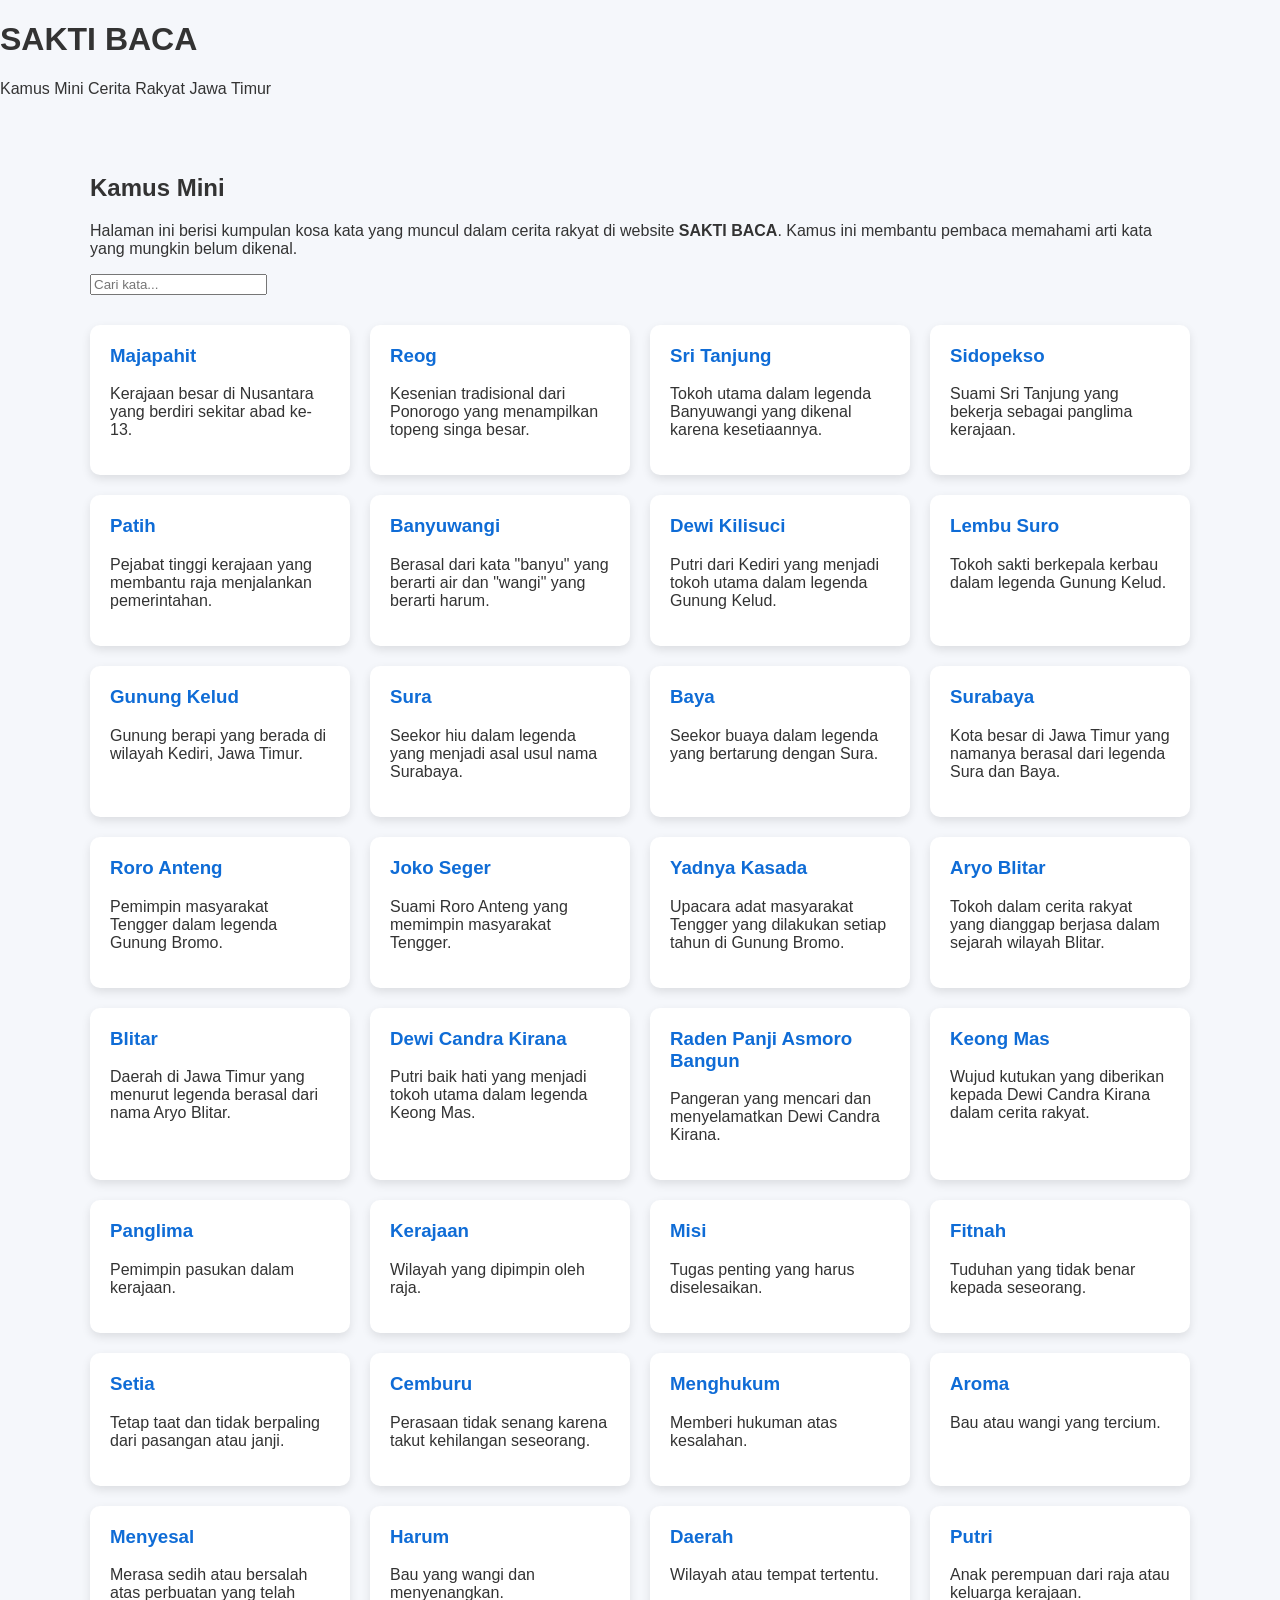
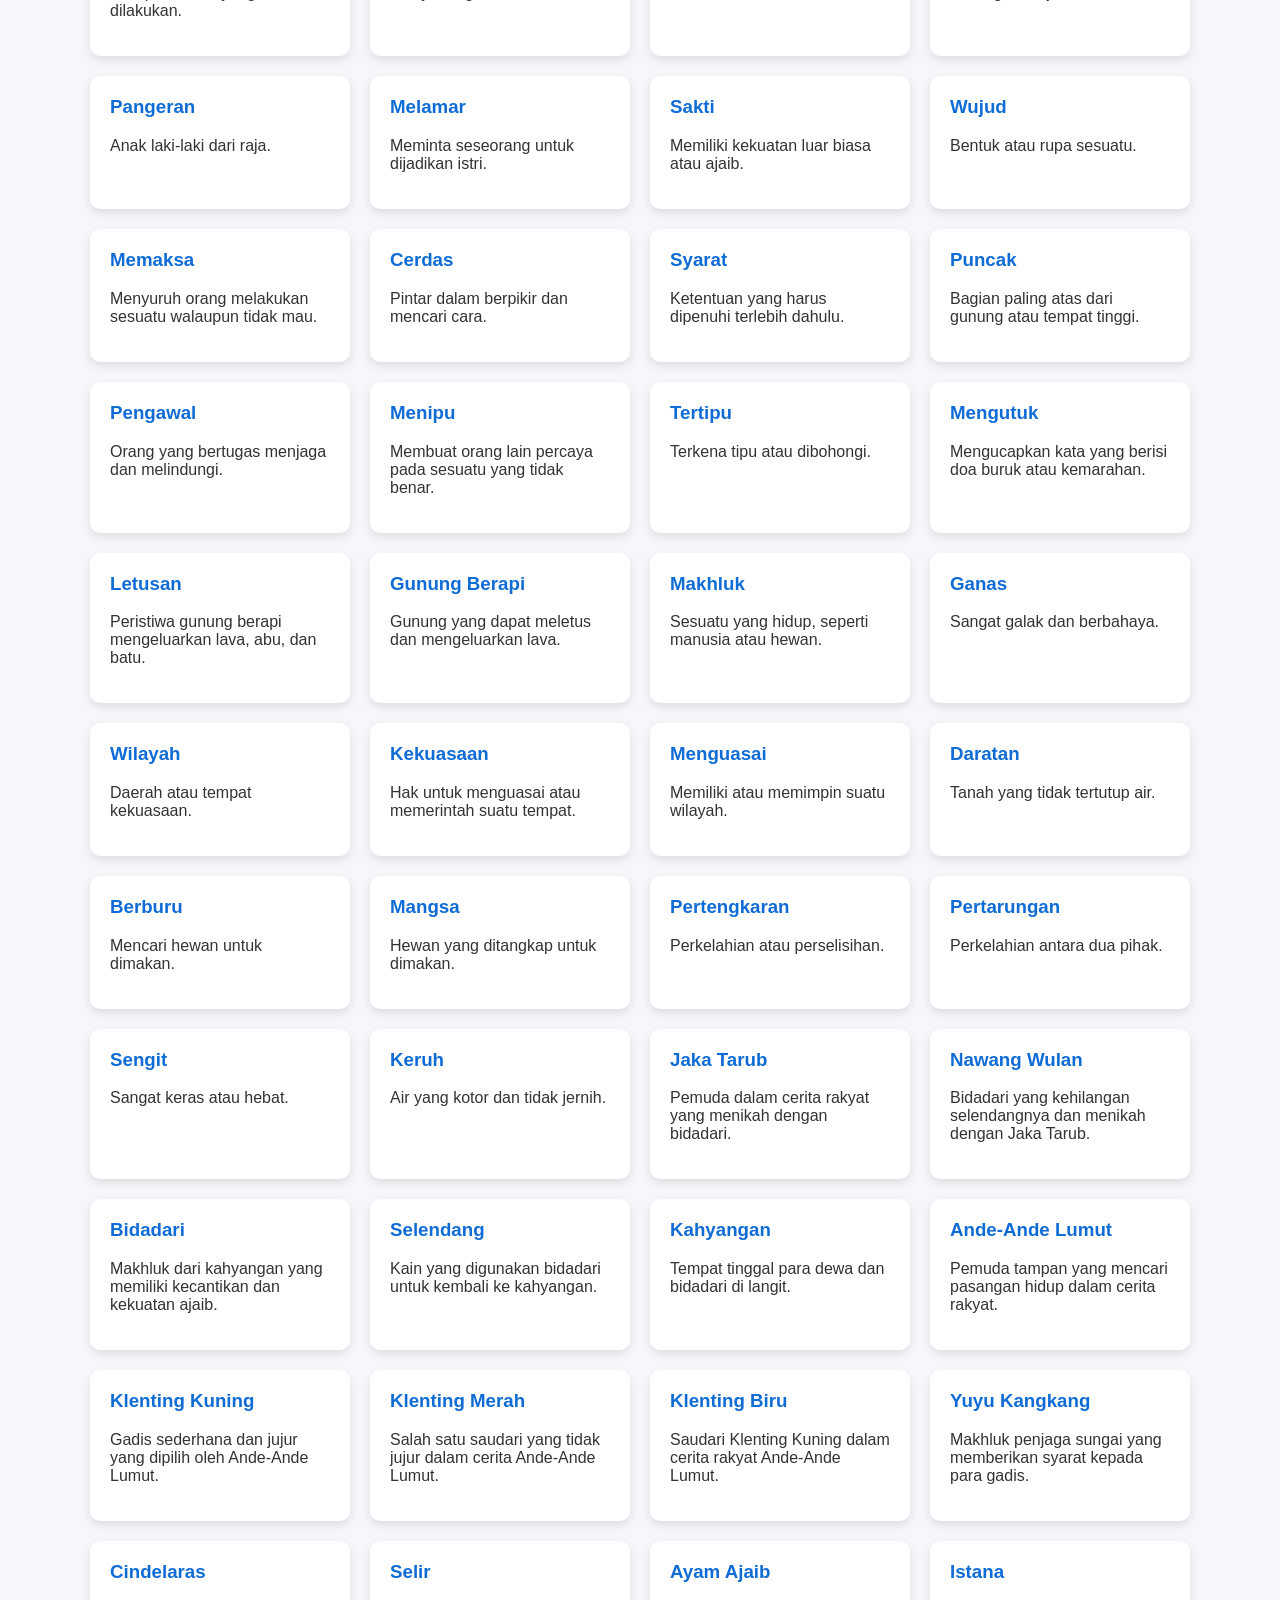
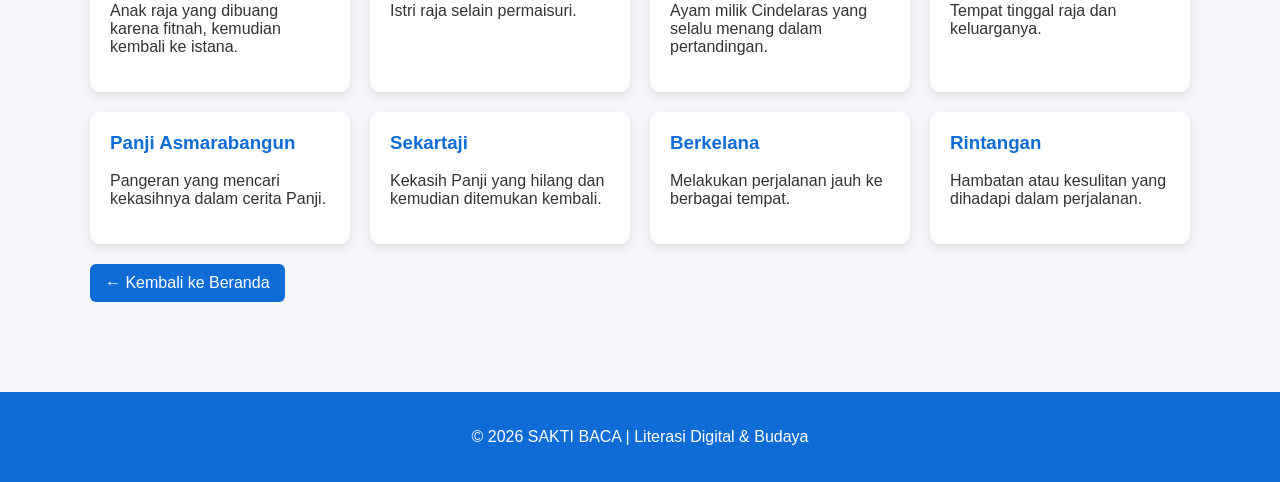
<file: kamus.html>
<!DOCTYPE html>
<html lang="id">
<head>

<meta charset="UTF-8">
<meta name="viewport" content="width=device-width, initial-scale=1.0">

<title>Kamus Mini | SAKTI BACA</title>

<link rel="stylesheet" href="style.css">

</head>

<body>

<header>
<h1>SAKTI BACA</h1>
<p>Kamus Mini Cerita Rakyat Jawa Timur</p>
</header>

<div class="container">

<h2>Kamus Mini</h2>

<p>
Halaman ini berisi kumpulan kosa kata yang muncul dalam cerita rakyat
di website <strong>SAKTI BACA</strong>. Kamus ini membantu pembaca
memahami arti kata yang mungkin belum dikenal.
</p>
<input type="text" id="searchKamus" placeholder="Cari kata...">


<div class="kamus-grid">

<div class="kamus-card">
<h3>Majapahit</h3>
<p>Kerajaan besar di Nusantara yang berdiri sekitar abad ke-13.</p>
</div>

<div class="kamus-card">
<h3>Reog</h3>
<p>Kesenian tradisional dari Ponorogo yang menampilkan topeng singa besar.</p>
</div>

<div class="kamus-card">
<h3>Sri Tanjung</h3>
<p>Tokoh utama dalam legenda Banyuwangi yang dikenal karena kesetiaannya.</p>
</div>

<div class="kamus-card">
<h3>Sidopekso</h3>
<p>Suami Sri Tanjung yang bekerja sebagai panglima kerajaan.</p>
</div>

<div class="kamus-card">
<h3>Patih</h3>
<p>Pejabat tinggi kerajaan yang membantu raja menjalankan pemerintahan.</p>
</div>

<div class="kamus-card">
<h3>Banyuwangi</h3>
<p>Berasal dari kata "banyu" yang berarti air dan "wangi" yang berarti harum.</p>
</div>

<div class="kamus-card">
<h3>Dewi Kilisuci</h3>
<p>Putri dari Kediri yang menjadi tokoh utama dalam legenda Gunung Kelud.</p>
</div>

<div class="kamus-card">
<h3>Lembu Suro</h3>
<p>Tokoh sakti berkepala kerbau dalam legenda Gunung Kelud.</p>
</div>

<div class="kamus-card">
<h3>Gunung Kelud</h3>
<p>Gunung berapi yang berada di wilayah Kediri, Jawa Timur.</p>
</div>

<div class="kamus-card">
<h3>Sura</h3>
<p>Seekor hiu dalam legenda yang menjadi asal usul nama Surabaya.</p>
</div>

<div class="kamus-card">
<h3>Baya</h3>
<p>Seekor buaya dalam legenda yang bertarung dengan Sura.</p>
</div>

<div class="kamus-card">
<h3>Surabaya</h3>
<p>Kota besar di Jawa Timur yang namanya berasal dari legenda Sura dan Baya.</p>
</div>

<div class="kamus-card">
<h3>Roro Anteng</h3>
<p>Pemimpin masyarakat Tengger dalam legenda Gunung Bromo.</p>
</div>

<div class="kamus-card">
<h3>Joko Seger</h3>
<p>Suami Roro Anteng yang memimpin masyarakat Tengger.</p>
</div>

<div class="kamus-card">
<h3>Yadnya Kasada</h3>
<p>Upacara adat masyarakat Tengger yang dilakukan setiap tahun di Gunung Bromo.</p>
</div>

<div class="kamus-card">
<h3>Aryo Blitar</h3>
<p>Tokoh dalam cerita rakyat yang dianggap berjasa dalam sejarah wilayah Blitar.</p>
</div>

<div class="kamus-card">
<h3>Blitar</h3>
<p>Daerah di Jawa Timur yang menurut legenda berasal dari nama Aryo Blitar.</p>
</div>

<div class="kamus-card">
<h3>Dewi Candra Kirana</h3>
<p>Putri baik hati yang menjadi tokoh utama dalam legenda Keong Mas.</p>
</div>

<div class="kamus-card">
<h3>Raden Panji Asmoro Bangun</h3>
<p>Pangeran yang mencari dan menyelamatkan Dewi Candra Kirana.</p>
</div>

<div class="kamus-card">
<h3>Keong Mas</h3>
<p>Wujud kutukan yang diberikan kepada Dewi Candra Kirana dalam cerita rakyat.</p>
</div>

<div class="kamus-card">
<h3>Panglima</h3>
<p>Pemimpin pasukan dalam kerajaan.</p>
</div>

<div class="kamus-card">
<h3>Kerajaan</h3>
<p>Wilayah yang dipimpin oleh raja.</p>
</div>

<div class="kamus-card">
<h3>Misi</h3>
<p>Tugas penting yang harus diselesaikan.</p>
</div>

<div class="kamus-card">
<h3>Fitnah</h3>
<p>Tuduhan yang tidak benar kepada seseorang.</p>
</div>

<div class="kamus-card">
<h3>Setia</h3>
<p>Tetap taat dan tidak berpaling dari pasangan atau janji.</p>
</div>

<div class="kamus-card">
<h3>Cemburu</h3>
<p>Perasaan tidak senang karena takut kehilangan seseorang.</p>
</div>

<div class="kamus-card">
<h3>Menghukum</h3>
<p>Memberi hukuman atas kesalahan.</p>
</div>

<div class="kamus-card">
<h3>Aroma</h3>
<p>Bau atau wangi yang tercium.</p>
</div>

<div class="kamus-card">
<h3>Menyesal</h3>
<p>Merasa sedih atau bersalah atas perbuatan yang telah dilakukan.</p>
</div>

<div class="kamus-card">
<h3>Harum</h3>
<p>Bau yang wangi dan menyenangkan.</p>
</div>

<div class="kamus-card">
<h3>Daerah</h3>
<p>Wilayah atau tempat tertentu.</p>
</div>

<div class="kamus-card">
<h3>Putri</h3>
<p>Anak perempuan dari raja atau keluarga kerajaan.</p>
</div>

<div class="kamus-card">
<h3>Pangeran</h3>
<p>Anak laki-laki dari raja.</p>
</div>

<div class="kamus-card">
<h3>Melamar</h3>
<p>Meminta seseorang untuk dijadikan istri.</p>
</div>

<div class="kamus-card">
<h3>Sakti</h3>
<p>Memiliki kekuatan luar biasa atau ajaib.</p>
</div>

<div class="kamus-card">
<h3>Wujud</h3>
<p>Bentuk atau rupa sesuatu.</p>
</div>

<div class="kamus-card">
<h3>Memaksa</h3>
<p>Menyuruh orang melakukan sesuatu walaupun tidak mau.</p>
</div>

<div class="kamus-card">
<h3>Cerdas</h3>
<p>Pintar dalam berpikir dan mencari cara.</p>
</div>

<div class="kamus-card">
<h3>Syarat</h3>
<p>Ketentuan yang harus dipenuhi terlebih dahulu.</p>
</div>

<div class="kamus-card">
<h3>Puncak</h3>
<p>Bagian paling atas dari gunung atau tempat tinggi.</p>
</div>

<div class="kamus-card">
<h3>Pengawal</h3>
<p>Orang yang bertugas menjaga dan melindungi.</p>
</div>

<div class="kamus-card">
<h3>Menipu</h3>
<p>Membuat orang lain percaya pada sesuatu yang tidak benar.</p>
</div>

<div class="kamus-card">
<h3>Tertipu</h3>
<p>Terkena tipu atau dibohongi.</p>
</div>

<div class="kamus-card">
<h3>Mengutuk</h3>
<p>Mengucapkan kata yang berisi doa buruk atau kemarahan.</p>
</div>

<div class="kamus-card">
<h3>Letusan</h3>
<p>Peristiwa gunung berapi mengeluarkan lava, abu, dan batu.</p>
</div>

<div class="kamus-card">
<h3>Gunung Berapi</h3>
<p>Gunung yang dapat meletus dan mengeluarkan lava.</p>
</div>

<div class="kamus-card">
<h3>Makhluk</h3>
<p>Sesuatu yang hidup, seperti manusia atau hewan.</p>
</div>

<div class="kamus-card">
<h3>Ganas</h3>
<p>Sangat galak dan berbahaya.</p>
</div>

<div class="kamus-card">
<h3>Wilayah</h3>
<p>Daerah atau tempat kekuasaan.</p>
</div>

<div class="kamus-card">
<h3>Kekuasaan</h3>
<p>Hak untuk menguasai atau memerintah suatu tempat.</p>
</div>

<div class="kamus-card">
<h3>Menguasai</h3>
<p>Memiliki atau memimpin suatu wilayah.</p>
</div>

<div class="kamus-card">
<h3>Daratan</h3>
<p>Tanah yang tidak tertutup air.</p>
</div>

<div class="kamus-card">
<h3>Berburu</h3>
<p>Mencari hewan untuk dimakan.</p>
</div>

<div class="kamus-card">
<h3>Mangsa</h3>
<p>Hewan yang ditangkap untuk dimakan.</p>
</div>

<div class="kamus-card">
<h3>Pertengkaran</h3>
<p>Perkelahian atau perselisihan.</p>
</div>

<div class="kamus-card">
<h3>Pertarungan</h3>
<p>Perkelahian antara dua pihak.</p>
</div>

<div class="kamus-card">
<h3>Sengit</h3>
<p>Sangat keras atau hebat.</p>
</div>

<div class="kamus-card">
<h3>Keruh</h3>
<p>Air yang kotor dan tidak jernih.</p>
</div>

<!-- ===== TAMBAHAN DARI CERITA ===== -->

<div class="kamus-card">
<h3>Jaka Tarub</h3>
<p>Pemuda dalam cerita rakyat yang menikah dengan bidadari.</p>
</div>

<div class="kamus-card">
<h3>Nawang Wulan</h3>
<p>Bidadari yang kehilangan selendangnya dan menikah dengan Jaka Tarub.</p>
</div>

<div class="kamus-card">
<h3>Bidadari</h3>
<p>Makhluk dari kahyangan yang memiliki kecantikan dan kekuatan ajaib.</p>
</div>

<div class="kamus-card">
<h3>Selendang</h3>
<p>Kain yang digunakan bidadari untuk kembali ke kahyangan.</p>
</div>

<div class="kamus-card">
<h3>Kahyangan</h3>
<p>Tempat tinggal para dewa dan bidadari di langit.</p>
</div>


<div class="kamus-card">
<h3>Ande-Ande Lumut</h3>
<p>Pemuda tampan yang mencari pasangan hidup dalam cerita rakyat.</p>
</div>

<div class="kamus-card">
<h3>Klenting Kuning</h3>
<p>Gadis sederhana dan jujur yang dipilih oleh Ande-Ande Lumut.</p>
</div>

<div class="kamus-card">
<h3>Klenting Merah</h3>
<p>Salah satu saudari yang tidak jujur dalam cerita Ande-Ande Lumut.</p>
</div>

<div class="kamus-card">
<h3>Klenting Biru</h3>
<p>Saudari Klenting Kuning dalam cerita rakyat Ande-Ande Lumut.</p>
</div>

<div class="kamus-card">
<h3>Yuyu Kangkang</h3>
<p>Makhluk penjaga sungai yang memberikan syarat kepada para gadis.</p>
</div>


<div class="kamus-card">
<h3>Cindelaras</h3>
<p>Anak raja yang dibuang karena fitnah, kemudian kembali ke istana.</p>
</div>

<div class="kamus-card">
<h3>Selir</h3>
<p>Istri raja selain permaisuri.</p>
</div>

<div class="kamus-card">
<h3>Ayam Ajaib</h3>
<p>Ayam milik Cindelaras yang selalu menang dalam pertandingan.</p>
</div>

<div class="kamus-card">
<h3>Istana</h3>
<p>Tempat tinggal raja dan keluarganya.</p>
</div>


<div class="kamus-card">
<h3>Panji Asmarabangun</h3>
<p>Pangeran yang mencari kekasihnya dalam cerita Panji.</p>
</div>

<div class="kamus-card">
<h3>Sekartaji</h3>
<p>Kekasih Panji yang hilang dan kemudian ditemukan kembali.</p>
</div>

<div class="kamus-card">
<h3>Berkelana</h3>
<p>Melakukan perjalanan jauh ke berbagai tempat.</p>
</div>

<div class="kamus-card">
<h3>Rintangan</h3>
<p>Hambatan atau kesulitan yang dihadapi dalam perjalanan.</p>
</div>

</div>


<a href="index.html" class="back-link">← Kembali ke Beranda</a>

</div>


<footer>
<p>© 2026 SAKTI BACA | Literasi Digital & Budaya</p>
</footer>

<script>
const search = document.getElementById("searchKamus");
search.addEventListener("keyup", function(){
let filter = search.value.toLowerCase();
let cards = document.querySelectorAll(".kamus-card");

cards.forEach(card=>{
let text = card.innerText.toLowerCase();
card.style.display = text.includes(filter) ? "block" : "none";
});
});
</script>

</body>
</html>
</file>
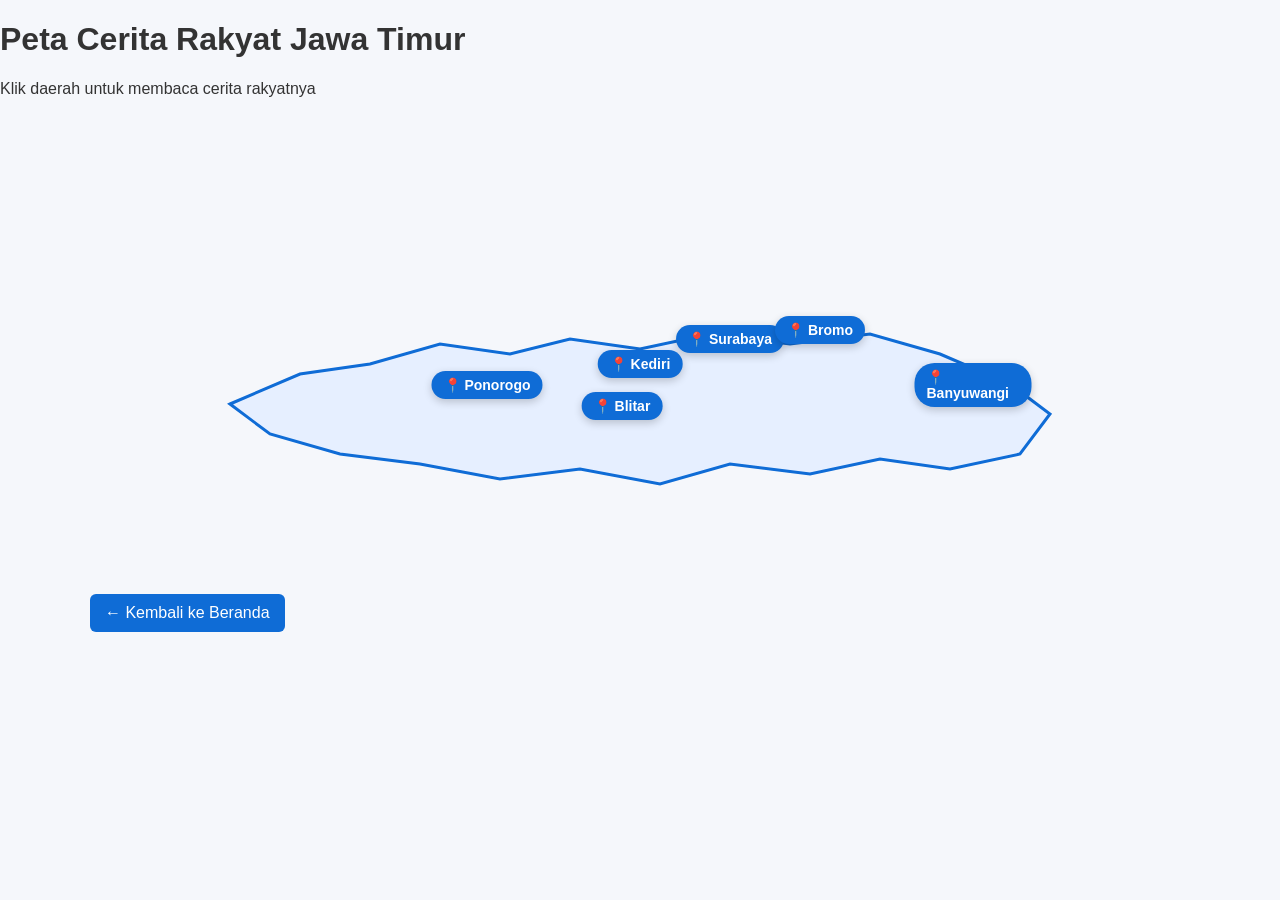
<file: peta.html>
<!DOCTYPE html>
<html lang="id">
<head>

<meta charset="UTF-8">
<meta name="viewport" content="width=device-width, initial-scale=1.0">

<title>Peta Cerita Jawa Timur</title>

<link rel="stylesheet" href="style.css">

</head>

<body>

<header>
<h1>Peta Cerita Rakyat Jawa Timur</h1>
<p>Klik daerah untuk membaca cerita rakyatnya</p>
</header>

<div class="container">

<div class="map">

<svg viewBox="0 0 900 400" class="jatim-shape">

<!-- bentuk Jawa Timur lebih realistis -->
<path d="
M40 240 
L110 210 
L180 200 
L250 180 
L320 190 
L380 175 
L450 185 
L520 170 
L600 180 
L680 170 
L750 190 
L820 220 
L860 250 
L830 290 
L760 305 
L690 295 
L620 310 
L540 300 
L470 320 
L390 305 
L310 315 
L230 300 
L150 290 
L80 270 
Z"/>

</svg>


<a href="cerita/surabaya.html" class="map-point" style="top:44%; left:60%;">
📍 Surabaya
</a>

<a href="cerita/banyuwangi.html" class="map-point" style="top:55%; left:87%;">
📍 Banyuwangi
</a>

<a href="cerita/reog.html" class="map-point" style="top:55%; left:33%;">
📍 Ponorogo
</a>

<a href="cerita/kelud.html" class="map-point" style="top:50%; left:50%;">
📍 Kediri
</a>

<a href="cerita/blitar.html" class="map-point" style="top:60%; left:48%;">
📍 Blitar
</a>

<a href="cerita/bromo.html" class="map-point" style="top:42%; left:70%;">
📍 Bromo
</a>

</div>

<a href="index.html" class="back-link">← Kembali ke Beranda</a>

</div>

</body>
</html>
</file>
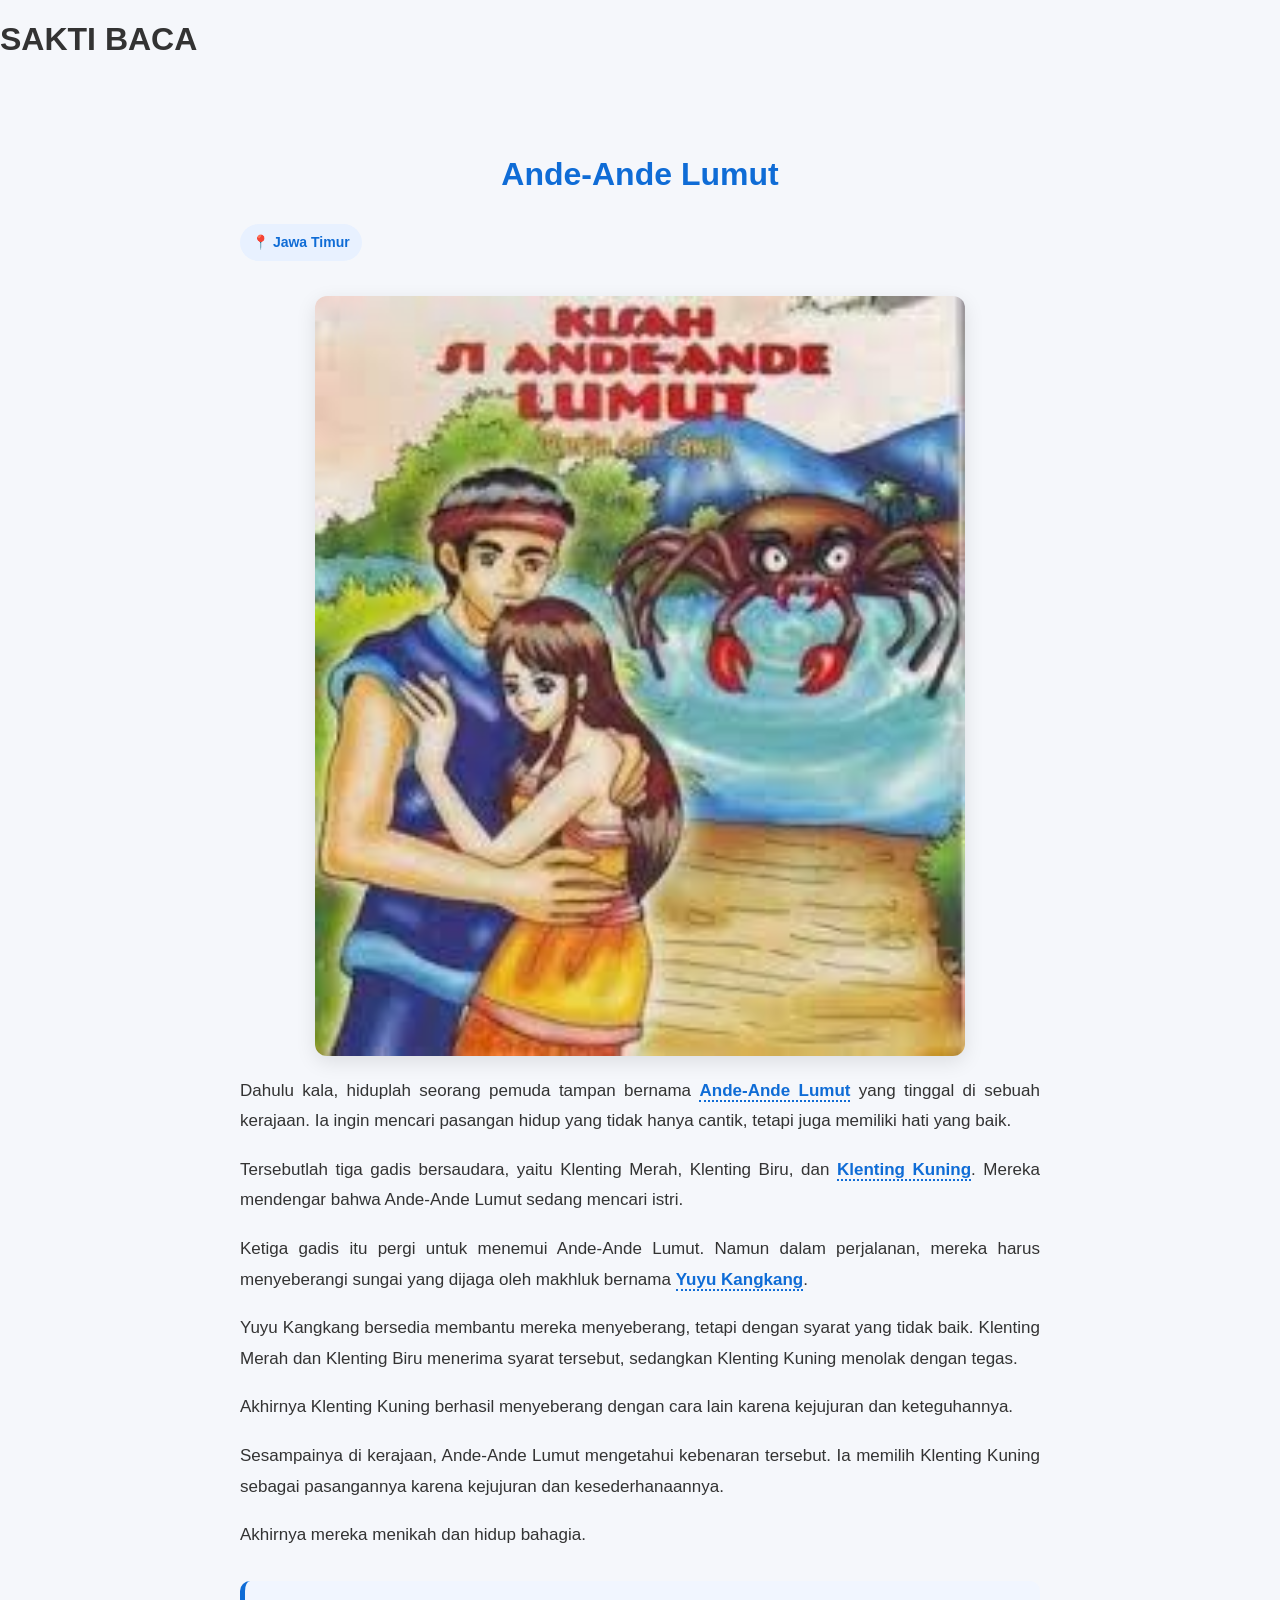
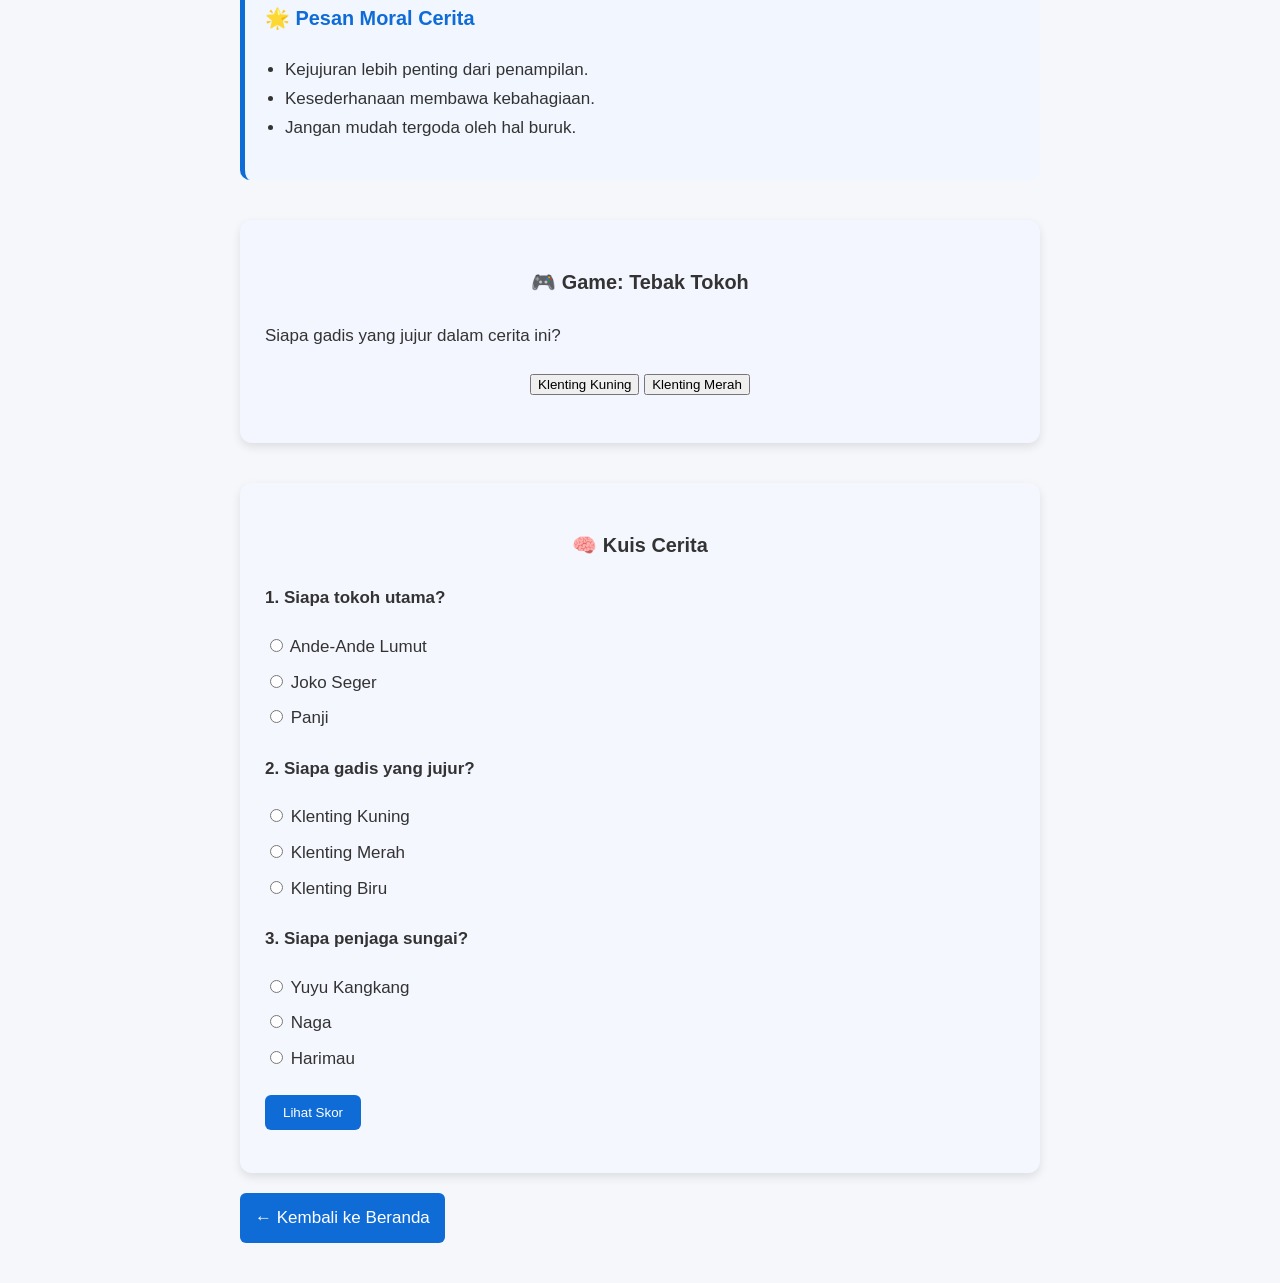
<file: cerita/andeande.html>
<!DOCTYPE html>
<html lang="id">
<head>

<meta charset="UTF-8">
<meta name="viewport" content="width=device-width, initial-scale=1.0">

<title>Ande-Ande Lumut</title>

<link rel="stylesheet" href="../style.css">

</head>

<body>

<header>
<h1>SAKTI BACA</h1>
</header>

<div class="story-container">

<h2>Ande-Ande Lumut</h2>

<div class="badge">📍 Jawa Timur</div>

<img src="../images/andeande.jpg" class="story-image">
<p>
Dahulu kala, hiduplah seorang pemuda tampan bernama
<span class="kata" onclick="kamus('ande')">Ande-Ande Lumut</span>
yang tinggal di sebuah kerajaan. Ia ingin mencari pasangan hidup
yang tidak hanya cantik, tetapi juga memiliki hati yang baik.
</p>

<p>
Tersebutlah tiga gadis bersaudara, yaitu Klenting Merah, Klenting Biru,
dan
<span class="kata" onclick="kamus('klenting')">Klenting Kuning</span>.
Mereka mendengar bahwa Ande-Ande Lumut sedang mencari istri.
</p>

<p>
Ketiga gadis itu pergi untuk menemui Ande-Ande Lumut.
Namun dalam perjalanan, mereka harus menyeberangi sungai
yang dijaga oleh makhluk bernama
<span class="kata" onclick="kamus('yuyu')">Yuyu Kangkang</span>.
</p>

<p>
Yuyu Kangkang bersedia membantu mereka menyeberang,
tetapi dengan syarat yang tidak baik. Klenting Merah dan Klenting Biru
menerima syarat tersebut, sedangkan Klenting Kuning menolak dengan tegas.
</p>

<p>
Akhirnya Klenting Kuning berhasil menyeberang dengan cara lain
karena kejujuran dan keteguhannya.
</p>

<p>
Sesampainya di kerajaan, Ande-Ande Lumut mengetahui kebenaran tersebut.
Ia memilih Klenting Kuning sebagai pasangannya karena
kejujuran dan kesederhanaannya.
</p>

<p>
Akhirnya mereka menikah dan hidup bahagia.
</p>

<div class="moral">

<h3>🌟 Pesan Moral Cerita</h3>

<ul>
<li>Kejujuran lebih penting dari penampilan.</li>
<li>Kesederhanaan membawa kebahagiaan.</li>
<li>Jangan mudah tergoda oleh hal buruk.</li>

</ul>

</div>

<div class="game">

<h3>🎮 Game: Tebak Tokoh</h3>
<p>Siapa gadis yang jujur dalam cerita ini?</p>

<button onclick="cekGame('benar')">Klenting Kuning</button>
<button onclick="cekGame('salah')">Klenting Merah</button>

<p id="gameHasil"></p>
</div>

<div class="quiz">
<h3>🧠 Kuis Cerita</h3>
<form id="quizForm">

<div class="quiz-question">
<p>1. Siapa tokoh utama?</p>
<label><input type="radio" name="q1" value="1"> Ande-Ande Lumut</label>
<label><input type="radio" name="q1" value="0"> Joko Seger</label>
<label><input type="radio" name="q1" value="0"> Panji</label>
</div>

<div class="quiz-question">
<p>2. Siapa gadis yang jujur?</p>
<label><input type="radio" name="q2" value="1"> Klenting Kuning</label>
<label><input type="radio" name="q2" value="0"> Klenting Merah</label>
<label><input type="radio" name="q2" value="0"> Klenting Biru</label>
</div>

<div class="quiz-question">
<p>3. Siapa penjaga sungai?</p>
<label><input type="radio" name="q3" value="1"> Yuyu Kangkang</label>
<label><input type="radio" name="q3" value="0"> Naga</label>
<label><input type="radio" name="q3" value="0"> Harimau</label>
</div>

<button type="button" onclick="cekQuiz()">Lihat Skor</button>
</form>
<p id="hasilQuiz"></p>
</div>

<a href="../index.html" class="back-link">← Kembali ke Beranda</a>

</div>

<div class="overlay" id="overlay"></div>

<div class="popup" id="popup">
<p id="arti"></p>
<button onclick="tutup()">Tutup</button>
</div>

<script>

function kamus(kata){
let arti="";

if(kata=="klenting"){
arti="Klenting Kuning adalah gadis jujur dalam cerita.";
}

if(kata=="yuyu"){
arti="Yuyu Kangkang adalah penjaga sungai.";
}

document.getElementById("arti").innerText = arti;
document.getElementById("popup").style.display="block";
document.getElementById("overlay").style.display="block";
}

function tutup(){
document.getElementById("popup").style.display="none";
document.getElementById("overlay").style.display="none";
}

function cekGame(jawaban){
const hasil = document.getElementById("gameHasil");

if(jawaban === "benar"){
hasil.innerHTML = "🎉 Benar!";
hasil.style.color = "green";
}else{
hasil.innerHTML = "❌ Coba lagi!";
hasil.style.color = "red";
}
}

function cekQuiz(){
let score = 0;

let q1 = document.querySelector('input[name="q1"]:checked');
let q2 = document.querySelector('input[name="q2"]:checked');
let q3 = document.querySelector('input[name="q3"]:checked');

if(!q1 || !q2 || !q3){
document.getElementById("hasilQuiz").innerHTML =
"⚠️ Silakan jawab semua pertanyaan terlebih dahulu.";
return;
}

score += parseInt(q1.value);
score += parseInt(q2.value);
score += parseInt(q3.value);

let hasil = document.getElementById("hasilQuiz");

if(score == 3){
hasil.innerHTML = "🏆 Skor kamu: 3/3<br>Hebat!";
}
else if(score == 2){
hasil.innerHTML = "👍 Skor kamu: 2/3<br>Bagus!";
}
else if(score == 1){
hasil.innerHTML = "🙂 Skor kamu: 1/3<br>Coba lagi.";
}
else{
hasil.innerHTML = "📖 Skor kamu: 0/3<br>Baca lagi ya.";
}
}

</script>

</body>
</html>
</file>
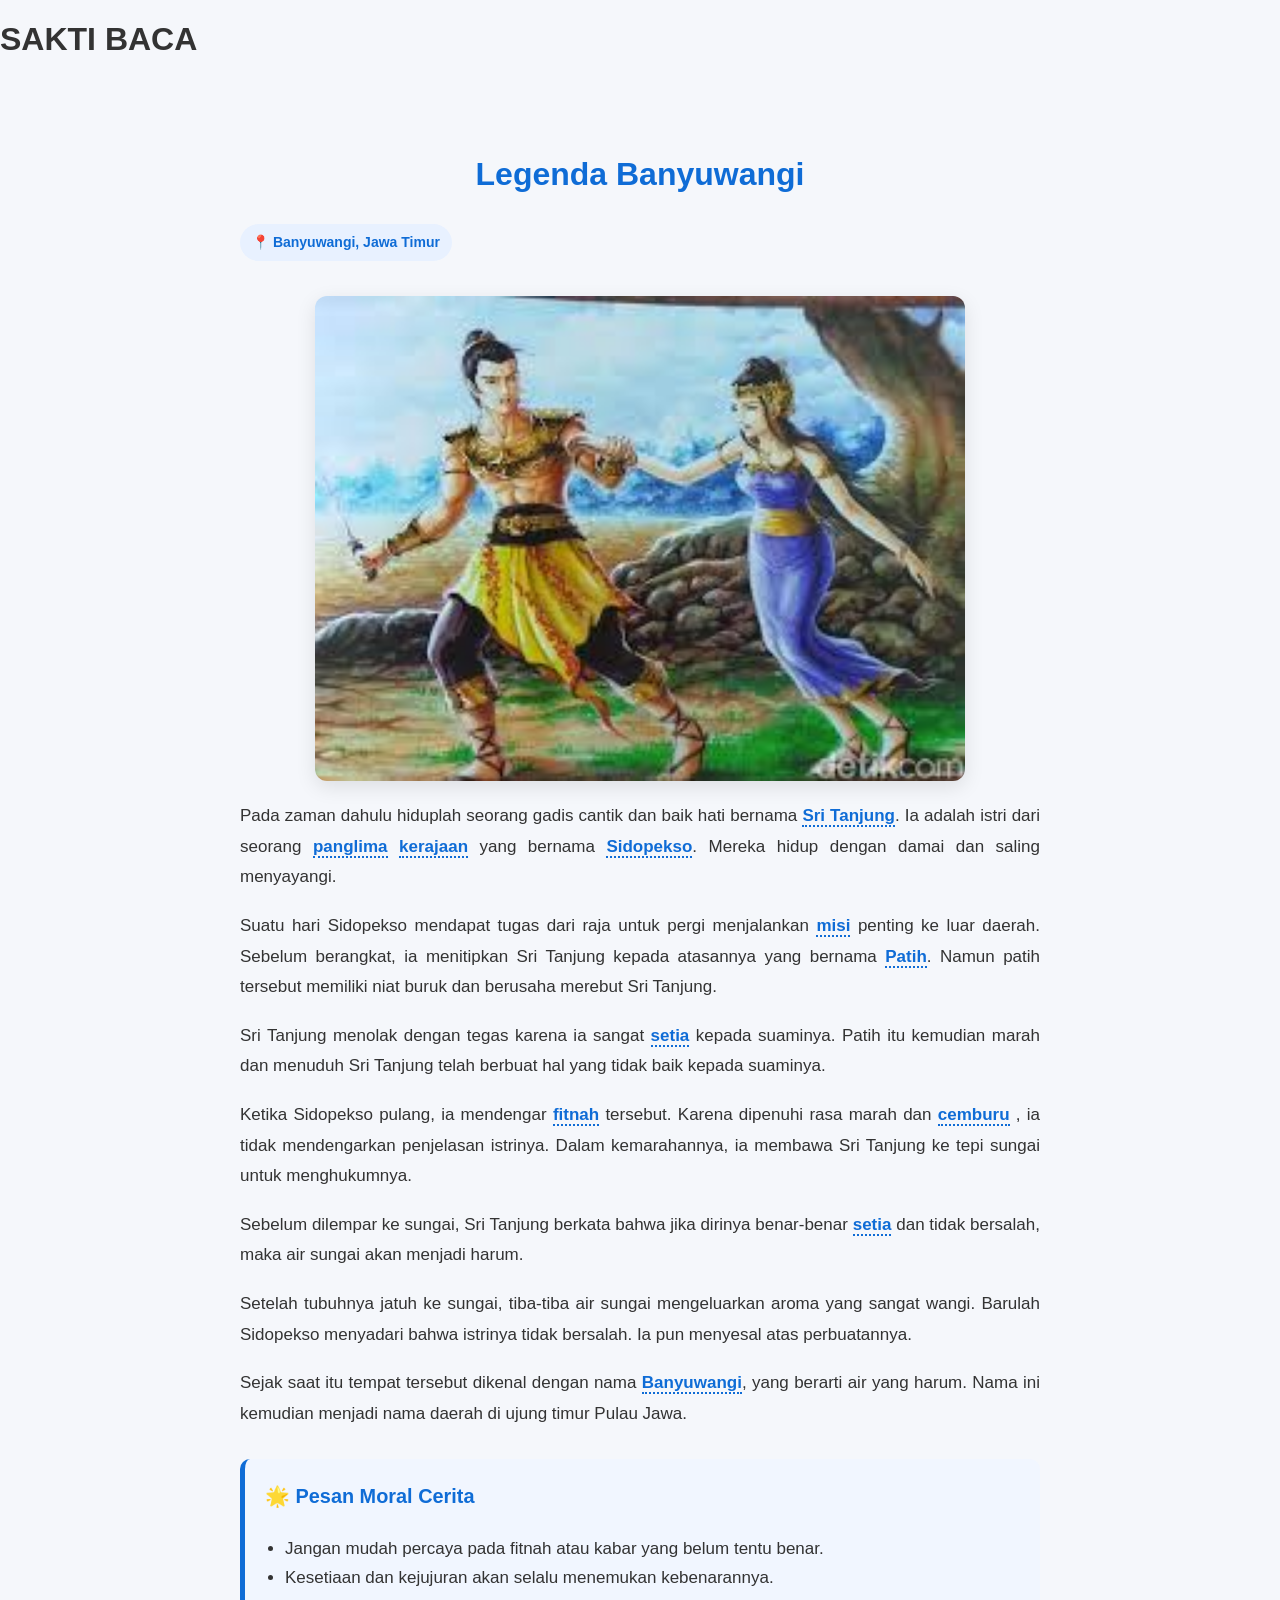
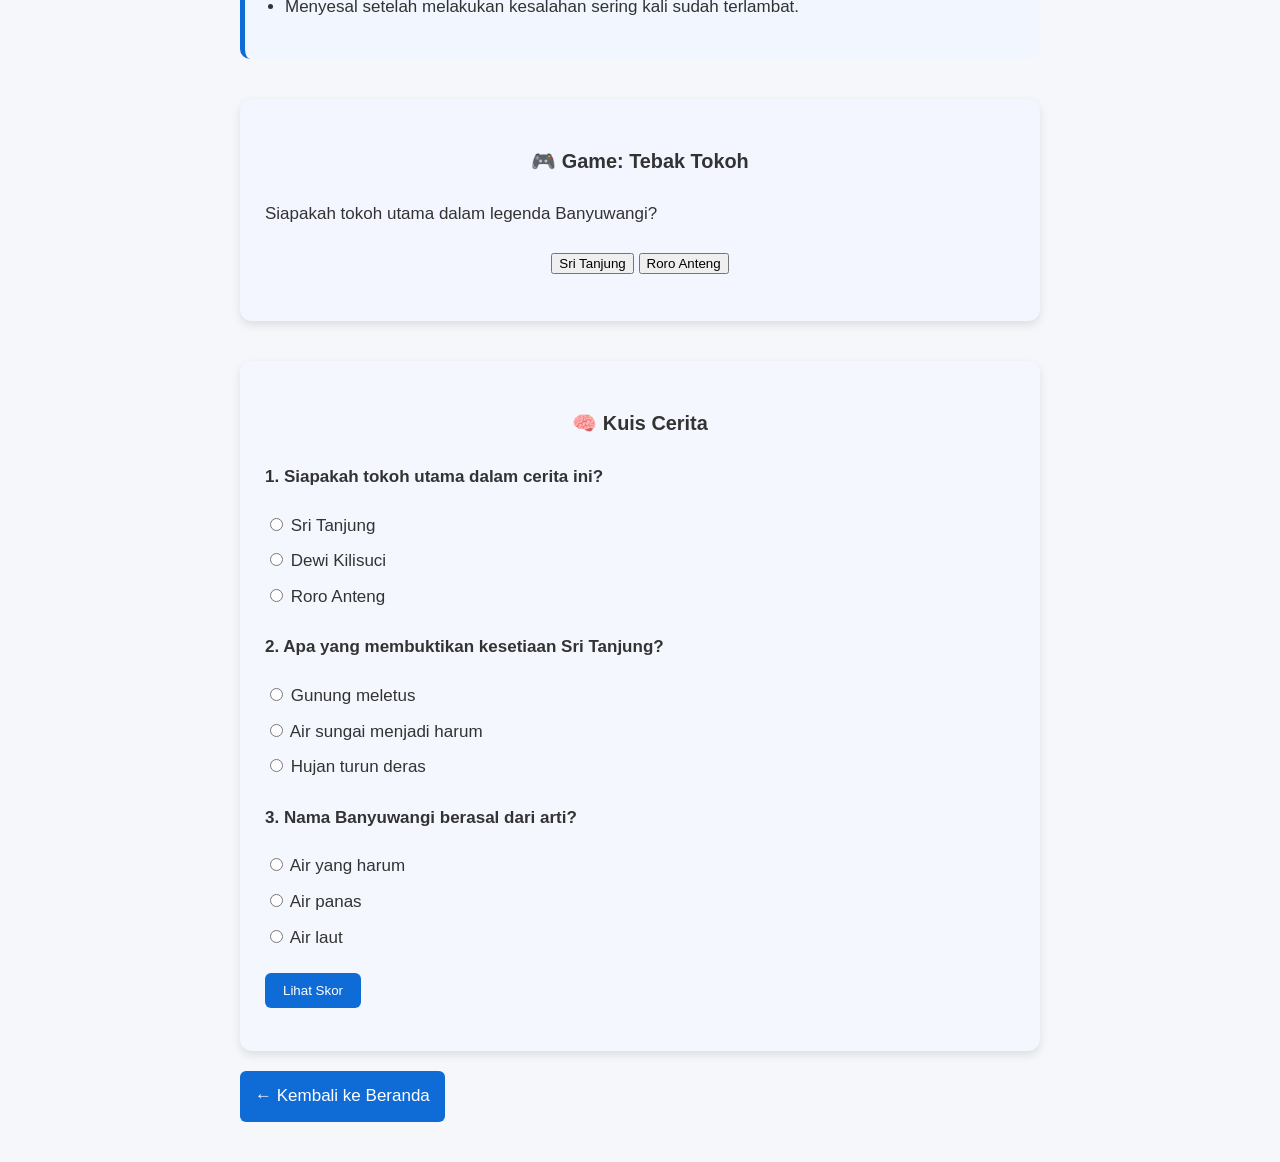
<file: cerita/banyuwangi.html>
<!DOCTYPE html>
<html lang="id">
<head>

<meta charset="UTF-8">
<meta name="viewport" content="width=device-width, initial-scale=1.0">

<title>Legenda Banyuwangi</title>

<link rel="stylesheet" href="../style.css">

</head>

<body>

<header>
<h1>SAKTI BACA</h1>
</header>


<div class="story-container">

<h2>Legenda Banyuwangi</h2>

<div class="badge">📍 Banyuwangi, Jawa Timur</div>

<img src="../images/banyuwangi.jpg" class="story-image">


<p>
Pada zaman dahulu hiduplah seorang gadis cantik dan
baik hati bernama
<span class="kata" onclick="kamus('sritanjung')">Sri Tanjung</span>.
Ia adalah istri dari seorang 
<span class="kata" onclick="kamus('panglima')">panglima</span>
 <span class="kata" onclick="kamus('kerajaan')">kerajaan</span> yang
bernama
<span class="kata" onclick="kamus('sidapaksa')">Sidopekso</span>.
Mereka hidup dengan damai dan saling menyayangi.
</p>

<p>
Suatu hari Sidopekso mendapat tugas dari raja untuk
pergi menjalankan 
<span class="kata" onclick="kamus('misi')">misi</span>
penting ke luar daerah.
Sebelum berangkat, ia menitipkan Sri Tanjung kepada
atasannya yang bernama
<span class="kata" onclick="kamus('patih')">Patih</span>.
Namun patih tersebut memiliki niat buruk dan
berusaha merebut Sri Tanjung.
</p>

<p>
Sri Tanjung menolak dengan tegas karena ia sangat
<span class="kata" onclick="kamus('setia')">setia</span>
kepada suaminya. Patih itu kemudian marah
dan menuduh Sri Tanjung telah berbuat hal yang tidak
baik kepada suaminya.
</p>

<p>
Ketika Sidopekso pulang, ia mendengar 
<span class="kata" onclick="kamus('fitnah')">fitnah</span>
tersebut.
Karena dipenuhi rasa marah dan 
<span class="kata" onclick="kamus('cemburu')">cemburu</span>
, ia tidak
mendengarkan penjelasan istrinya.
Dalam kemarahannya, ia membawa Sri Tanjung ke
tepi sungai untuk menghukumnya.
</p>

<p>
Sebelum dilempar ke sungai, Sri Tanjung berkata bahwa
jika dirinya benar-benar 
<span class="kata" onclick="kamus('setia')">setia</span>
 dan tidak bersalah,
maka air sungai akan menjadi harum.
</p>

<p>
Setelah tubuhnya jatuh ke sungai, tiba-tiba air sungai
mengeluarkan aroma yang sangat wangi.
Barulah Sidopekso menyadari bahwa istrinya tidak
bersalah. Ia pun menyesal atas perbuatannya.
</p>

<p>
Sejak saat itu tempat tersebut dikenal dengan nama
<span class="kata" onclick="kamus('banyuwangi')">Banyuwangi</span>,
yang berarti air yang harum.
Nama ini kemudian menjadi nama daerah di ujung
timur Pulau Jawa.
</p>


<div class="moral">

<h3>🌟 Pesan Moral Cerita</h3>

<ul>
<li>Jangan mudah percaya pada fitnah atau kabar yang belum tentu benar.</li>
<li>Kesetiaan dan kejujuran akan selalu menemukan kebenarannya.</li>
<li>Menyesal setelah melakukan kesalahan sering kali sudah terlambat.</li>

</ul>
</div>

<div class="game">

<h3>🎮 Game: Tebak Tokoh</h3>
<p>Siapakah tokoh utama dalam legenda Banyuwangi?</p>

<button onclick="cekGame('benar')">Sri Tanjung</button>
<button onclick="cekGame('salah')">Roro Anteng</button>

<p id="gameHasil"></p>
</div>

<div class="quiz">
<h3>🧠 Kuis Cerita</h3>
<form id="quizForm">

<div class="quiz-question">
<p>1. Siapakah tokoh utama dalam cerita ini?</p>
<label><input type="radio" name="q1" value="1"> Sri Tanjung</label>
<label><input type="radio" name="q1" value="0"> Dewi Kilisuci</label>
<label><input type="radio" name="q1" value="0"> Roro Anteng</label>
</div>

<div class="quiz-question">
<p>2. Apa yang membuktikan kesetiaan Sri Tanjung?</p>
<label><input type="radio" name="q2" value="0"> Gunung meletus</label>
<label><input type="radio" name="q2" value="1"> Air sungai menjadi harum</label>
<label><input type="radio" name="q2" value="0"> Hujan turun deras</label>
</div>

<div class="quiz-question">
<p>3. Nama Banyuwangi berasal dari arti?</p>
<label><input type="radio" name="q3" value="1"> Air yang harum</label>
<label><input type="radio" name="q3" value="0"> Air panas</label>
<label><input type="radio" name="q3" value="0"> Air laut</label>
</div>

<button type="button" onclick="cekQuiz()">Lihat Skor</button>
</form>

<p id="hasilQuiz"></p>
</div>

<a href="../index.html" class="back-link">← Kembali ke Beranda</a>

</div>



<div class="overlay" id="overlay"></div>

<div class="popup" id="popup">
<p id="arti"></p>
<button onclick="tutup()">Tutup</button>
</div>



<script>

function kamus(kata){

let arti="";

if(kata=="sritanjung"){
arti="Sri Tanjung adalah tokoh utama dalam legenda Banyuwangi yang terkenal karena kesetiaan dan kebaikan hatinya.";
}

if(kata=="sidapaksa"){
arti="Sidopekso adalah suami Sri Tanjung yang bekerja sebagai panglima kerajaan.";
}

if(kata=="patih"){
arti="Patih adalah pejabat tinggi dalam kerajaan yang membantu raja menjalankan pemerintahan.";
}

if(kata=="banyuwangi"){
arti="Banyuwangi berasal dari kata 'banyu' yang berarti air dan 'wangi' yang berarti harum.";
}

if(kata=="panglima"){
arti="Pemimpin pasukan dalam kerajaan."; 
}

if(kata=="kerajaan"){
arti="wilayah yang dipimpin oleh raja."; 
}

// KONSEP CERITA
if(kata=="misi"){
arti="Tugas penting yang harus diselesaikan.";
}

if(kata=="fitnah"){
arti="Tuduhan yang tidak benar kepada seseorang.";
}

if(kata=="setia"){
arti="Tetap taat dan tidak berpaling dari pasangan atau janji.";
}

if(kata=="cemburu"){
arti="Perasaan tidak senang karena takut kehilangan seseorang.";
}

if(kata=="menghukum"){
arti="Memberi hukuman atas kesalahan.";
}

if(kata=="menyesal"){
arti="Merasa sedih atau bersalah atas perbuatan yang telah dilakukan.";
}

// INDERA & LINGKUNGAN
if(kata=="aroma"){
arti="Bau atau wangi yang tercium.";
}

if(kata=="harum"){
arti="Bau yang wangi dan menyenangkan.";
}

if(kata=="daerah"){
arti="Wilayah atau tempat tertentu.";
}

 

document.getElementById("arti").innerText = arti;

document.getElementById("popup").style.display="block";
document.getElementById("overlay").style.display="block";

}

function tutup(){
document.getElementById("popup").style.display="none";
document.getElementById("overlay").style.display="none";
}


function cekGame(jawaban){

const hasil = document.getElementById("gameHasil");

if(jawaban === "benar"){
hasil.innerHTML = "🎉 Benar!";
hasil.style.color = "green";
}else{
hasil.innerHTML = "❌ Coba lagi!";
hasil.style.color = "red";
}
}

<!-- JS KUIS DITARUH DI SINI -->

function cekQuiz(){
  let score = 0;
  let q1 = document.querySelector('input[name="q1"]:checked');
  let q2 = document.querySelector('input[name="q2"]:checked');
  let q3 = document.querySelector('input[name="q3"]:checked');

  if(!q1 || !q2 || !q3){
    document.getElementById("hasilQuiz").innerHTML =
    "⚠️ Silakan jawab semua pertanyaan terlebih dahulu.";
    return;
  }

  score += parseInt(q1.value);
  score += parseInt(q2.value);
  score += parseInt(q3.value);

  let hasil = document.getElementById("hasilQuiz");

  if(score == 3){
    hasil.innerHTML = "🏆 Skor kamu: 3/3<br>Hebat! Kamu memahami cerita dengan sangat baik.";
  }
  else if(score == 2){
    hasil.innerHTML = "👍 Skor kamu: 2/3<br>Bagus! Kamu hampir benar semua.";
  }
  else if(score == 1){
    hasil.innerHTML = "🙂 Skor kamu: 1/3<br>Coba baca lagi ceritanya.";
  }
  else{
    hasil.innerHTML = "📖 Skor kamu: 0/3<br>Yuk baca ceritanya lagi.";
  }
}


</script>


</body>
</html>
</file>
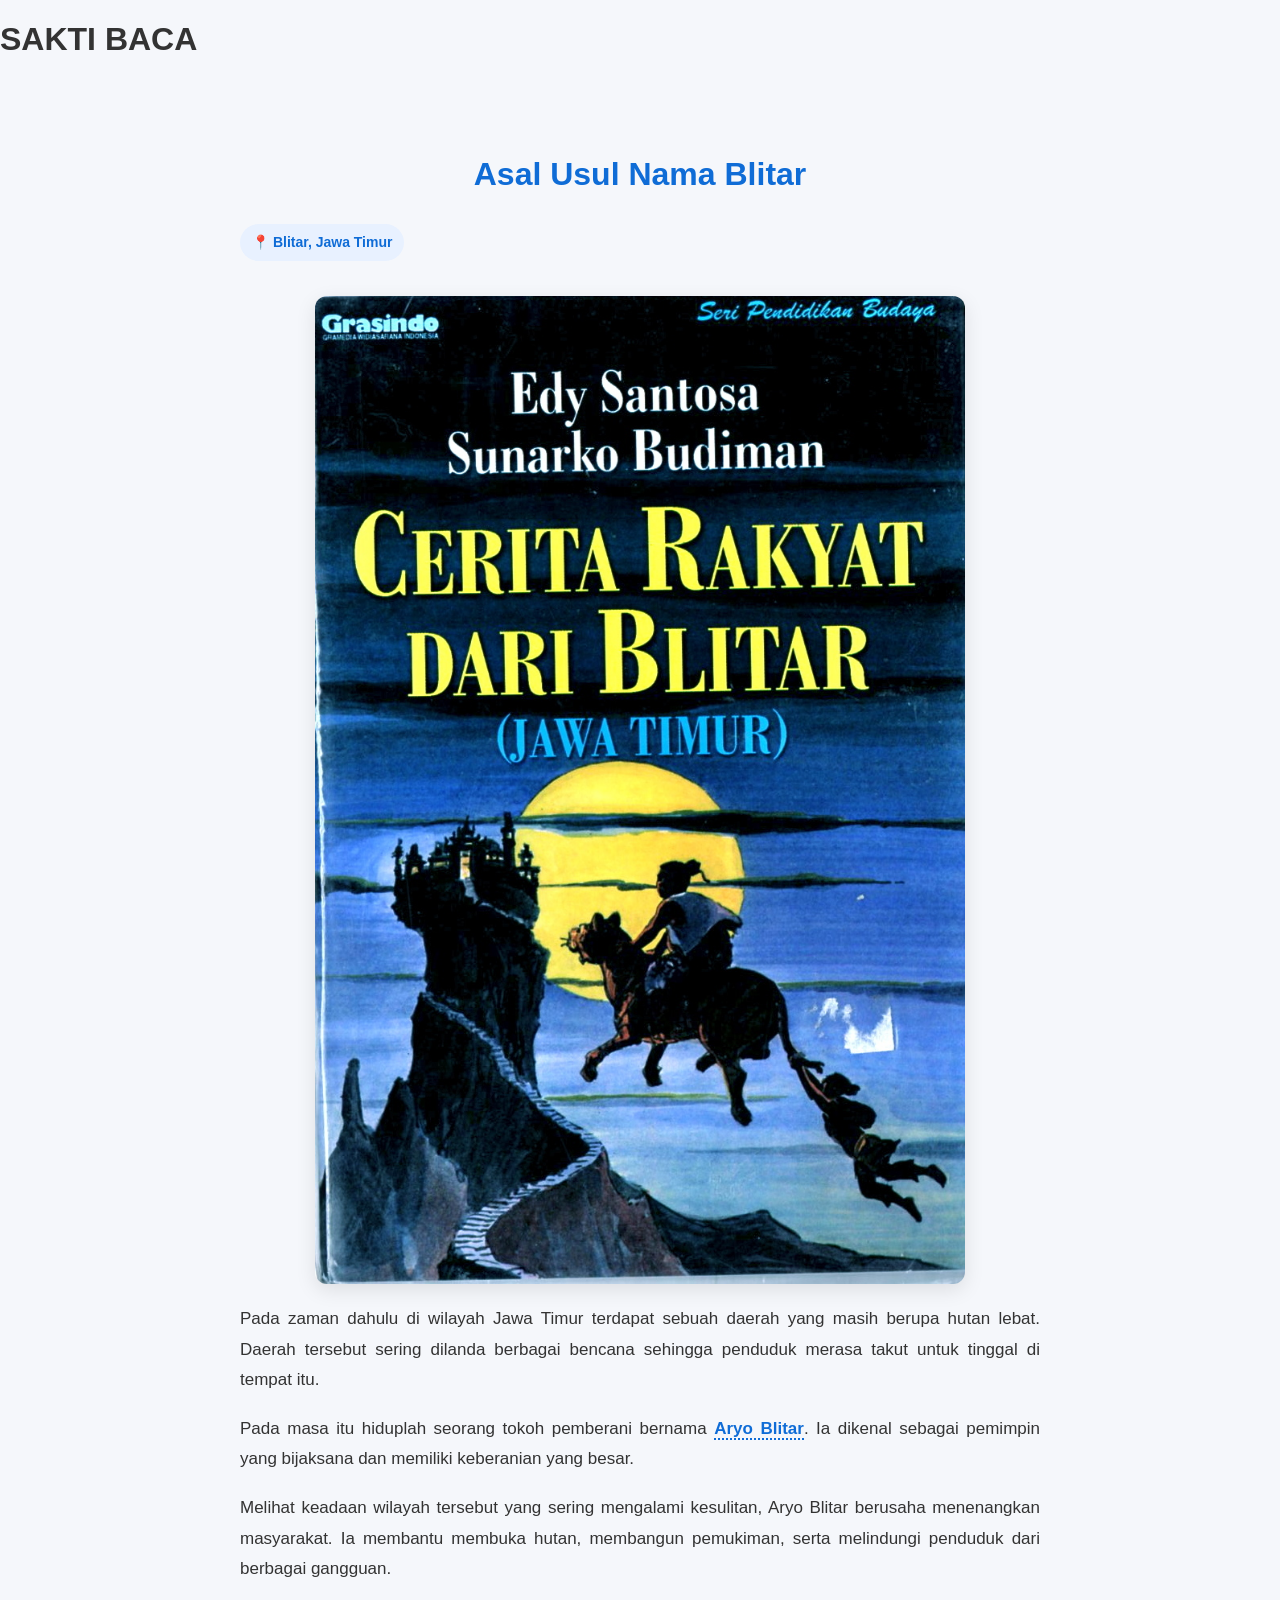
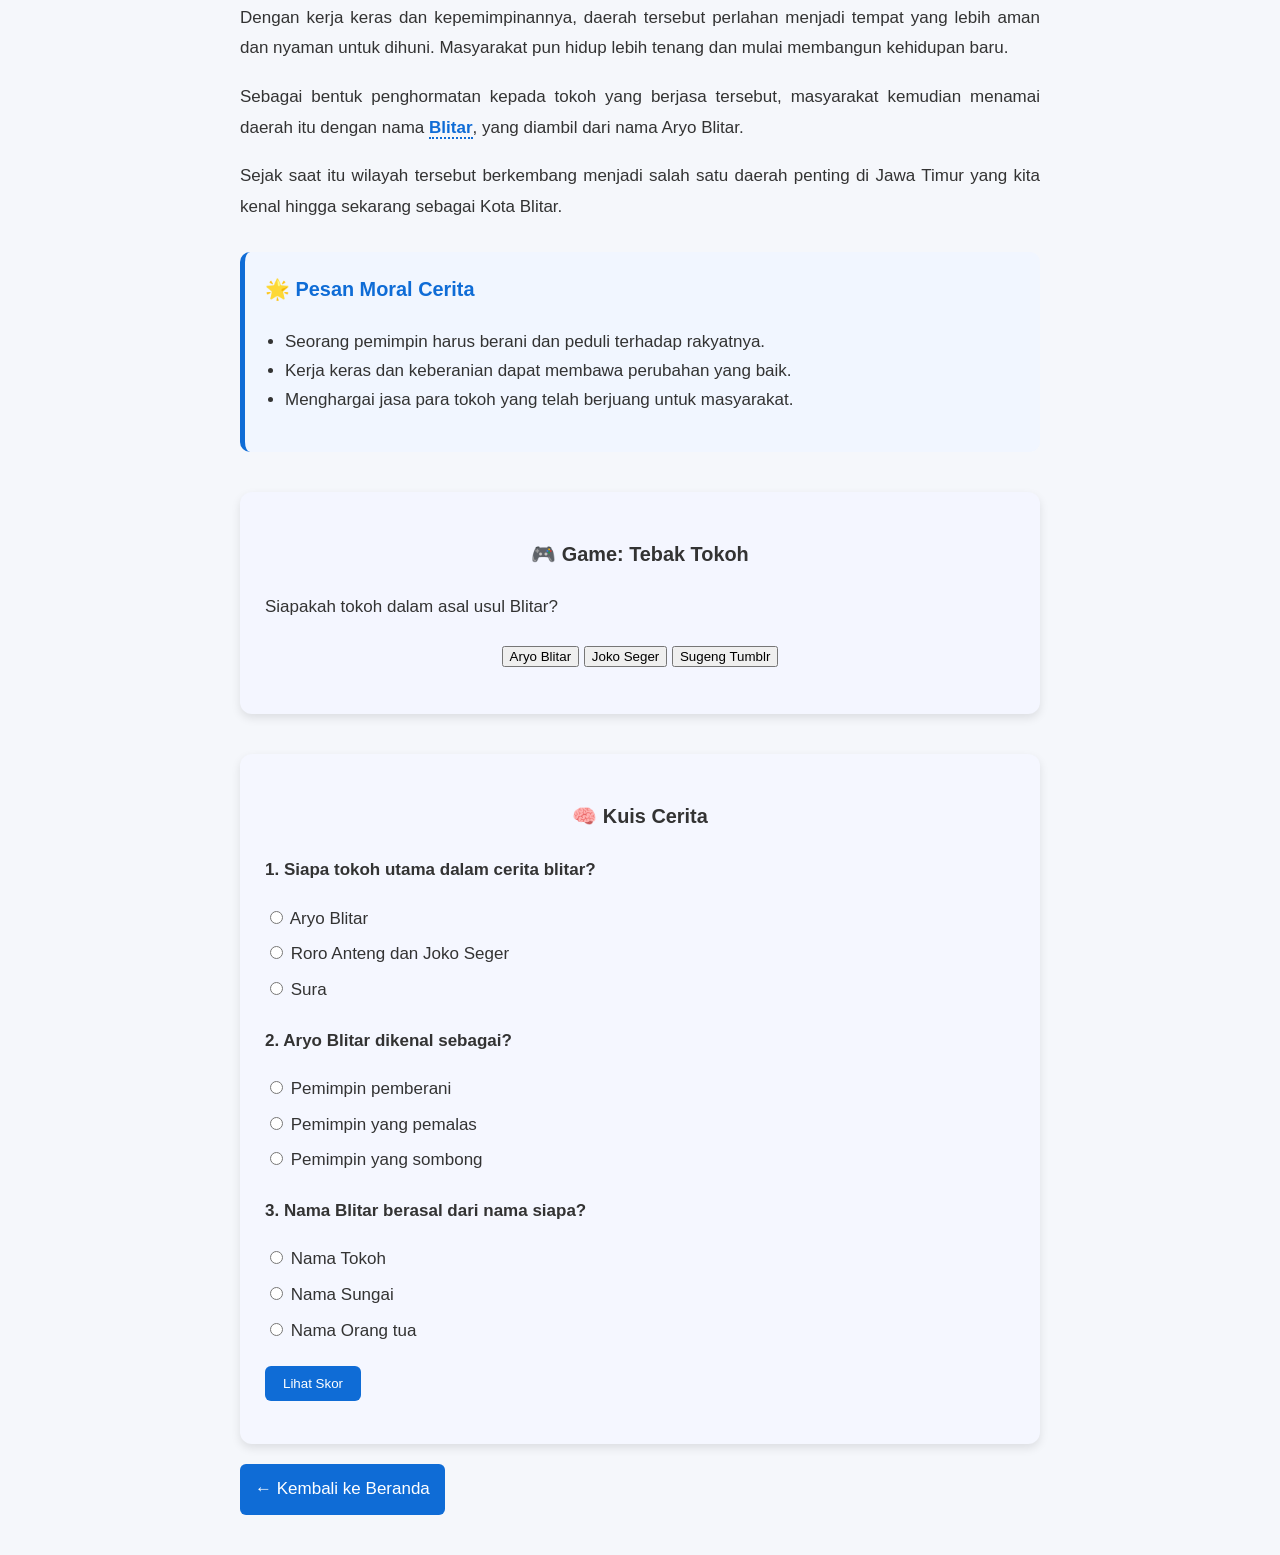
<file: cerita/blitar.html>
<!DOCTYPE html>
<html lang="id">
<head>

<meta charset="UTF-8">
<meta name="viewport" content="width=device-width, initial-scale=1.0">

<title>Asal Usul Nama Blitar</title>

<link rel="stylesheet" href="../style.css">

</head>

<body>

<header>
<h1>SAKTI BACA</h1>
</header>


<div class="story-container">

<h2>Asal Usul Nama Blitar</h2>

<div class="badge">📍 Blitar, Jawa Timur</div>

<img src="../images/blitar.jpg" class="story-image">


<p>
Pada zaman dahulu di wilayah Jawa Timur terdapat
sebuah daerah yang masih berupa hutan lebat.
Daerah tersebut sering dilanda berbagai bencana
sehingga penduduk merasa takut untuk tinggal
di tempat itu.
</p>

<p>
Pada masa itu hiduplah seorang tokoh pemberani
bernama
<span class="kata" onclick="kamus('aryo')">Aryo Blitar</span>.
Ia dikenal sebagai pemimpin yang bijaksana
dan memiliki keberanian yang besar.
</p>

<p>
Melihat keadaan wilayah tersebut yang sering
mengalami kesulitan, Aryo Blitar berusaha
menenangkan masyarakat. Ia membantu membuka
hutan, membangun pemukiman, serta melindungi
penduduk dari berbagai gangguan.
</p>

<p>
Dengan kerja keras dan kepemimpinannya,
daerah tersebut perlahan menjadi tempat
yang lebih aman dan nyaman untuk dihuni.
Masyarakat pun hidup lebih tenang dan
mulai membangun kehidupan baru.
</p>

<p>
Sebagai bentuk penghormatan kepada tokoh
yang berjasa tersebut, masyarakat kemudian
menamai daerah itu dengan nama
<span class="kata" onclick="kamus('blitar')">Blitar</span>,
yang diambil dari nama Aryo Blitar.
</p>

<p>
Sejak saat itu wilayah tersebut berkembang
menjadi salah satu daerah penting di
Jawa Timur yang kita kenal hingga sekarang
sebagai Kota Blitar.
</p>



<div class="moral">

<h3>🌟 Pesan Moral Cerita</h3>

<ul>
<li>Seorang pemimpin harus berani dan peduli terhadap rakyatnya.</li>
<li>Kerja keras dan keberanian dapat membawa perubahan yang baik.</li>
<li>Menghargai jasa para tokoh yang telah berjuang untuk masyarakat.</li>

</ul>

</div>


<div class="game">
<h3>🎮 Game: Tebak Tokoh</h3>
<p>Siapakah tokoh dalam asal usul Blitar?</p>

<button onclick="cekGame('benar')">Aryo Blitar</button>
<button onclick="cekGame('salah')">Joko Seger</button>
<button onclick="cekGame('salah')">Sugeng Tumblr</button>

<p id="gameHasil"></p>
</div>

<!-- BAGIAN KUIS -->
<div class="quiz">
<h3>🧠 Kuis Cerita</h3>
<form id="quizForm">

<div class="quiz-question">
<p>1. Siapa tokoh utama dalam cerita blitar?</p>
<label><input type="radio" name="q1" value="1"> Aryo Blitar</label>
<label><input type="radio" name="q1" value="0"> Roro Anteng dan Joko Seger</label>
<label><input type="radio" name="q1" value="0"> Sura</label>
</div>

<div class="quiz-question">
<p>2. Aryo Blitar dikenal sebagai?</p>
<label><input type="radio" name="q2" value="1"> Pemimpin pemberani</label>
<label><input type="radio" name="q2" value="0"> Pemimpin yang pemalas</label>
<label><input type="radio" name="q2" value="0"> Pemimpin yang sombong</label>
</div>

<div class="quiz-question">
<p>3. Nama Blitar berasal dari nama siapa?</p>
<label><input type="radio" name="q3" value="1"> Nama Tokoh</label>
<label><input type="radio" name="q3" value="0"> Nama Sungai</label>
<label><input type="radio" name="q3" value="0"> Nama Orang tua</label>
</div>

<button type="button" onclick="cekQuiz()">Lihat Skor</button>
</form>
<p id="hasilQuiz"></p>
</div>


<a href="../index.html" class="back-link">← Kembali ke Beranda</a>

</div>



<div class="overlay" id="overlay"></div>

<div class="popup" id="popup">
<p id="arti"></p>
<button onclick="tutup()">Tutup</button>
</div>



<script>

function kamus(kata){

let arti="";

if(kata=="aryo"){
arti="Aryo Blitar adalah tokoh dalam cerita rakyat yang dikenal sebagai pemimpin pemberani di wilayah Blitar.";
}

if(kata=="blitar"){
arti="Blitar adalah nama daerah di Jawa Timur yang menurut legenda berasal dari nama Aryo Blitar.";
}

document.getElementById("arti").innerText = arti;

document.getElementById("popup").style.display="block";
document.getElementById("overlay").style.display="block";

}

function tutup(){
document.getElementById("popup").style.display="none";
document.getElementById("overlay").style.display="none";
}

function cekGame(jawaban){

const hasil = document.getElementById("gameHasil");

if(jawaban === "benar"){
hasil.innerHTML = "🎉 Benar!";
hasil.style.color = "green";
}else{
hasil.innerHTML = "❌ Coba lagi!";
hasil.style.color = "red";
}
}

<!-- JS KUIS DITARUH DI SINI -->

function cekQuiz(){
  let score = 0;
  let q1 = document.querySelector('input[name="q1"]:checked');
  let q2 = document.querySelector('input[name="q2"]:checked');
  let q3 = document.querySelector('input[name="q3"]:checked');

  if(!q1 || !q2 || !q3){
    document.getElementById("hasilQuiz").innerHTML =
    "⚠️ Silakan jawab semua pertanyaan terlebih dahulu.";
    return;
  }

  score += parseInt(q1.value);
  score += parseInt(q2.value);
  score += parseInt(q3.value);

  let hasil = document.getElementById("hasilQuiz");

  if(score == 3){
    hasil.innerHTML = "🏆 Skor kamu: 3/3<br>Hebat! Kamu memahami cerita dengan sangat baik.";
  }
  else if(score == 2){
    hasil.innerHTML = "👍 Skor kamu: 2/3<br>Bagus! Kamu hampir benar semua.";
  }
  else if(score == 1){
    hasil.innerHTML = "🙂 Skor kamu: 1/3<br>Coba baca lagi ceritanya.";
  }
  else{
    hasil.innerHTML = "📖 Skor kamu: 0/3<br>Yuk baca ceritanya lagi.";
  }
}

</script>


</body>
</html>
</file>
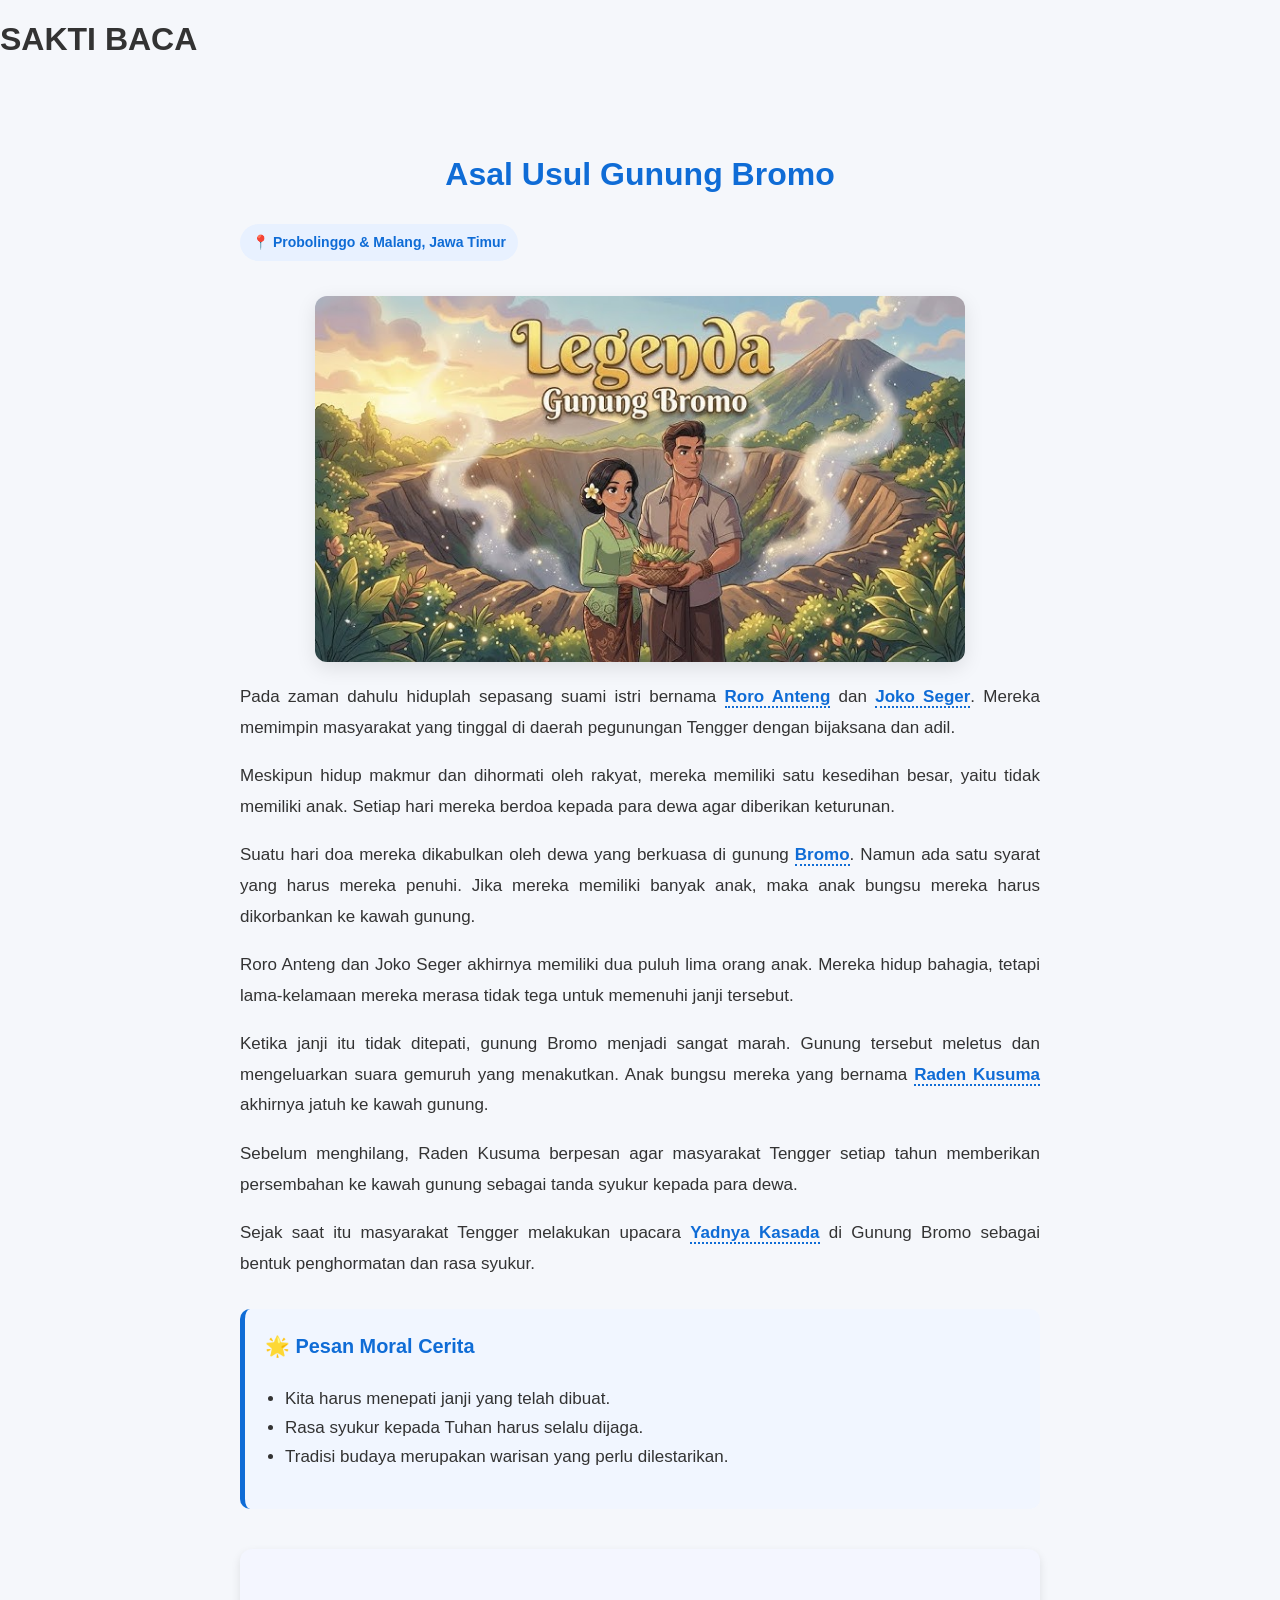
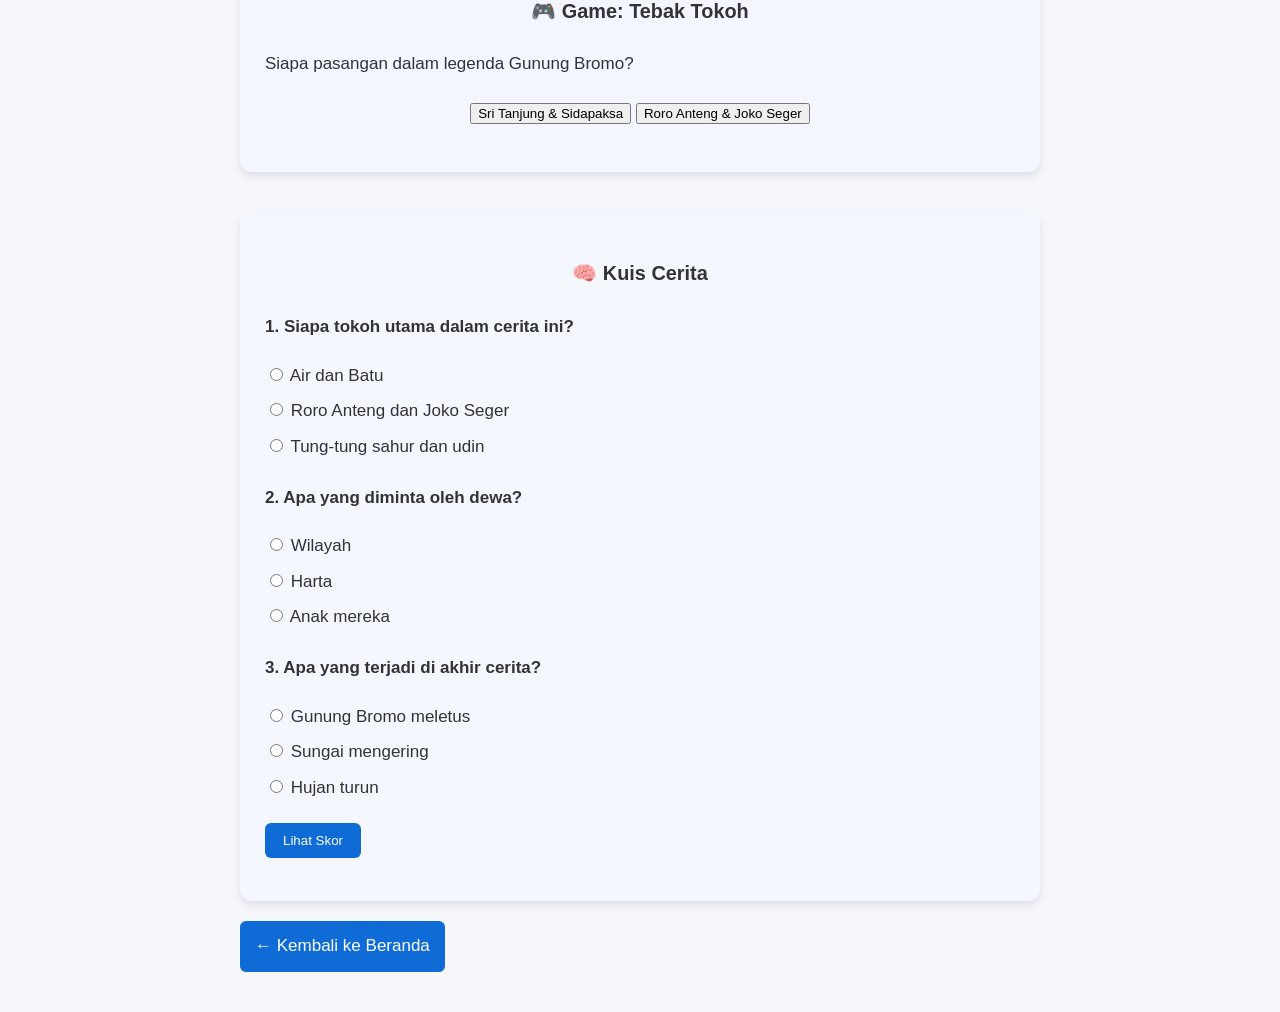
<file: cerita/bromo.html>
<!DOCTYPE html>
<html lang="id">
<head>

<meta charset="UTF-8">
<meta name="viewport" content="width=device-width, initial-scale=1.0">

<title>Asal Usul Gunung Bromo</title>

<link rel="stylesheet" href="../style.css">

</head>

<body>

<header>
<h1>SAKTI BACA</h1>
</header>


<div class="story-container">

<h2>Asal Usul Gunung Bromo</h2>

<div class="badge">📍 Probolinggo & Malang, Jawa Timur</div>

<img src="../images/bromo.jpg" class="story-image">


<p>
Pada zaman dahulu hiduplah sepasang suami istri
bernama
<span class="kata" onclick="kamus('roro')">Roro Anteng</span>
dan
<span class="kata" onclick="kamus('joko')">Joko Seger</span>.
Mereka memimpin masyarakat yang tinggal di daerah
pegunungan Tengger dengan bijaksana dan adil.
</p>

<p>
Meskipun hidup makmur dan dihormati oleh rakyat,
mereka memiliki satu kesedihan besar, yaitu
tidak memiliki anak. Setiap hari mereka berdoa
kepada para dewa agar diberikan keturunan.
</p>

<p>
Suatu hari doa mereka dikabulkan oleh dewa yang
berkuasa di gunung
<span class="kata" onclick="kamus('bromo')">Bromo</span>.
Namun ada satu syarat yang harus mereka penuhi.
Jika mereka memiliki banyak anak, maka anak
bungsu mereka harus dikorbankan ke kawah gunung.
</p>

<p>
Roro Anteng dan Joko Seger akhirnya memiliki
dua puluh lima orang anak. Mereka hidup bahagia,
tetapi lama-kelamaan mereka merasa tidak tega
untuk memenuhi janji tersebut.
</p>

<p>
Ketika janji itu tidak ditepati, gunung Bromo
menjadi sangat marah. Gunung tersebut meletus
dan mengeluarkan suara gemuruh yang menakutkan.
Anak bungsu mereka yang bernama
<span class="kata" onclick="kamus('kusuma')">Raden Kusuma</span>
akhirnya jatuh ke kawah gunung.
</p>

<p>
Sebelum menghilang, Raden Kusuma berpesan agar
masyarakat Tengger setiap tahun memberikan
persembahan ke kawah gunung sebagai tanda
syukur kepada para dewa.
</p>

<p>
Sejak saat itu masyarakat Tengger melakukan
upacara
<span class="kata" onclick="kamus('yadnya')">Yadnya Kasada</span>
di Gunung Bromo sebagai bentuk penghormatan
dan rasa syukur.
</p>



<div class="moral">

<h3>🌟 Pesan Moral Cerita</h3>

<ul>
<li>Kita harus menepati janji yang telah dibuat.</li>
<li>Rasa syukur kepada Tuhan harus selalu dijaga.</li>
<li>Tradisi budaya merupakan warisan yang perlu dilestarikan.</li>

</ul>

</div>

<div class="game">

<h3>🎮 Game: Tebak Tokoh</h3>
<p>Siapa pasangan dalam legenda Gunung Bromo?</p>
<button onclick="cekGame('salah')">Sri Tanjung & Sidapaksa </button>
<button onclick="cekGame('benar')">Roro Anteng & Joko Seger</button>
 
<p id="gameHasil"></p>
</div>

<!-- BAGIAN KUIS -->
<div class="quiz">
<h3>🧠 Kuis Cerita</h3>
<form id="quizForm">

<div class="quiz-question">
<p>1. Siapa tokoh utama dalam cerita ini?</p>
<label><input type="radio" name="q1" value="0"> Air dan Batu</label>
<label><input type="radio" name="q1" value="1"> Roro Anteng dan Joko Seger</label>
<label><input type="radio" name="q1" value="0"> Tung-tung sahur dan udin</label>
</div>

<div class="quiz-question">
<p>2. Apa yang diminta oleh dewa?</p>
<label><input type="radio" name="q2" value="0"> Wilayah</label>
<label><input type="radio" name="q2" value="0"> Harta</label>
<label><input type="radio" name="q2" value="1"> Anak mereka</label>
</div>

<div class="quiz-question">
<p>3. Apa yang terjadi di akhir cerita?</p>
<label><input type="radio" name="q3" value="1"> Gunung Bromo meletus</label>
<label><input type="radio" name="q3" value="0"> Sungai mengering</label>
<label><input type="radio" name="q3" value="0"> Hujan turun</label>
</div>

<button type="button" onclick="cekQuiz()">Lihat Skor</button>
</form>
<p id="hasilQuiz"></p>
</div>


<a href="../index.html" class="back-link">← Kembali ke Beranda</a>

</div>



<div class="overlay" id="overlay"></div>

<div class="popup" id="popup">
<p id="arti"></p>
<button onclick="tutup()">Tutup</button>
</div>



<script>

function kamus(kata){

let arti="";

if(kata=="roro"){
arti="Roro Anteng adalah tokoh dalam legenda Gunung Bromo yang menjadi pemimpin masyarakat Tengger.";
}

if(kata=="joko"){
arti="Joko Seger adalah suami Roro Anteng dan pemimpin masyarakat di wilayah Tengger.";
}

if(kata=="bromo"){
arti="Gunung Bromo adalah gunung berapi yang berada di kawasan Taman Nasional Bromo Tengger Semeru.";
}

if(kata=="kusuma"){
arti="Raden Kusuma adalah anak bungsu Roro Anteng dan Joko Seger dalam legenda Gunung Bromo.";
}

if(kata=="yadnya"){
arti="Yadnya Kasada adalah upacara adat masyarakat Tengger yang dilakukan setiap tahun di Gunung Bromo.";
}

document.getElementById("arti").innerText = arti;

document.getElementById("popup").style.display="block";
document.getElementById("overlay").style.display="block";

}

function tutup(){
document.getElementById("popup").style.display="none";
document.getElementById("overlay").style.display="none";
}

function cekGame(jawaban){
const hasil = document.getElementById("gameHasil");

if(jawaban === "benar"){
hasil.innerHTML = "🎉 Benar!";
hasil.style.color = "green";
totalScore += 1;
}else{
hasil.innerHTML = "❌ Coba lagi!";
hasil.style.color = "red";
}
}

<!-- JS KUIS DITARUH DI SINI -->

function cekQuiz(){
  let score = 0;
  let q1 = document.querySelector('input[name="q1"]:checked');
  let q2 = document.querySelector('input[name="q2"]:checked');
  let q3 = document.querySelector('input[name="q3"]:checked');

  if(!q1 || !q2 || !q3){
    document.getElementById("hasilQuiz").innerHTML =
    "⚠️ Silakan jawab semua pertanyaan terlebih dahulu.";
    return;
  }

  score += parseInt(q1.value);
  score += parseInt(q2.value);
  score += parseInt(q3.value);

  let hasil = document.getElementById("hasilQuiz");

  if(score == 3){
    hasil.innerHTML = "🏆 Skor kamu: 3/3<br>Hebat! Kamu memahami cerita dengan sangat baik.";
  }
  else if(score == 2){
    hasil.innerHTML = "👍 Skor kamu: 2/3<br>Bagus! Kamu hampir benar semua.";
  }
  else if(score == 1){
    hasil.innerHTML = "🙂 Skor kamu: 1/3<br>Coba baca lagi ceritanya.";
  }
  else{
    hasil.innerHTML = "📖 Skor kamu: 0/3<br>Yuk baca ceritanya lagi.";
  }
}

</script>


</body>
</html>
</file>
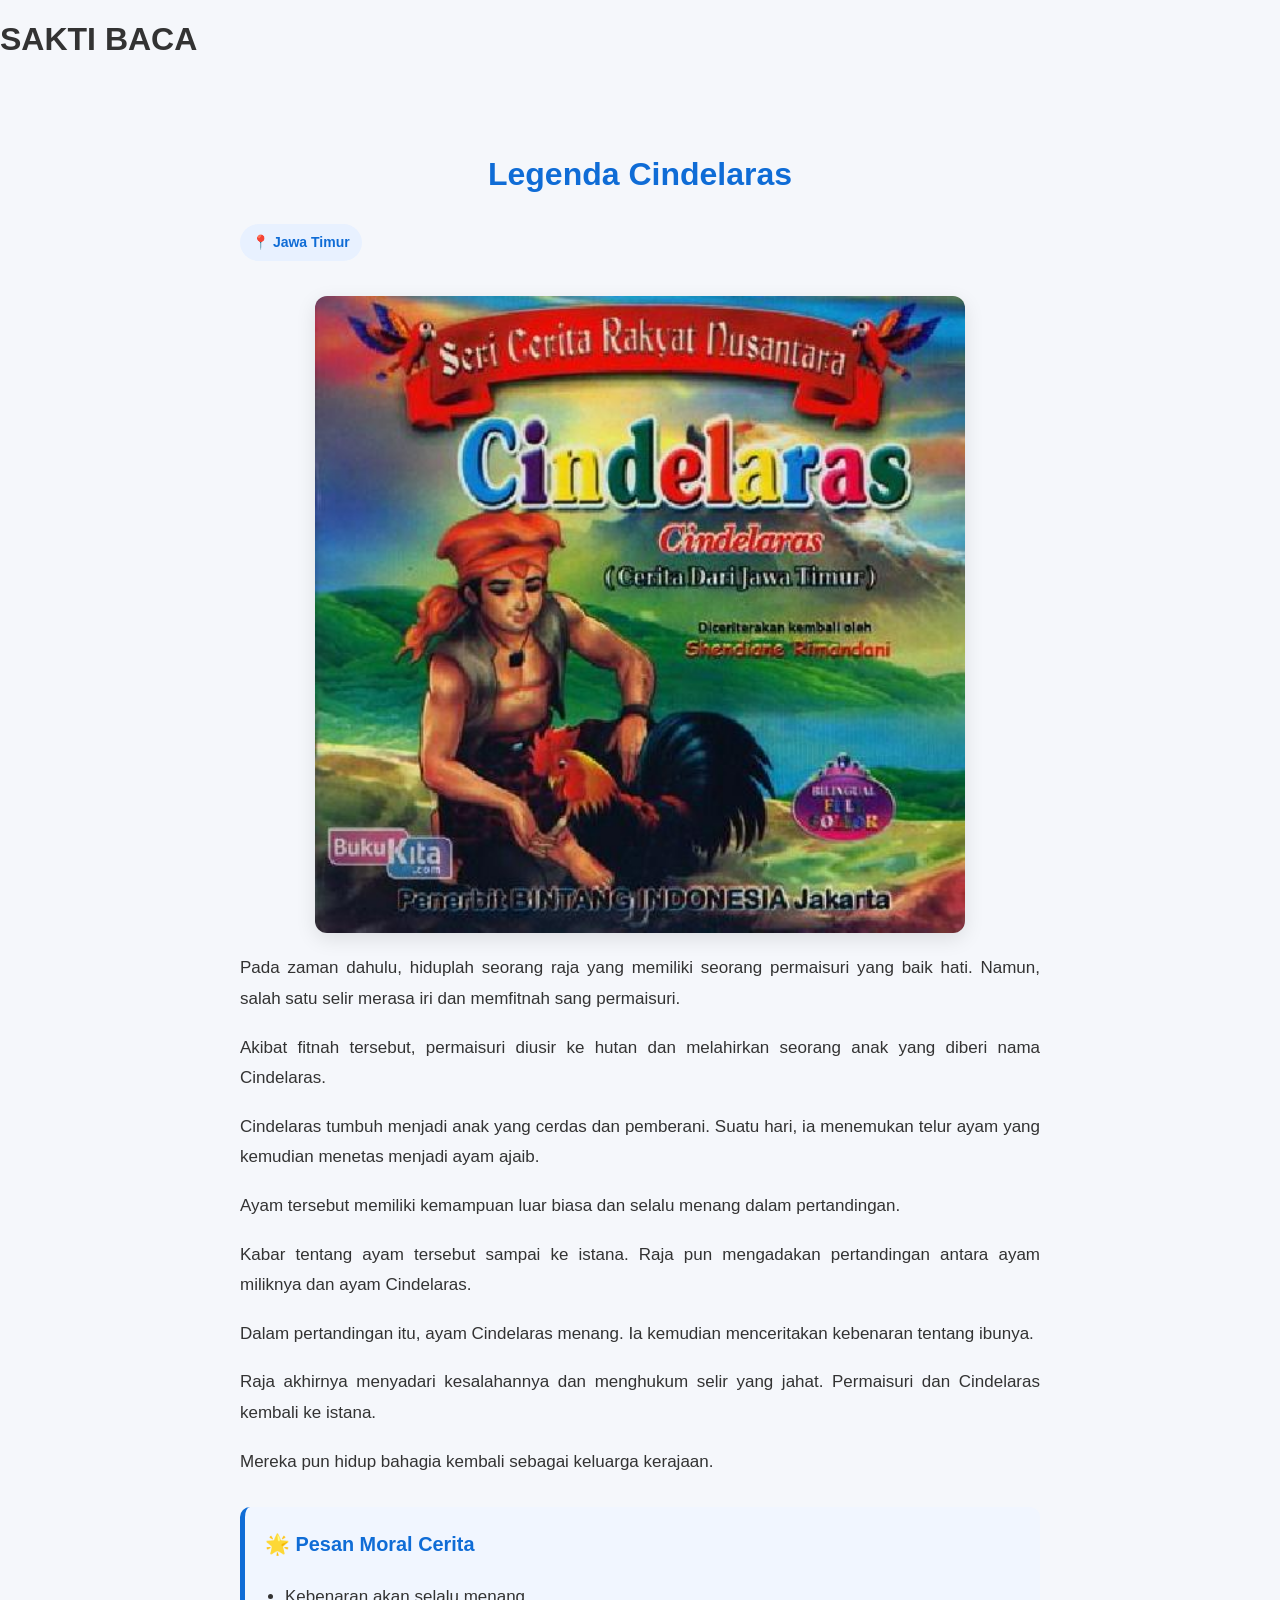
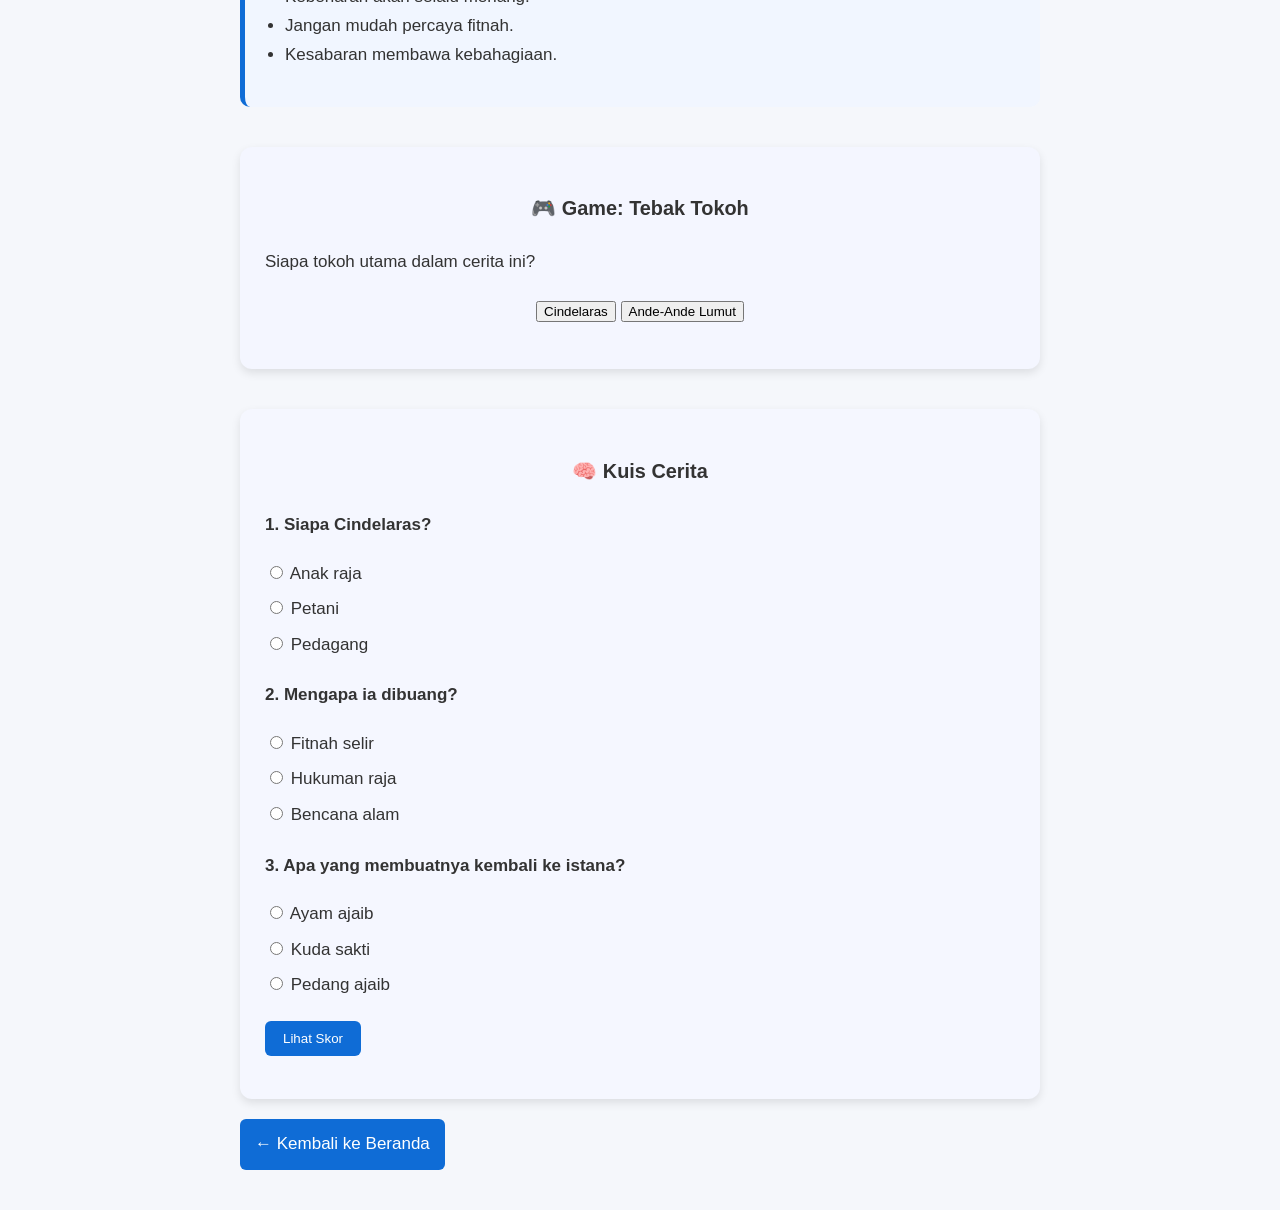
<file: cerita/cindelaras.html>
<!DOCTYPE html>
<html lang="id">
<head>

<meta charset="UTF-8">
<meta name="viewport" content="width=device-width, initial-scale=1.0">

<title>Cindelaras</title>

<link rel="stylesheet" href="../style.css">

</head>

<body>

<header>
<h1>SAKTI BACA</h1>
</header>

<div class="story-container">

<h2>Legenda Cindelaras</h2>

<div class="badge">📍 Jawa Timur</div>

<img src="../images/cindelaras.jpg" class="story-image">
<p>
Pada zaman dahulu, hiduplah seorang raja yang memiliki seorang permaisuri
yang baik hati. Namun, salah satu selir merasa iri dan memfitnah sang permaisuri.
</p>

<p>
Akibat fitnah tersebut, permaisuri diusir ke hutan dan melahirkan seorang anak
yang diberi nama Cindelaras.
</p>

<p>
Cindelaras tumbuh menjadi anak yang cerdas dan pemberani.
Suatu hari, ia menemukan telur ayam yang kemudian menetas menjadi ayam ajaib.
</p>

<p>
Ayam tersebut memiliki kemampuan luar biasa dan selalu menang dalam pertandingan.
</p>

<p>
Kabar tentang ayam tersebut sampai ke istana. Raja pun mengadakan pertandingan
antara ayam miliknya dan ayam Cindelaras.
</p>

<p>
Dalam pertandingan itu, ayam Cindelaras menang.
Ia kemudian menceritakan kebenaran tentang ibunya.
</p>

<p>
Raja akhirnya menyadari kesalahannya dan menghukum selir yang jahat.
Permaisuri dan Cindelaras kembali ke istana.
</p>

<p>
Mereka pun hidup bahagia kembali sebagai keluarga kerajaan.
</p>

<div class="moral">

<h3>🌟 Pesan Moral Cerita</h3>

<ul>
<li>Kebenaran akan selalu menang.</li>
<li>Jangan mudah percaya fitnah.</li>
<li>Kesabaran membawa kebahagiaan.</li>

</ul>

</div>

<div class="game">

<h3>🎮 Game: Tebak Tokoh</h3>
<p>Siapa tokoh utama dalam cerita ini?</p>

<button onclick="cekGame('benar')">Cindelaras</button>
<button onclick="cekGame('salah')">Ande-Ande Lumut</button>

<p id="gameHasil"></p>
</div>

<div class="quiz">
<h3>🧠 Kuis Cerita</h3>
<form id="quizForm">

<div class="quiz-question">
<p>1. Siapa Cindelaras?</p>
<label><input type="radio" name="q1" value="1"> Anak raja</label>
<label><input type="radio" name="q1" value="0"> Petani</label>
<label><input type="radio" name="q1" value="0"> Pedagang</label>
</div>

<div class="quiz-question">
<p>2. Mengapa ia dibuang?</p>
<label><input type="radio" name="q2" value="1"> Fitnah selir</label>
<label><input type="radio" name="q2" value="0"> Hukuman raja</label>
<label><input type="radio" name="q2" value="0"> Bencana alam</label>
</div>

<div class="quiz-question">
<p>3. Apa yang membuatnya kembali ke istana?</p>
<label><input type="radio" name="q3" value="1"> Ayam ajaib</label>
<label><input type="radio" name="q3" value="0"> Kuda sakti</label>
<label><input type="radio" name="q3" value="0"> Pedang ajaib</label>
</div>

<button type="button" onclick="cekQuiz()">Lihat Skor</button>
</form>
<p id="hasilQuiz"></p>
</div>

<a href="../index.html" class="back-link">← Kembali ke Beranda</a>

</div>

<div class="overlay" id="overlay"></div>

<div class="popup" id="popup">
<p id="arti"></p>
<button onclick="tutup()">Tutup</button>
</div>

<script>

function kamus(kata){
let arti="";

if(kata=="selir"){
arti="Selir adalah istri raja selain permaisuri.";
}

document.getElementById("arti").innerText = arti;
document.getElementById("popup").style.display="block";
document.getElementById("overlay").style.display="block";
}

function tutup(){
document.getElementById("popup").style.display="none";
document.getElementById("overlay").style.display="none";
}

function cekGame(jawaban){
const hasil = document.getElementById("gameHasil");

if(jawaban === "benar"){
hasil.innerHTML = "🎉 Benar!";
hasil.style.color = "green";
}else{
hasil.innerHTML = "❌ Coba lagi!";
hasil.style.color = "red";
}
}

function cekQuiz(){
let score = 0;

let q1 = document.querySelector('input[name="q1"]:checked');
let q2 = document.querySelector('input[name="q2"]:checked');
let q3 = document.querySelector('input[name="q3"]:checked');

if(!q1 || !q2 || !q3){
document.getElementById("hasilQuiz").innerHTML =
"⚠️ Silakan jawab semua pertanyaan terlebih dahulu.";
return;
}

score += parseInt(q1.value);
score += parseInt(q2.value);
score += parseInt(q3.value);

let hasil = document.getElementById("hasilQuiz");

if(score == 3){
hasil.innerHTML = "🏆 Skor kamu: 3/3<br>Hebat!";
}
else if(score == 2){
hasil.innerHTML = "👍 Skor kamu: 2/3<br>Bagus!";
}
else if(score == 1){
hasil.innerHTML = "🙂 Skor kamu: 1/3<br>Coba lagi.";
}
else{
hasil.innerHTML = "📖 Skor kamu: 0/3<br>Baca lagi ya.";
}
}

</script>

</body>
</html>
</file>
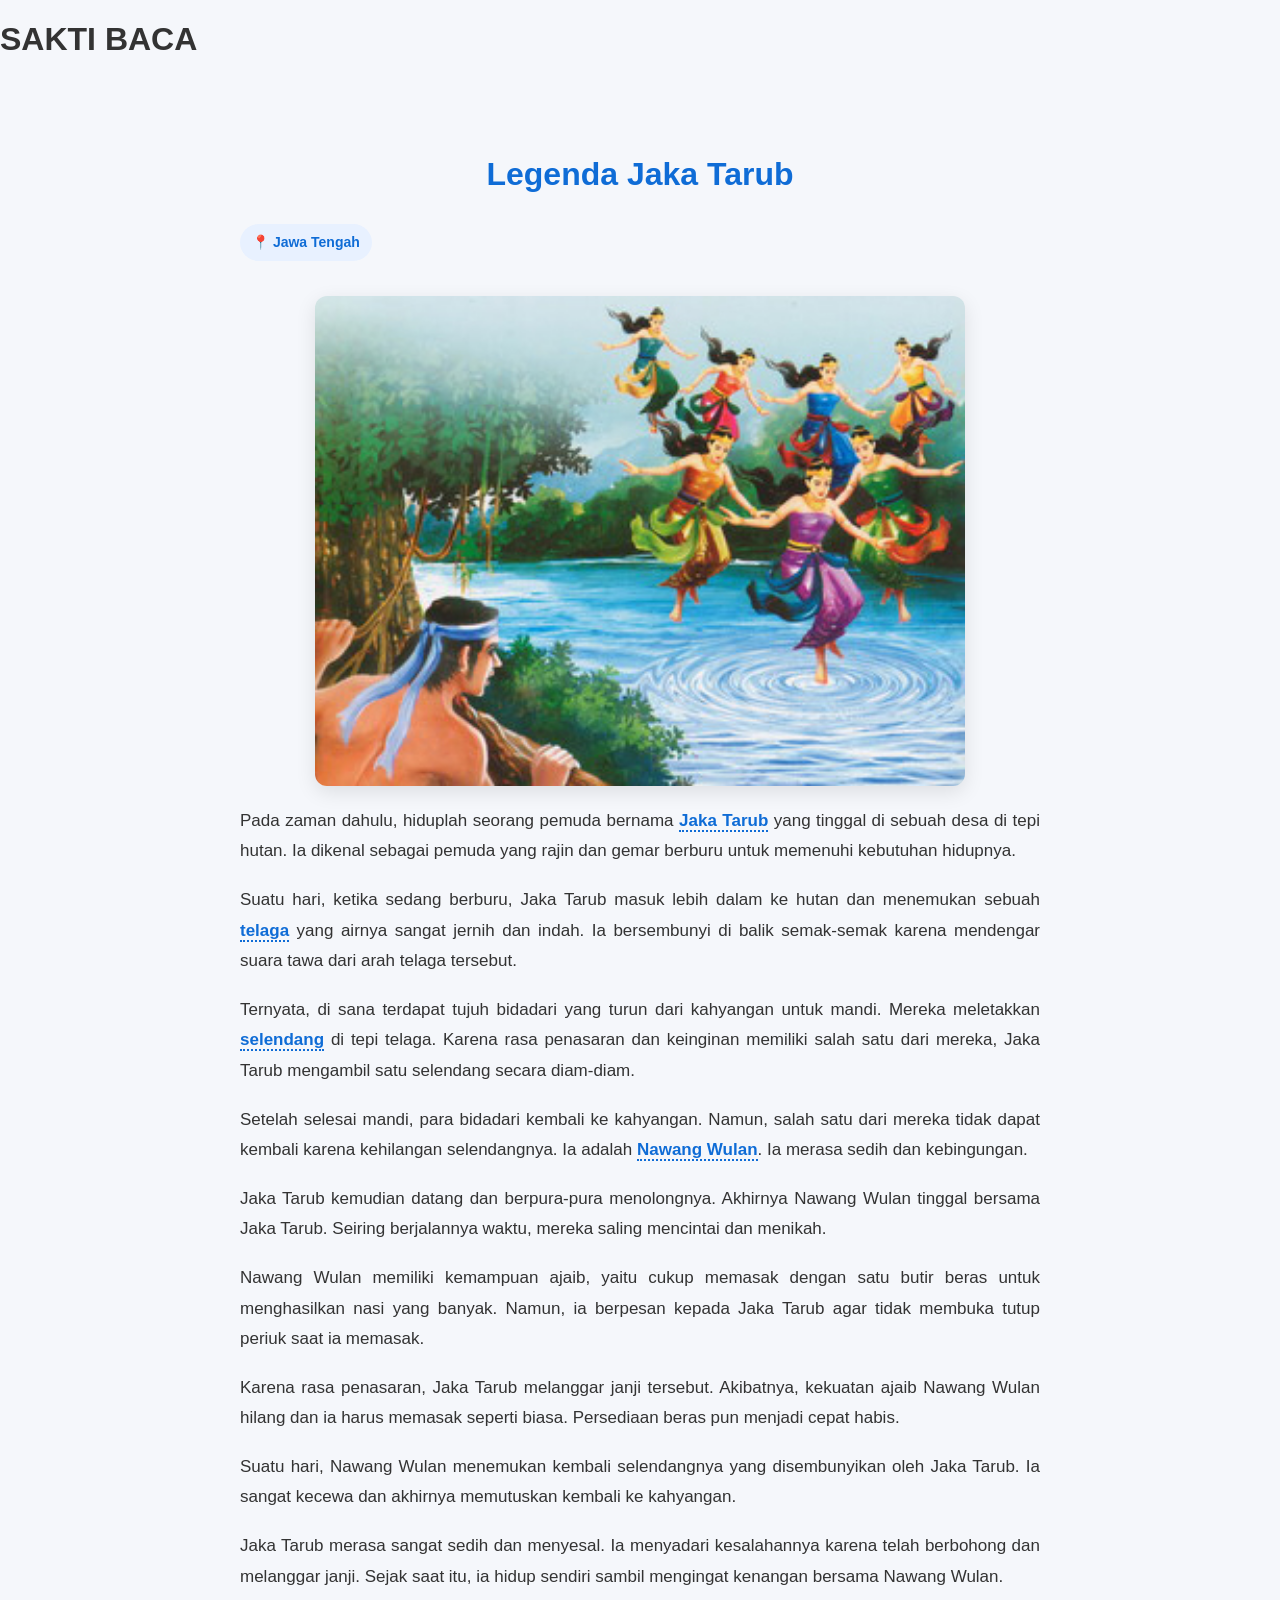
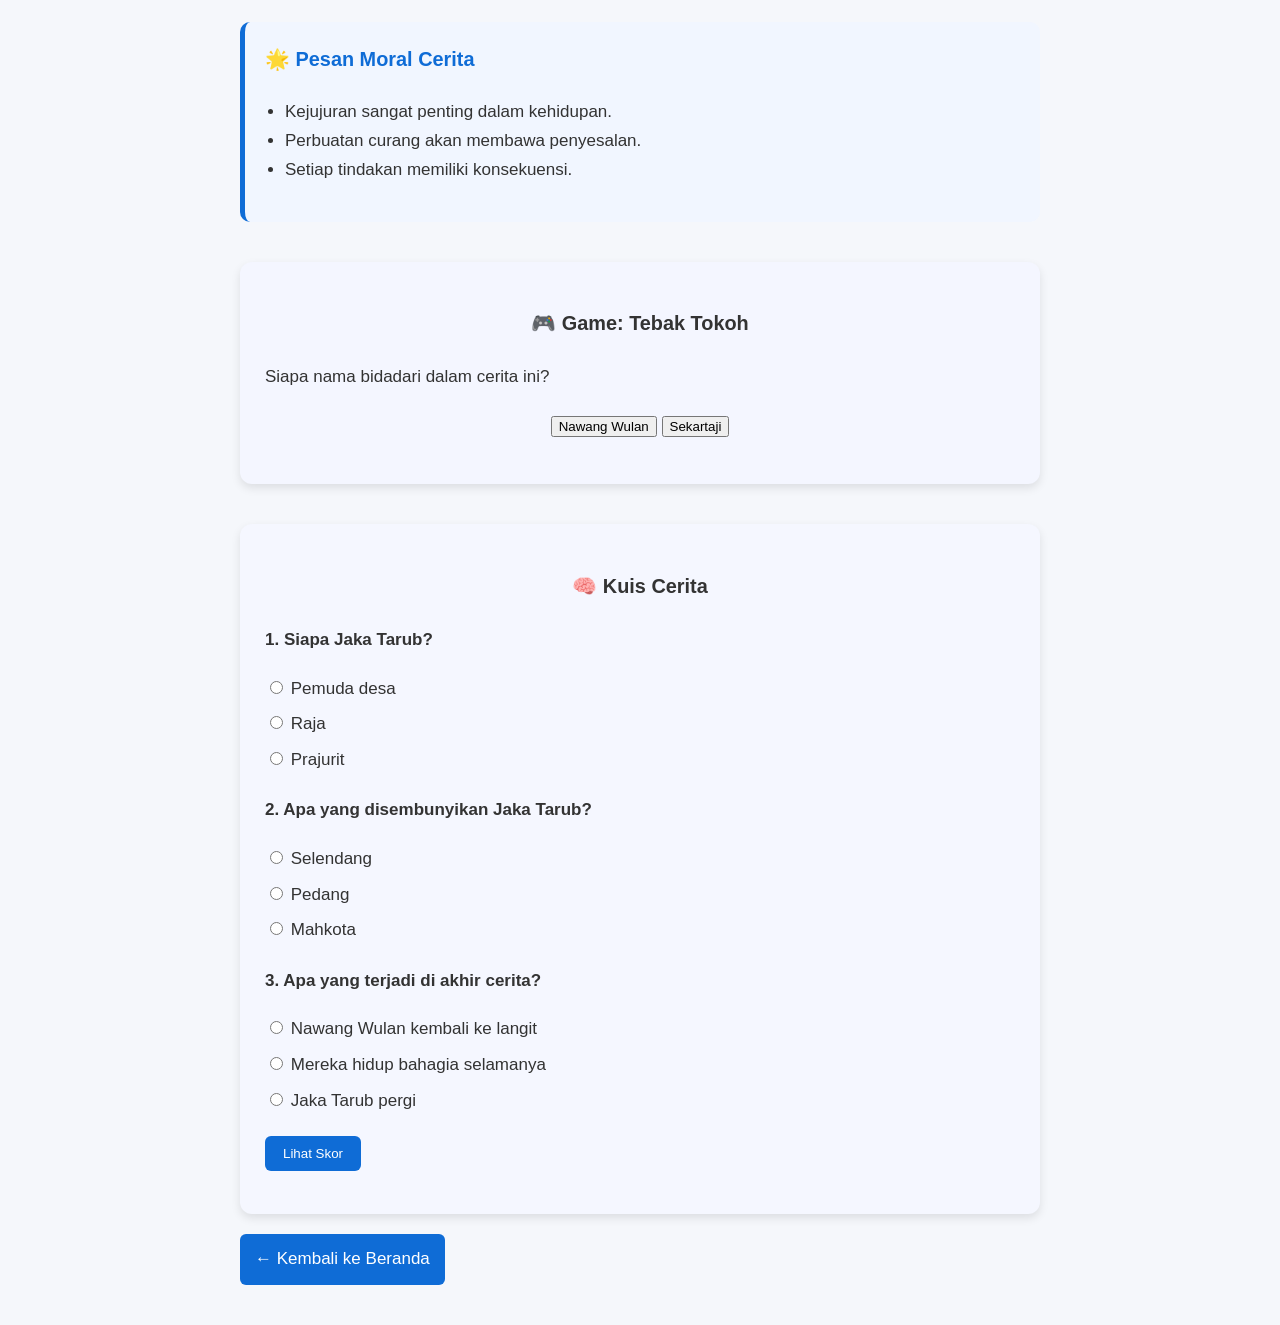
<file: cerita/jakatarub.html>
<!DOCTYPE html>
<html lang="id">
<head>

<meta charset="UTF-8">
<meta name="viewport" content="width=device-width, initial-scale=1.0">

<title>Jaka Tarub</title>

<link rel="stylesheet" href="../style.css">

</head>

<body>

<header>
<h1>SAKTI BACA</h1>
</header>

<div class="story-container">

<h2>Legenda Jaka Tarub</h2>

<div class="badge">📍 Jawa Tengah</div>

<img src="../images/jakatarub.jpg" class="story-image">
<p>
Pada zaman dahulu, hiduplah seorang pemuda bernama
<span class="kata" onclick="kamus('jaka')">Jaka Tarub</span>
yang tinggal di sebuah desa di tepi hutan. Ia dikenal sebagai
pemuda yang rajin dan gemar berburu untuk memenuhi kebutuhan hidupnya.
</p>

<p>
Suatu hari, ketika sedang berburu, Jaka Tarub masuk lebih dalam ke hutan
dan menemukan sebuah
<span class="kata" onclick="kamus('telaga')">telaga</span>
yang airnya sangat jernih dan indah. Ia bersembunyi di balik semak-semak
karena mendengar suara tawa dari arah telaga tersebut.
</p>

<p>
Ternyata, di sana terdapat tujuh bidadari yang turun dari kahyangan untuk mandi.
Mereka meletakkan
<span class="kata" onclick="kamus('selendang')">selendang</span>
di tepi telaga. Karena rasa penasaran dan keinginan memiliki salah satu dari mereka,
Jaka Tarub mengambil satu selendang secara diam-diam.
</p>

<p>
Setelah selesai mandi, para bidadari kembali ke kahyangan. Namun,
salah satu dari mereka tidak dapat kembali karena kehilangan selendangnya.
Ia adalah
<span class="kata" onclick="kamus('nawang')">Nawang Wulan</span>.
Ia merasa sedih dan kebingungan.
</p>

<p>
Jaka Tarub kemudian datang dan berpura-pura menolongnya.
Akhirnya Nawang Wulan tinggal bersama Jaka Tarub.
Seiring berjalannya waktu, mereka saling mencintai dan menikah.
</p>

<p>
Nawang Wulan memiliki kemampuan ajaib, yaitu cukup memasak dengan satu butir beras
untuk menghasilkan nasi yang banyak. Namun, ia berpesan kepada Jaka Tarub
agar tidak membuka tutup periuk saat ia memasak.
</p>

<p>
Karena rasa penasaran, Jaka Tarub melanggar janji tersebut.
Akibatnya, kekuatan ajaib Nawang Wulan hilang dan ia harus memasak seperti biasa.
Persediaan beras pun menjadi cepat habis.
</p>

<p>
Suatu hari, Nawang Wulan menemukan kembali selendangnya yang disembunyikan oleh Jaka Tarub.
Ia sangat kecewa dan akhirnya memutuskan kembali ke kahyangan.
</p>

<p>
Jaka Tarub merasa sangat sedih dan menyesal.
Ia menyadari kesalahannya karena telah berbohong dan melanggar janji.
Sejak saat itu, ia hidup sendiri sambil mengingat kenangan bersama Nawang Wulan.
</p>

<div class="moral">

<h3>🌟 Pesan Moral Cerita</h3>

<ul>
<li>Kejujuran sangat penting dalam kehidupan.</li>
<li>Perbuatan curang akan membawa penyesalan.</li>
<li>Setiap tindakan memiliki konsekuensi.</li>

</ul>

</div>

<div class="game">

<h3>🎮 Game: Tebak Tokoh</h3>
<p>Siapa nama bidadari dalam cerita ini?</p>

<button onclick="cekGame('benar')">Nawang Wulan</button>
<button onclick="cekGame('salah')">Sekartaji</button>

<p id="gameHasil"></p>
</div>

<div class="quiz">
<h3>🧠 Kuis Cerita</h3>
<form id="quizForm">

<div class="quiz-question">
<p>1. Siapa Jaka Tarub?</p>
<label><input type="radio" name="q1" value="1"> Pemuda desa</label>
<label><input type="radio" name="q1" value="0"> Raja</label>
<label><input type="radio" name="q1" value="0"> Prajurit</label>
</div>

<div class="quiz-question">
<p>2. Apa yang disembunyikan Jaka Tarub?</p>
<label><input type="radio" name="q2" value="1"> Selendang</label>
<label><input type="radio" name="q2" value="0"> Pedang</label>
<label><input type="radio" name="q2" value="0"> Mahkota</label>
</div>

<div class="quiz-question">
<p>3. Apa yang terjadi di akhir cerita?</p>
<label><input type="radio" name="q3" value="1"> Nawang Wulan kembali ke langit</label>
<label><input type="radio" name="q3" value="0"> Mereka hidup bahagia selamanya</label>
<label><input type="radio" name="q3" value="0"> Jaka Tarub pergi</label>
</div>

<button type="button" onclick="cekQuiz()">Lihat Skor</button>
</form>
<p id="hasilQuiz"></p>
</div>

<a href="../index.html" class="back-link">← Kembali ke Beranda</a>

</div>

<div class="overlay" id="overlay"></div>

<div class="popup" id="popup">
<p id="arti"></p>
<button onclick="tutup()">Tutup</button>
</div>

<script>

function kamus(kata){
let arti="";

if(kata=="nawang"){
arti="Nawang Wulan adalah bidadari yang kehilangan selendangnya.";
}

document.getElementById("arti").innerText = arti;
document.getElementById("popup").style.display="block";
document.getElementById("overlay").style.display="block";
}

function tutup(){
document.getElementById("popup").style.display="none";
document.getElementById("overlay").style.display="none";
}

function cekGame(jawaban){
const hasil = document.getElementById("gameHasil");

if(jawaban === "benar"){
hasil.innerHTML = "🎉 Benar!";
hasil.style.color = "green";
}else{
hasil.innerHTML = "❌ Coba lagi!";
hasil.style.color = "red";
}
}

function cekQuiz(){
let score = 0;

let q1 = document.querySelector('input[name="q1"]:checked');
let q2 = document.querySelector('input[name="q2"]:checked');
let q3 = document.querySelector('input[name="q3"]:checked');

if(!q1 || !q2 || !q3){
document.getElementById("hasilQuiz").innerHTML =
"⚠️ Silakan jawab semua pertanyaan terlebih dahulu.";
return;
}

score += parseInt(q1.value);
score += parseInt(q2.value);
score += parseInt(q3.value);

let hasil = document.getElementById("hasilQuiz");

if(score == 3){
hasil.innerHTML = "🏆 Skor kamu: 3/3<br>Hebat!";
}
else if(score == 2){
hasil.innerHTML = "👍 Skor kamu: 2/3<br>Bagus!";
}
else if(score == 1){
hasil.innerHTML = "🙂 Skor kamu: 1/3<br>Coba lagi.";
}
else{
hasil.innerHTML = "📖 Skor kamu: 0/3<br>Baca lagi ya.";
}
}

</script>

</body>
</html>
</file>
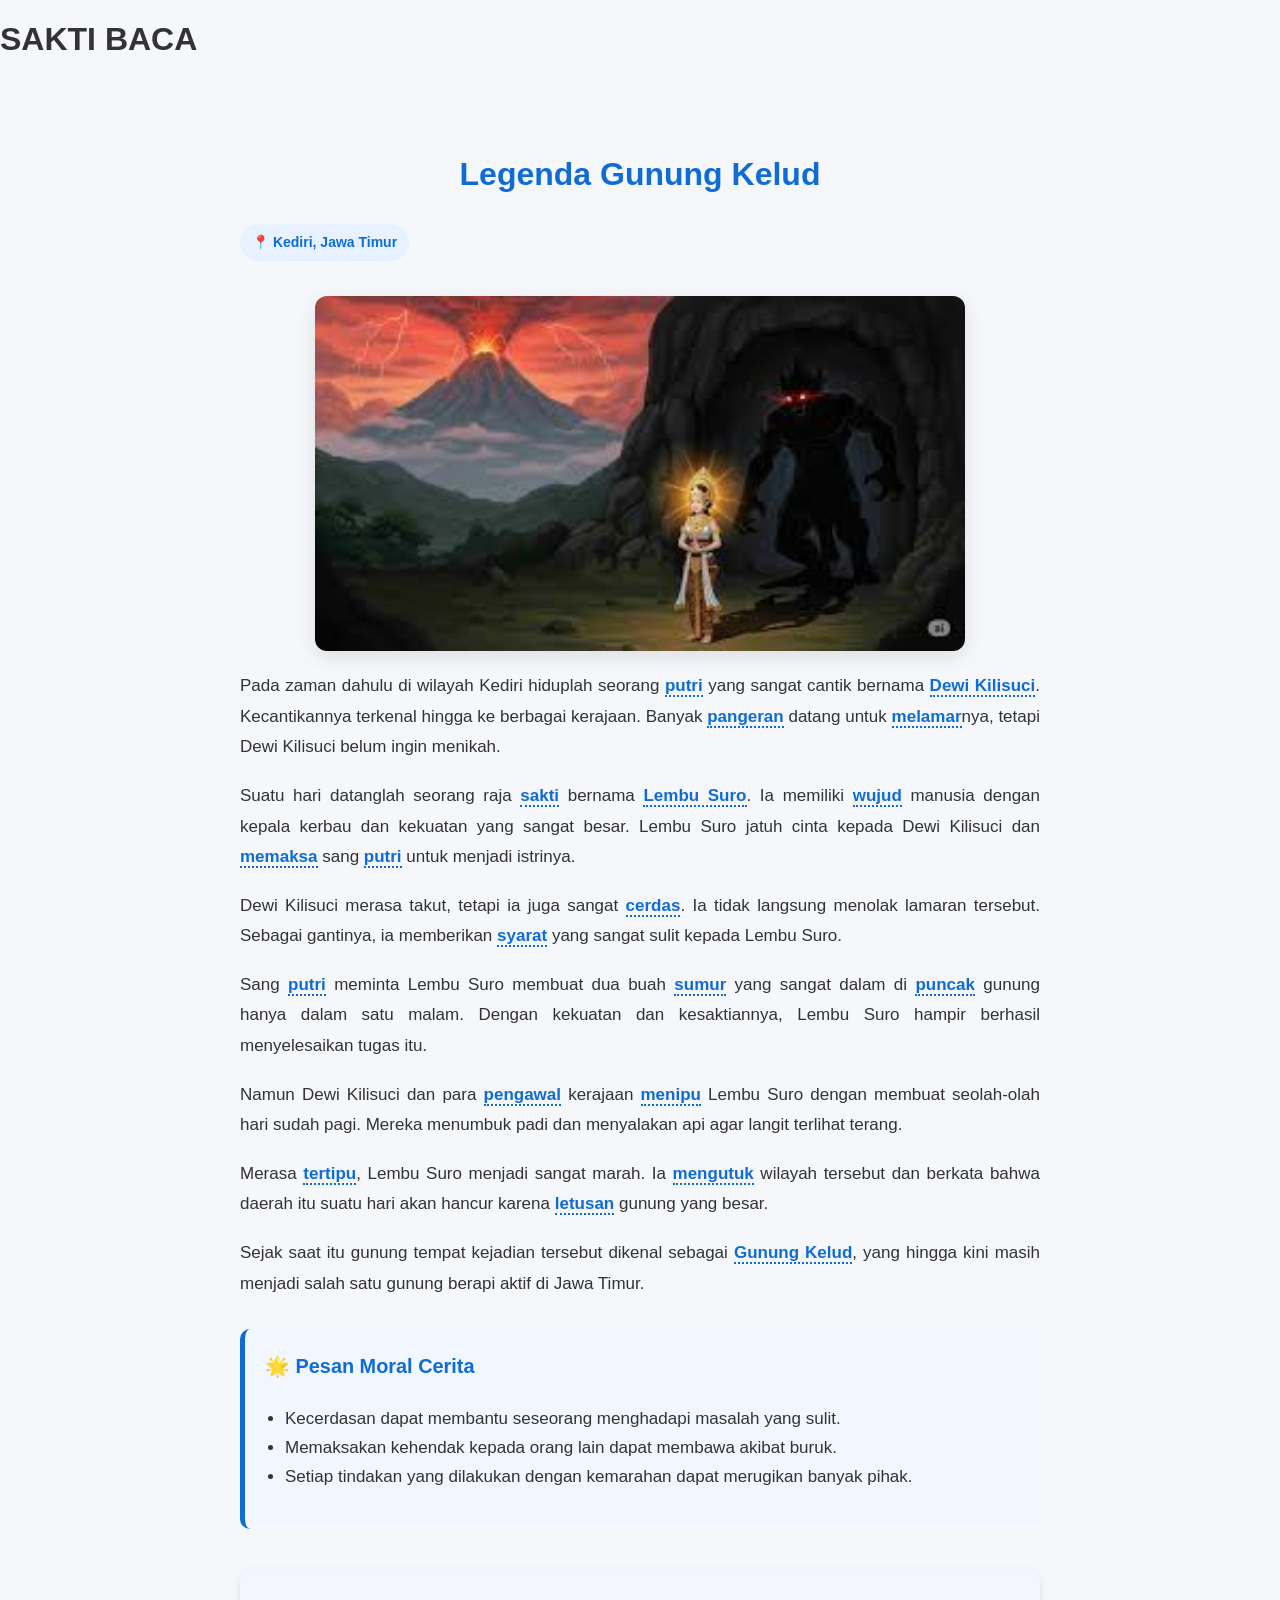
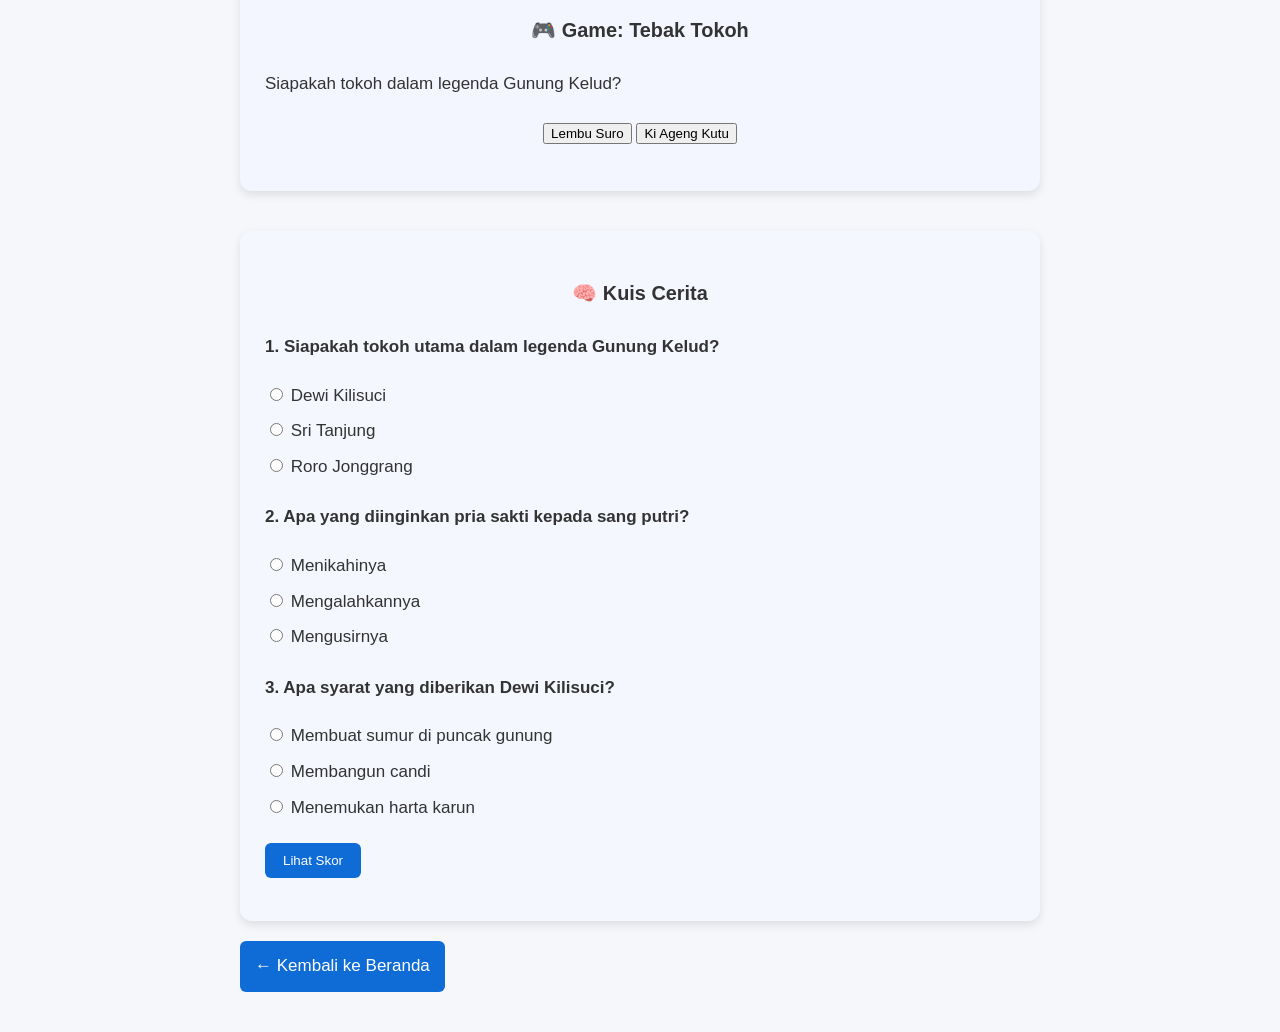
<file: cerita/kelud.html>
<!DOCTYPE html>
<html lang="id">
<head>

<meta charset="UTF-8">
<meta name="viewport" content="width=device-width, initial-scale=1.0">

<title>Legenda Gunung Kelud</title>

<link rel="stylesheet" href="../style.css">

</head>

<body>

<header>
<h1>SAKTI BACA</h1>
</header>


<div class="story-container">

<h2>Legenda Gunung Kelud</h2>

<div class="badge">📍 Kediri, Jawa Timur</div>

<img src="../images/kelud.jpg" class="story-image">


<p>
Pada zaman dahulu di wilayah Kediri hiduplah seorang <span class="kata" onclick="kamus('putri')">putri</span>
yang sangat cantik bernama
<span class="kata" onclick="kamus('kilisuci')">Dewi Kilisuci</span>.
Kecantikannya terkenal hingga ke berbagai kerajaan.
Banyak <span class="kata" onclick="kamus('pangeran')">pangeran</span> datang untuk <span class="kata" onclick="kamus('melamar')">melamar</span>nya, tetapi Dewi
Kilisuci belum ingin menikah.
</p>

<p>
Suatu hari datanglah seorang raja <span class="kata" onclick="kamus('sakti')">sakti</span> bernama
<span class="kata" onclick="kamus('lembusuro')">Lembu Suro</span>.
Ia memiliki <span class="kata" onclick="kamus('wujud')">wujud</span> manusia dengan kepala kerbau dan
kekuatan yang sangat besar.
Lembu Suro jatuh cinta kepada Dewi Kilisuci dan
<span class="kata" onclick="kamus('memaksa')">memaksa</span> sang <span class="kata" onclick="kamus('putri')">putri</span> untuk menjadi istrinya.
</p>

<p>
Dewi Kilisuci merasa takut, tetapi ia juga sangat
<span class="kata" onclick="kamus('cerdas')">cerdas</span>. Ia tidak langsung menolak lamaran tersebut.
Sebagai gantinya, ia memberikan <span class="kata" onclick="kamus('syarat')">syarat</span> yang sangat
sulit kepada Lembu Suro.
</p>

<p>
Sang <span class="kata" onclick="kamus('putri')">putri</span> meminta Lembu Suro membuat dua buah
<span class="kata" onclick="kamus('sumur')">sumur</span>
yang sangat dalam di <span class="kata" onclick="kamus('puncak')">puncak</span> gunung hanya dalam
satu malam. Dengan kekuatan dan kesaktiannya,
Lembu Suro hampir berhasil menyelesaikan tugas itu.
</p>

<p>
Namun Dewi Kilisuci dan para <span class="kata" onclick="kamus('pengawal')">pengawal</span> kerajaan
<span class="kata" onclick="kamus('menipu')">menipu</span> Lembu Suro dengan membuat seolah-olah
hari sudah pagi. Mereka menumbuk padi dan
menyalakan api agar langit terlihat terang.
</p>

<p>
Merasa <span class="kata" onclick="kamus('tertipu')">tertipu</span>, Lembu Suro menjadi sangat marah.
Ia <span class="kata" onclick="kamus('mengutuk')">mengutuk</span> wilayah tersebut dan berkata bahwa
daerah itu suatu hari akan hancur karena <span class="kata" onclick="kamus('letusan')">letusan</span>
gunung yang besar.
</p>

<p>
Sejak saat itu gunung tempat kejadian tersebut
dikenal sebagai
<span class="kata" onclick="kamus('kelud')">Gunung Kelud</span>,
yang hingga kini masih menjadi salah satu gunung
berapi aktif di Jawa Timur.
</p>



<div class="moral">

<h3>🌟 Pesan Moral Cerita</h3>

<ul>
<li>Kecerdasan dapat membantu seseorang menghadapi masalah yang sulit.</li>
<li>Memaksakan kehendak kepada orang lain dapat membawa akibat buruk.</li>
<li>Setiap tindakan yang dilakukan dengan kemarahan dapat merugikan banyak pihak.</li>

</ul>

</div>

<div class="game">
<h3>🎮 Game: Tebak Tokoh</h3>
<p>Siapakah tokoh dalam legenda Gunung Kelud?</p>
<button onclick="cekGame('benar')">Lembu Suro</button>
<button onclick="cekGame('salah')">Ki Ageng Kutu</button>
<p id="gameHasil"></p>
</div>

<div class="quiz">
<h3>🧠 Kuis Cerita</h3>
<form id="quizForm">

<div class="quiz-question">
<p>1. Siapakah tokoh utama dalam legenda Gunung Kelud?</p>
<label><input type="radio" name="q1" value="1"> Dewi Kilisuci</label>
<label><input type="radio" name="q1" value="0"> Sri Tanjung</label>
<label><input type="radio" name="q1" value="0"> Roro Jonggrang</label>
</div>

<div class="quiz-question">
<p>2. Apa yang diinginkan pria sakti kepada sang putri?</p>
<label><input type="radio" name="q2" value="1"> Menikahinya</label>
<label><input type="radio" name="q2" value="0"> Mengalahkannya</label>
<label><input type="radio" name="q2" value="0"> Mengusirnya</label>

</div>

<div class="quiz-question">
<p>3. Apa syarat yang diberikan Dewi Kilisuci?</p>
<label><input type="radio" name="q3" value="1"> Membuat sumur di puncak gunung</label>
<label><input type="radio" name="q3" value="0"> Membangun candi</label>
<label><input type="radio" name="q3" value="0"> Menemukan harta karun</label>
</div>

<button type="button" onclick="cekQuiz()">Lihat Skor</button>
</form>
<p id="hasilQuiz"></p>
</div>


<a href="../index.html" class="back-link">← Kembali ke Beranda</a>

</div>



<div class="overlay" id="overlay"></div>

<div class="popup" id="popup">
<p id="arti"></p>
<button onclick="tutup()">Tutup</button>
</div>



<script>

function kamus(kata){

let arti="";

if(kata=="kilisuci"){
arti="Dewi Kilisuci adalah putri cantik dari Kediri yang menjadi tokoh utama dalam legenda Gunung Kelud.";
}

if(kata=="lembusuro"){
arti="Lembu Suro adalah tokoh sakti dalam legenda Gunung Kelud yang memiliki wujud manusia berkepala kerbau.";
}

if(kata=="sumur"){
arti="Sumur adalah lubang dalam di tanah yang biasanya digunakan untuk mengambil air.";
}

if(kata=="kelud"){
arti="Gunung Kelud adalah gunung berapi yang berada di wilayah Kediri, Jawa Timur.";
}


if(kata=="putri"){ arti="Anak perempuan dari raja atau keluarga kerajaan."; }
if(kata=="pangeran"){ arti="Anak laki-laki dari raja."; }
if(kata=="melamar"){ arti="Meminta seseorang untuk dijadikan istri."; }
if(kata=="sakti"){ arti="Memiliki kekuatan luar biasa atau ajaib."; }
if(kata=="wujud"){ arti="Bentuk atau rupa sesuatu."; }
if(kata=="memaksa"){ arti="Menyuruh orang melakukan sesuatu walaupun tidak mau."; }
if(kata=="cerdas"){ arti="Pintar dalam berpikir dan mencari cara."; }
if(kata=="syarat"){ arti="Ketentuan yang harus dipenuhi terlebih dahulu."; }
if(kata=="puncak"){ arti="Bagian paling atas dari gunung atau tempat tinggi."; }
if(kata=="pengawal"){ arti="Orang yang bertugas menjaga dan melindungi."; }
if(kata=="menipu"){ arti="Membuat orang lain percaya pada sesuatu yang tidak benar."; }
if(kata=="tertipu"){ arti="Terkena tipu atau dibohongi."; }
if(kata=="mengutuk"){ arti="Mengucapkan kata yang berisi doa buruk atau kemarahan."; }
if(kata=="letusan"){ arti="Peristiwa gunung berapi mengeluarkan lava, abu, dan batu."; }

document.getElementById("arti").innerText = arti;

document.getElementById("popup").style.display="block";
document.getElementById("overlay").style.display="block";

}

function tutup(){
document.getElementById("popup").style.display="none";
document.getElementById("overlay").style.display="none";
}

let totalScore = 0;

function cekGame(jawaban){
const hasil = document.getElementById("gameHasil");

if(jawaban === "benar"){
hasil.innerHTML = "🎉 Benar!";
hasil.style.color = "green";
totalScore += 1;
}else{
hasil.innerHTML = "❌ Coba lagi!";
hasil.style.color = "red";
}
}


function cekQuiz(){
  let score = 0;
  let q1 = document.querySelector('input[name="q1"]:checked');
  let q2 = document.querySelector('input[name="q2"]:checked');
  let q3 = document.querySelector('input[name="q3"]:checked');

  if(!q1 || !q2 || !q3){
    document.getElementById("hasilQuiz").innerHTML =
    "⚠️ Silakan jawab semua pertanyaan terlebih dahulu.";
    return;
  }

  score += parseInt(q1.value);
  score += parseInt(q2.value);
  score += parseInt(q3.value);

  let hasil = document.getElementById("hasilQuiz");

  if(score == 3){
    hasil.innerHTML = "🏆 Skor kamu: 3/3<br>Hebat! Kamu memahami cerita dengan sangat baik.";
  }
  else if(score == 2){
    hasil.innerHTML = "👍 Skor kamu: 2/3<br>Bagus! Kamu hampir benar semua.";
  }
  else if(score == 1){
    hasil.innerHTML = "🙂 Skor kamu: 1/3<br>Coba baca lagi ceritanya.";
  }
  else{
    hasil.innerHTML = "📖 Skor kamu: 0/3<br>Yuk baca ceritanya lagi.";
  }
}


</script>


</body>
</html>
</file>
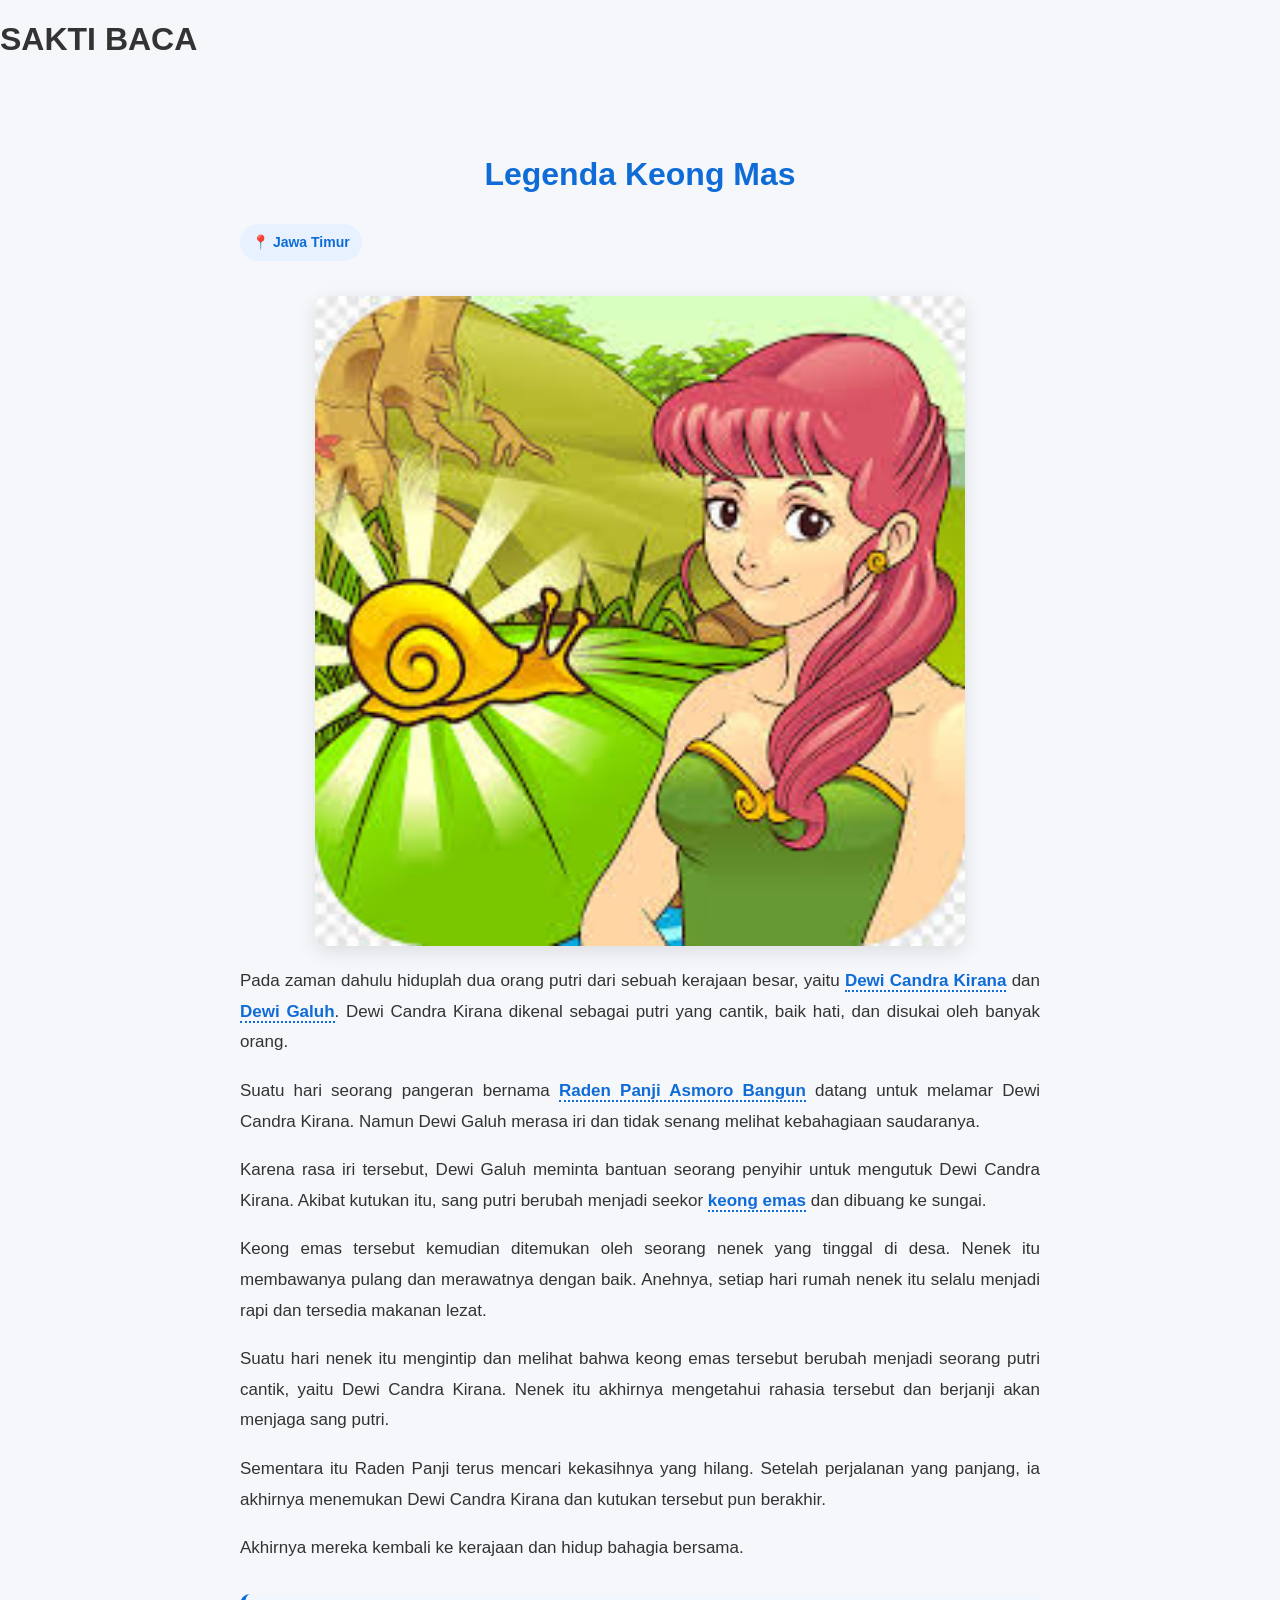
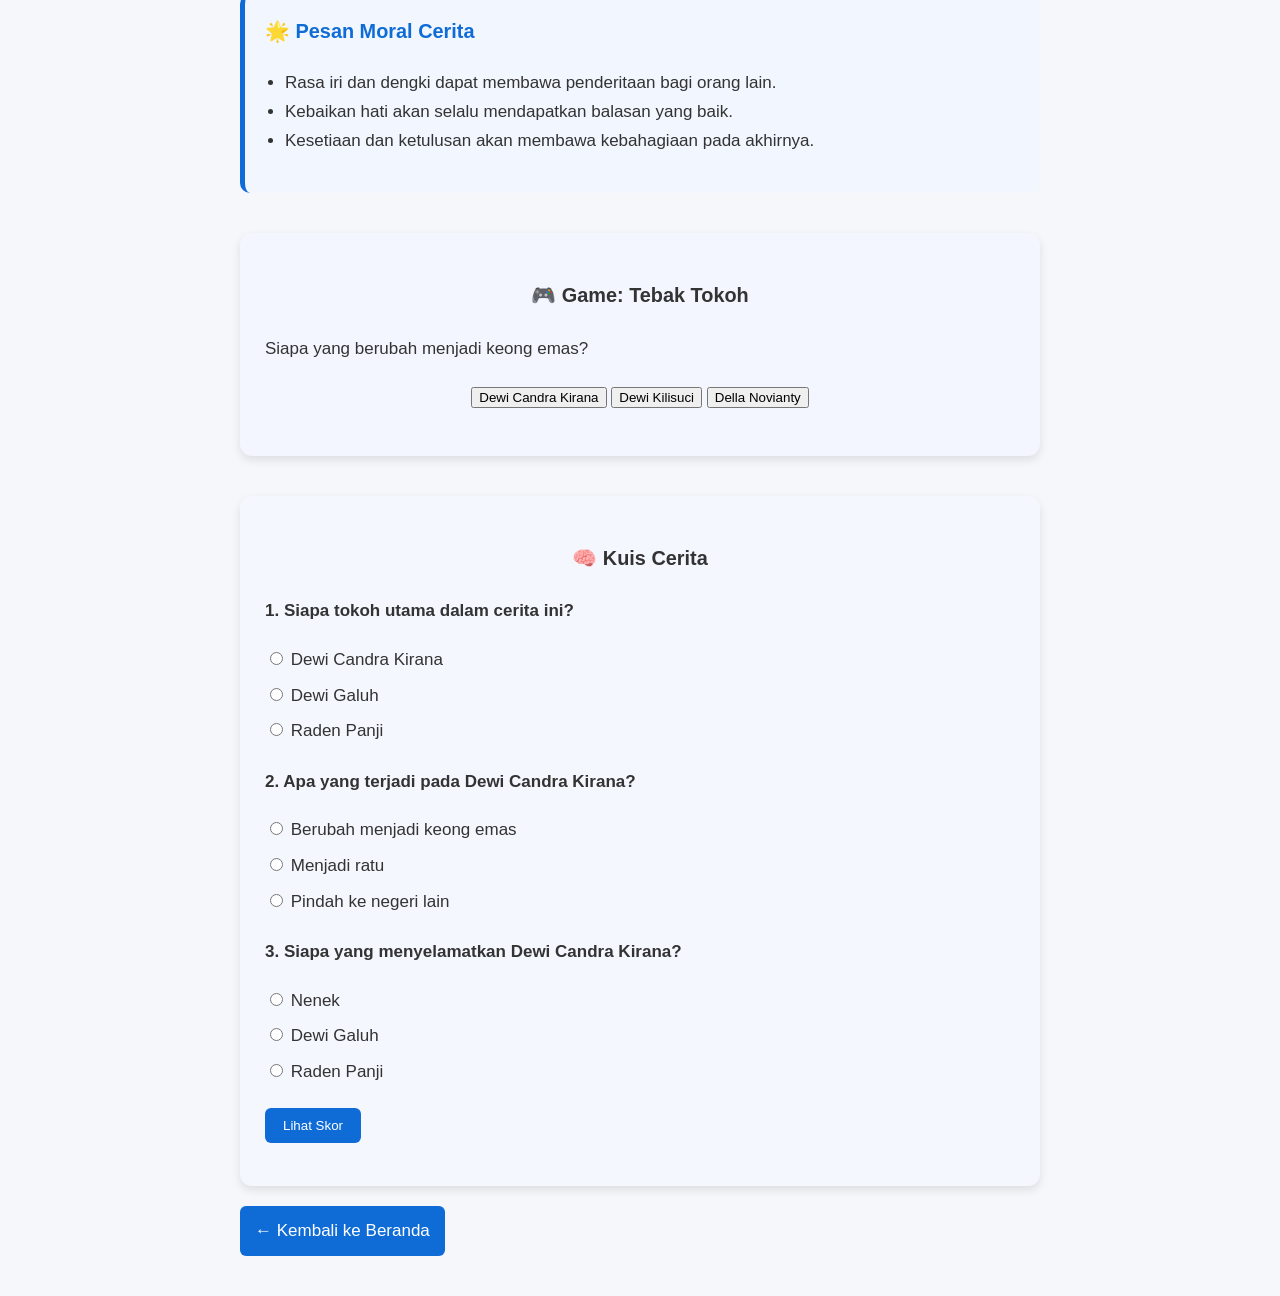
<file: cerita/keongmas.html>
<!DOCTYPE html>
<html lang="id">
<head>

<meta charset="UTF-8">
<meta name="viewport" content="width=device-width, initial-scale=1.0">

<title>Legenda Keong Mas</title>

<link rel="stylesheet" href="../style.css">

</head>

<body>

<header>
<h1>SAKTI BACA</h1>
</header>


<div class="story-container">

<h2>Legenda Keong Mas</h2>

<div class="badge">📍 Jawa Timur</div>

<img src="../images/keongmas.jpg" class="story-image">


<p>
Pada zaman dahulu hiduplah dua orang putri dari
sebuah kerajaan besar, yaitu
<span class="kata" onclick="kamus('candra')">Dewi Candra Kirana</span>
dan
<span class="kata" onclick="kamus('galuh')">Dewi Galuh</span>.
Dewi Candra Kirana dikenal sebagai putri yang
cantik, baik hati, dan disukai oleh banyak orang.
</p>

<p>
Suatu hari seorang pangeran bernama
<span class="kata" onclick="kamus('panji')">Raden Panji Asmoro Bangun</span>
datang untuk melamar Dewi Candra Kirana.
Namun Dewi Galuh merasa iri dan tidak senang
melihat kebahagiaan saudaranya.
</p>

<p>
Karena rasa iri tersebut, Dewi Galuh meminta
bantuan seorang penyihir untuk mengutuk Dewi
Candra Kirana. Akibat kutukan itu, sang putri
berubah menjadi seekor
<span class="kata" onclick="kamus('keong')">keong emas</span>
dan dibuang ke sungai.
</p>

<p>
Keong emas tersebut kemudian ditemukan oleh
seorang nenek yang tinggal di desa. Nenek itu
membawanya pulang dan merawatnya dengan baik.
Anehnya, setiap hari rumah nenek itu selalu
menjadi rapi dan tersedia makanan lezat.
</p>

<p>
Suatu hari nenek itu mengintip dan melihat
bahwa keong emas tersebut berubah menjadi
seorang putri cantik, yaitu Dewi Candra Kirana.
Nenek itu akhirnya mengetahui rahasia tersebut
dan berjanji akan menjaga sang putri.
</p>

<p>
Sementara itu Raden Panji terus mencari
kekasihnya yang hilang. Setelah perjalanan
yang panjang, ia akhirnya menemukan Dewi
Candra Kirana dan kutukan tersebut pun
berakhir.
</p>

<p>
Akhirnya mereka kembali ke kerajaan dan
hidup bahagia bersama.
</p>



<div class="moral">

<h3>🌟 Pesan Moral Cerita</h3>

<ul>
<li>Rasa iri dan dengki dapat membawa penderitaan bagi orang lain.</li>
<li>Kebaikan hati akan selalu mendapatkan balasan yang baik.</li>
<li>Kesetiaan dan ketulusan akan membawa kebahagiaan pada akhirnya.</li>

</ul>

</div>

<div class="game">

<h3>🎮 Game: Tebak Tokoh</h3>
<p>Siapa yang berubah menjadi keong emas?</p>
<button onclick="cekGame('benar')">Dewi Candra Kirana</button>
<button onclick="cekGame('salah')">Dewi Kilisuci</button>
<button onclick="cekGame('benar')">Della Novianty</button>

<p id="gameHasil"></p>
</div>

<!-- BAGIAN KUIS -->
<div class="quiz">
<h3>🧠 Kuis Cerita</h3>
<form id="quizForm">

<div class="quiz-question">
<p>1. Siapa tokoh utama dalam cerita ini?</p>
<label><input type="radio" name="q1" value="1"> Dewi Candra Kirana</label>
<label><input type="radio" name="q1" value="0"> Dewi Galuh</label>
<label><input type="radio" name="q1" value="0"> Raden Panji</label>
</div>

<div class="quiz-question">
<p>2. Apa yang terjadi pada Dewi Candra Kirana?</p>
<label><input type="radio" name="q2" value="1"> Berubah menjadi keong emas</label>
<label><input type="radio" name="q2" value="0"> Menjadi ratu</label>
<label><input type="radio" name="q2" value="0"> Pindah ke negeri lain</label>
</div>

<div class="quiz-question">
<p>3. Siapa yang menyelamatkan Dewi Candra Kirana?</p>
<label><input type="radio" name="q3" value="0"> Nenek</label>
<label><input type="radio" name="q3" value="0"> Dewi Galuh</label>
<label><input type="radio" name="q3" value="1"> Raden Panji</label>
</div>

<button type="button" onclick="cekQuiz()">Lihat Skor</button>
</form>
<p id="hasilQuiz"></p>
</div>


<a href="../index.html" class="back-link">← Kembali ke Beranda</a>

</div>



<div class="overlay" id="overlay"></div>

<div class="popup" id="popup">
<p id="arti"></p>
<button onclick="tutup()">Tutup</button>
</div>



<script>

function kamus(kata){

let arti="";

if(kata=="candra"){
arti="Dewi Candra Kirana adalah tokoh utama dalam cerita Keong Mas yang dikenal karena kecantikan dan kebaikan hatinya.";
}

if(kata=="galuh"){
arti="Dewi Galuh adalah saudara Dewi Candra Kirana yang iri dan menyebabkan kutukan pada sang putri.";
}

if(kata=="panji"){
arti="Raden Panji Asmoro Bangun adalah pangeran yang mencintai Dewi Candra Kirana.";
}

if(kata=="keong"){
arti="Keong emas adalah bentuk kutukan yang diberikan kepada Dewi Candra Kirana dalam cerita rakyat ini.";
}

document.getElementById("arti").innerText = arti;

document.getElementById("popup").style.display="block";
document.getElementById("overlay").style.display="block";

}

function tutup(){
document.getElementById("popup").style.display="none";
document.getElementById("overlay").style.display="none";
}

function cekGame(jawaban){

const hasil = document.getElementById("gameHasil");

if(jawaban === "benar"){
hasil.innerHTML = "🎉 Benar!";
hasil.style.color = "green";
}else{
hasil.innerHTML = "❌ Coba lagi!";
hasil.style.color = "red";
}
}

<!-- JS KUIS DITARUH DI SINI -->

function cekQuiz(){
  let score = 0;
  let q1 = document.querySelector('input[name="q1"]:checked');
  let q2 = document.querySelector('input[name="q2"]:checked');
  let q3 = document.querySelector('input[name="q3"]:checked');

  if(!q1 || !q2 || !q3){
    document.getElementById("hasilQuiz").innerHTML =
    "⚠️ Silakan jawab semua pertanyaan terlebih dahulu.";
    return;
  }

  score += parseInt(q1.value);
  score += parseInt(q2.value);
  score += parseInt(q3.value);

  let hasil = document.getElementById("hasilQuiz");

  if(score == 3){
    hasil.innerHTML = "🏆 Skor kamu: 3/3<br>Hebat! Kamu memahami cerita dengan sangat baik.";
  }
  else if(score == 2){
    hasil.innerHTML = "👍 Skor kamu: 2/3<br>Bagus! Kamu hampir benar semua.";
  }
  else if(score == 1){
    hasil.innerHTML = "🙂 Skor kamu: 1/3<br>Coba baca lagi ceritanya.";
  }
  else{
    hasil.innerHTML = "📖 Skor kamu: 0/3<br>Yuk baca ceritanya lagi.";
  }
}

</script>


</body>
</html>
</file>
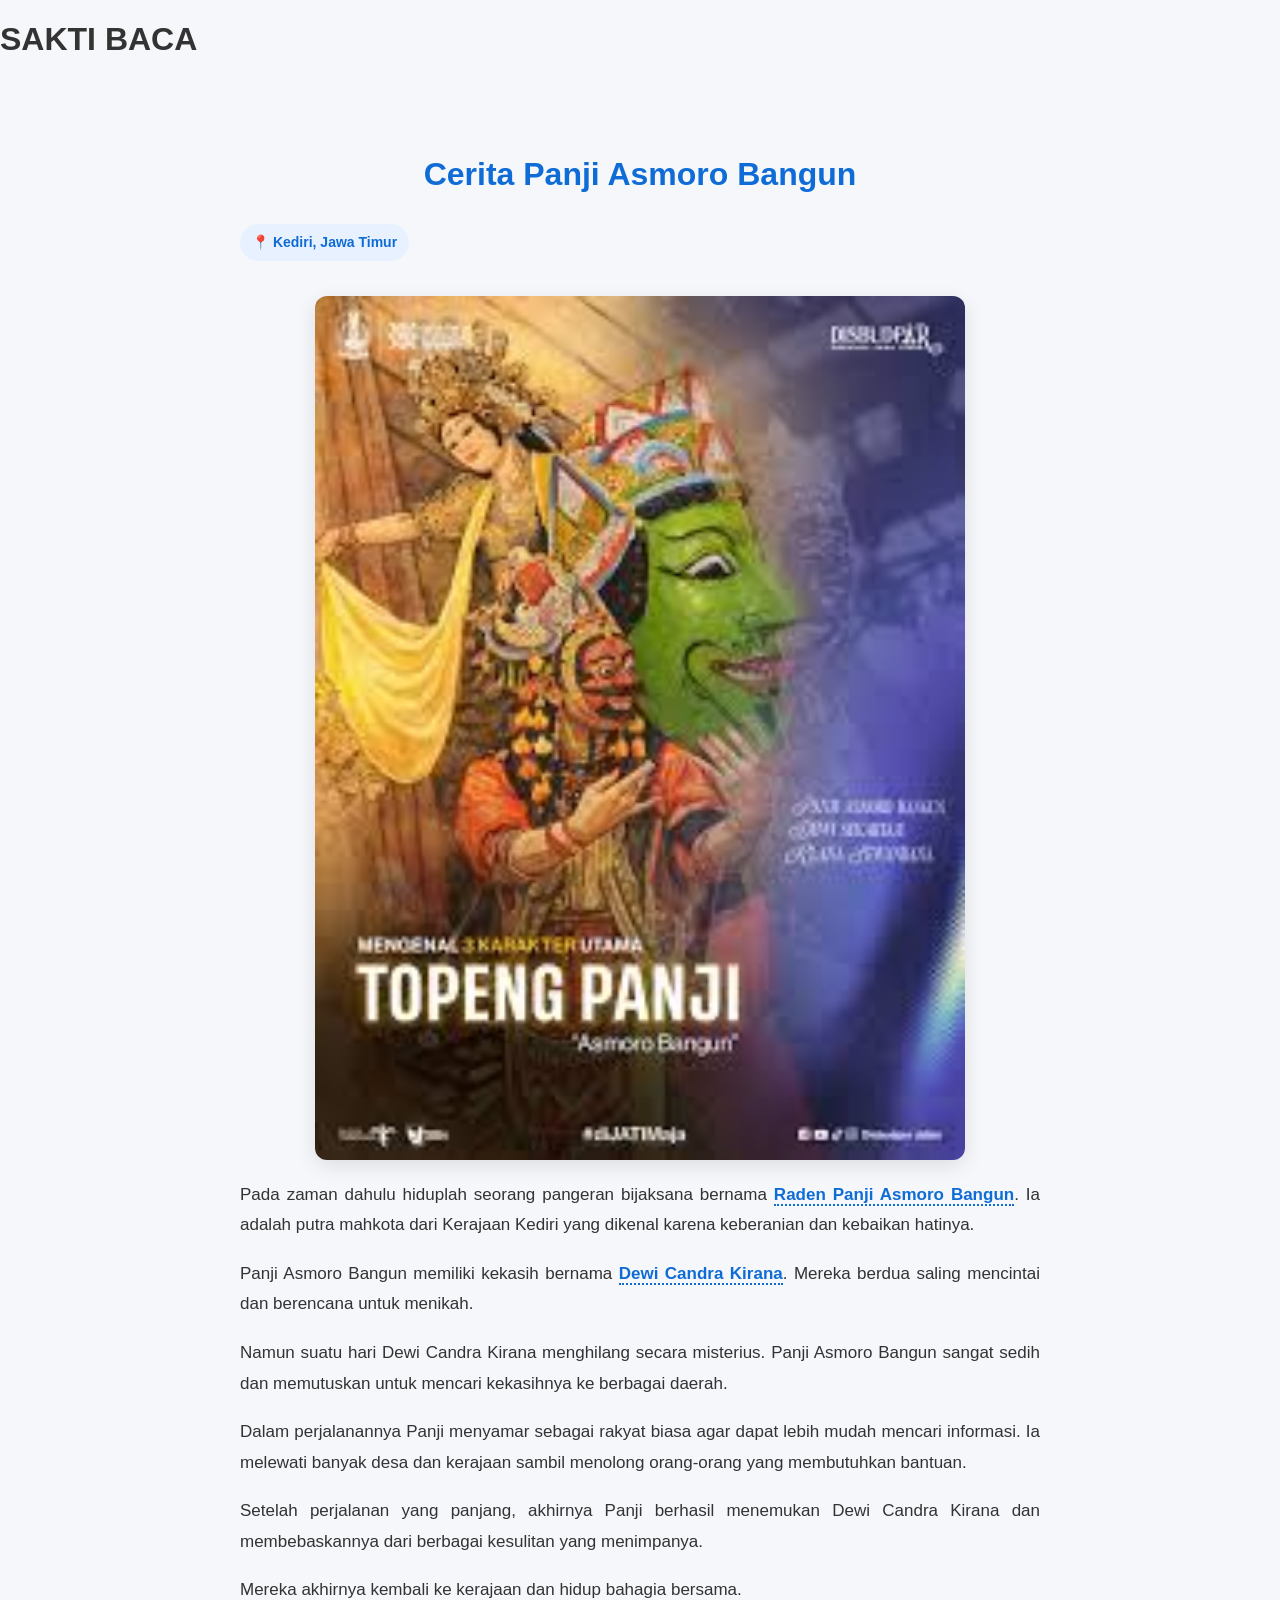
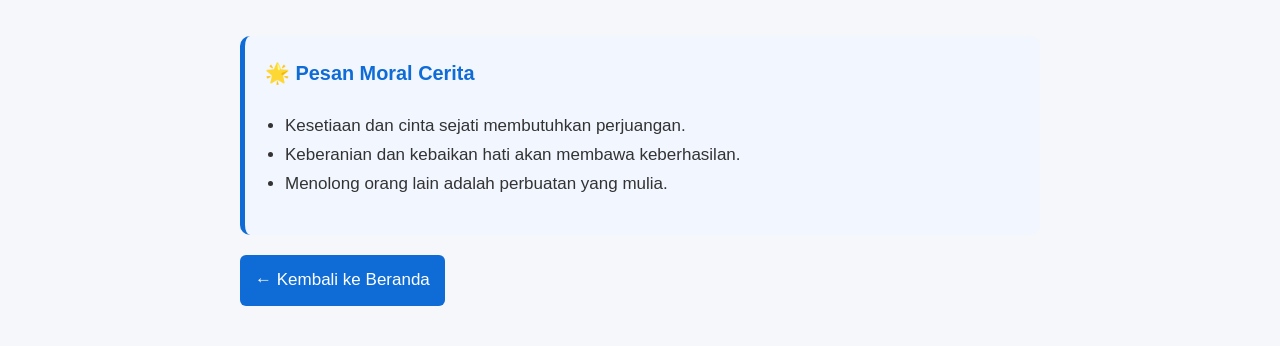
<file: cerita/panji.html>
<!DOCTYPE html>
<html lang="id">
<head>

<meta charset="UTF-8">
<meta name="viewport" content="width=device-width, initial-scale=1.0">

<title>Cerita Panji Asmoro Bangun</title>

<link rel="stylesheet" href="../style.css">

</head>

<body>

<header>
<h1>SAKTI BACA</h1>
</header>


<div class="story-container">

<h2>Cerita Panji Asmoro Bangun</h2>

<div class="badge">📍 Kediri, Jawa Timur</div>

<img src="../images/panji.jpg" class="story-image">


<p>
Pada zaman dahulu hiduplah seorang pangeran
bijaksana bernama
<span class="kata" onclick="kamus('panji')">Raden Panji Asmoro Bangun</span>.
Ia adalah putra mahkota dari Kerajaan Kediri
yang dikenal karena keberanian dan kebaikan hatinya.
</p>

<p>
Panji Asmoro Bangun memiliki kekasih bernama
<span class="kata" onclick="kamus('candra')">Dewi Candra Kirana</span>.
Mereka berdua saling mencintai dan berencana
untuk menikah.
</p>

<p>
Namun suatu hari Dewi Candra Kirana menghilang
secara misterius. Panji Asmoro Bangun sangat
sedih dan memutuskan untuk mencari kekasihnya
ke berbagai daerah.
</p>

<p>
Dalam perjalanannya Panji menyamar sebagai
rakyat biasa agar dapat lebih mudah mencari
informasi. Ia melewati banyak desa dan kerajaan
sambil menolong orang-orang yang membutuhkan
bantuan.
</p>

<p>
Setelah perjalanan yang panjang, akhirnya Panji
berhasil menemukan Dewi Candra Kirana dan
membebaskannya dari berbagai kesulitan yang
menimpanya.
</p>

<p>
Mereka akhirnya kembali ke kerajaan dan hidup
bahagia bersama.
</p>


<div class="moral">

<h3>🌟 Pesan Moral Cerita</h3>

<ul>
<li>Kesetiaan dan cinta sejati membutuhkan perjuangan.</li>
<li>Keberanian dan kebaikan hati akan membawa keberhasilan.</li>
<li>Menolong orang lain adalah perbuatan yang mulia.</li>

</ul>

</div>


<a href="../index.html" class="back-link">← Kembali ke Beranda</a>

</div>



<div class="overlay" id="overlay"></div>

<div class="popup" id="popup">
<p id="arti"></p>
<button onclick="tutup()">Tutup</button>
</div>



<script>

function kamus(kata){

let arti="";

if(kata=="panji"){
arti="Raden Panji Asmoro Bangun adalah pangeran dari Kerajaan Kediri yang terkenal dalam berbagai cerita rakyat Jawa Timur.";
}

if(kata=="candra"){
arti="Dewi Candra Kirana adalah putri yang menjadi pasangan Panji Asmoro Bangun.";
}

document.getElementById("arti").innerText = arti;

document.getElementById("popup").style.display="block";
document.getElementById("overlay").style.display="block";

}

function tutup(){
document.getElementById("popup").style.display="none";
document.getElementById("overlay").style.display="none";
}

</script>


</body>
</html>
</file>
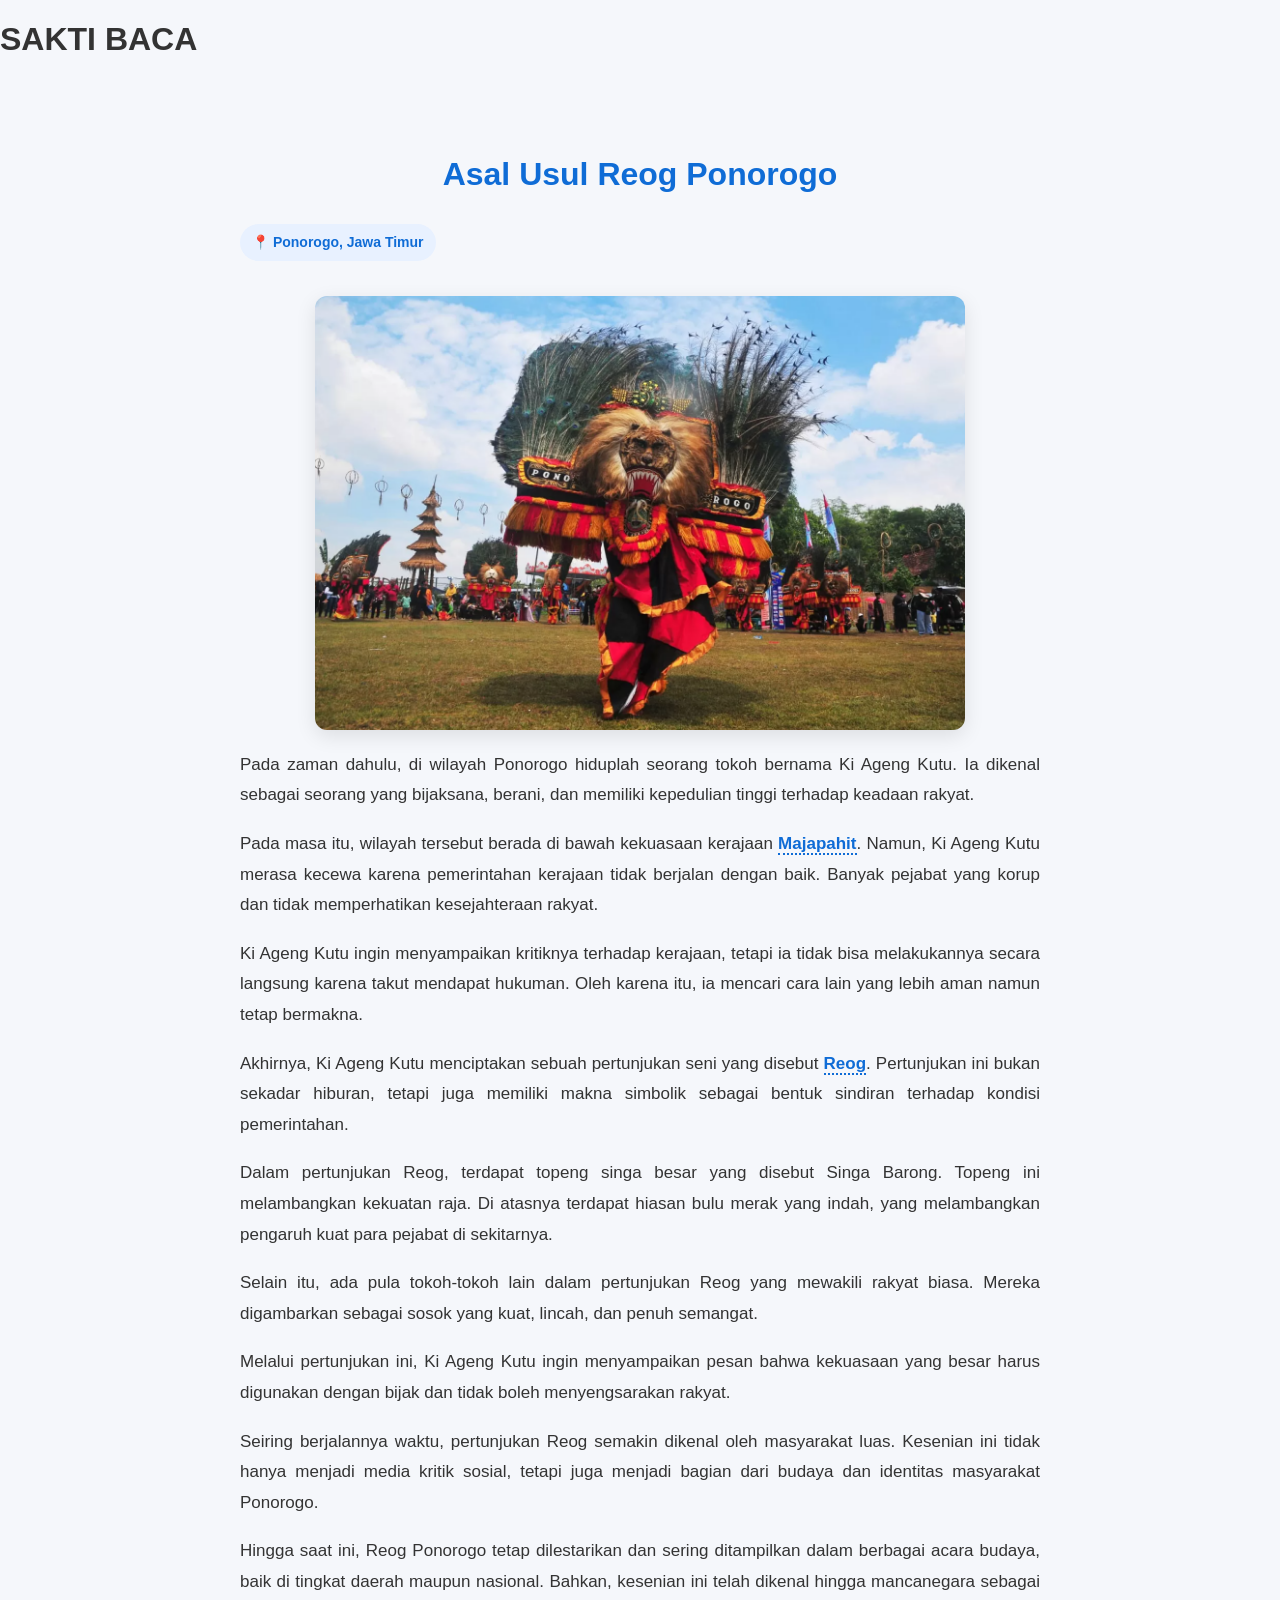
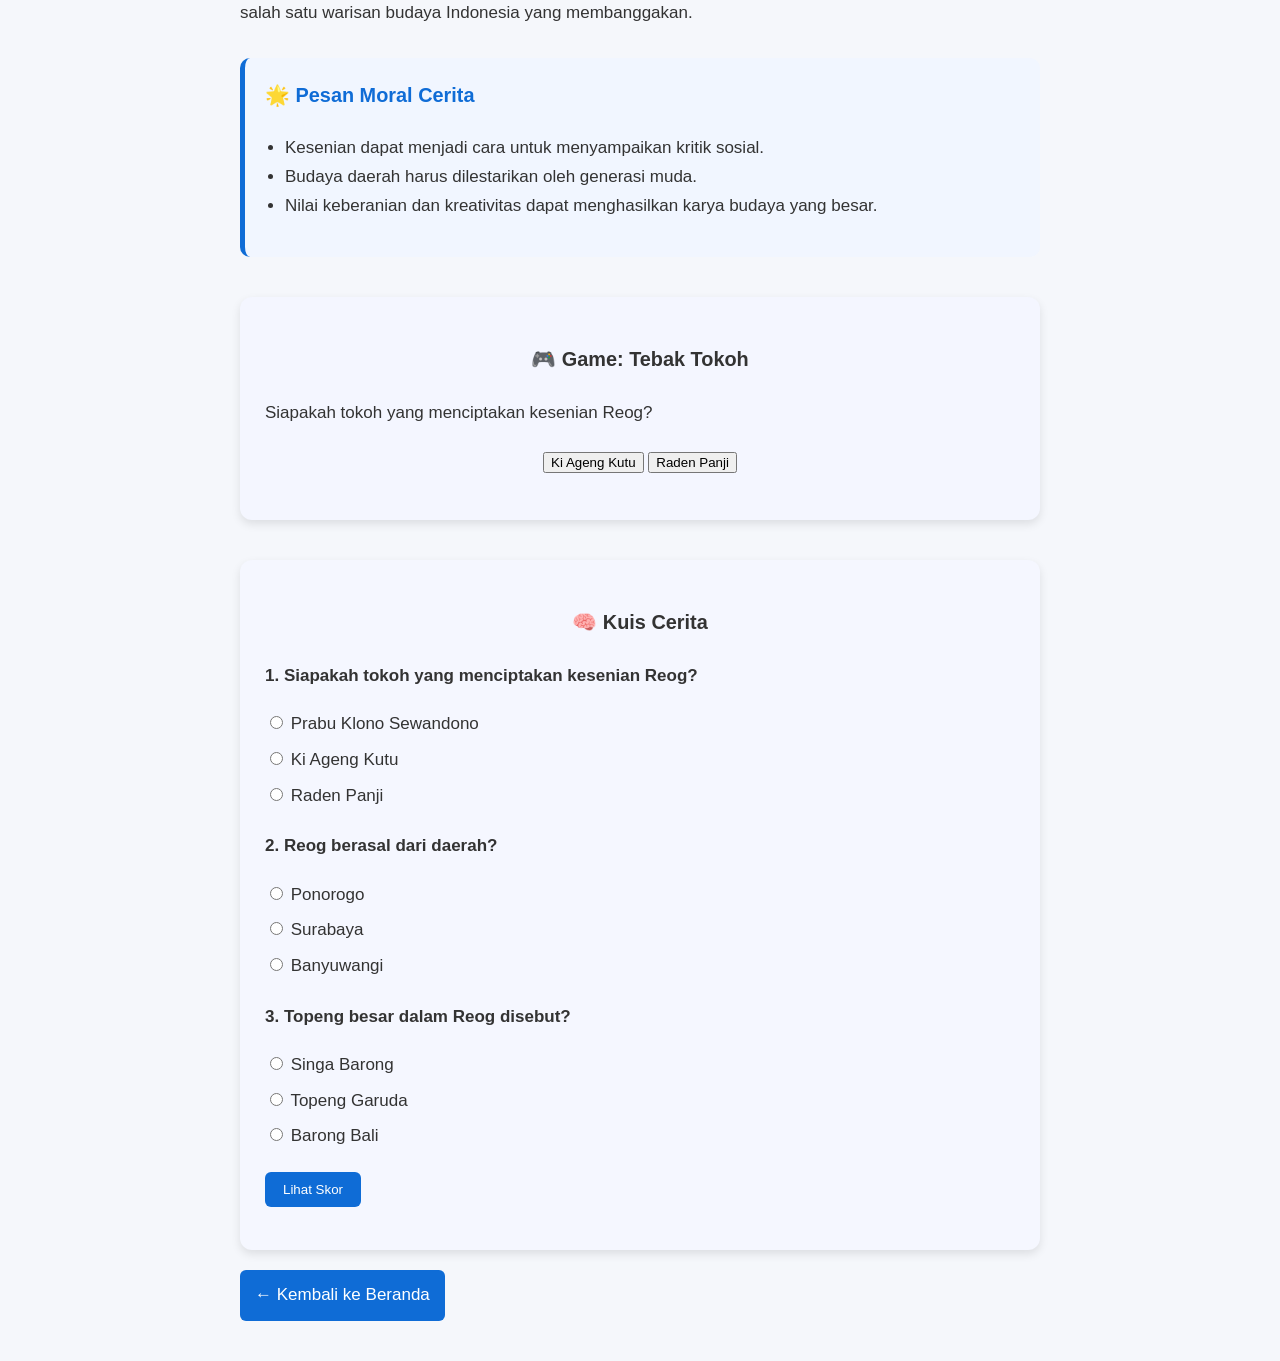
<file: cerita/reog.html>
<!DOCTYPE html>
<html lang="id">
<head>

<meta charset="UTF-8">
<title>Asal Usul Reog Ponorogo</title>

<link rel="stylesheet" href="../style.css">

<style>

.kata{
color:#0f6cd6;
cursor:pointer;
font-weight:bold;
}

.popup{
display:none;
position:fixed;
top:50%;
left:50%;
transform:translate(-50%,-50%);
background:white;
padding:25px;
border-radius:10px;
box-shadow:0 10px 30px rgba(0,0,0,0.2);
max-width:300px;
z-index:1000;
}

.popup button{
margin-top:10px;
}

.overlay{
display:none;
position:fixed;
top:0;
left:0;
width:100%;
height:100%;
background:rgba(0,0,0,0.5);
}

</style>

</head>

<body>

<header>
<h1>SAKTI BACA</h1>
</header>

<div class="story-container">

<h2>Asal Usul Reog Ponorogo</h2>

<div class="badge">📍 Ponorogo, Jawa Timur</div>

<img src="../images/reog.png" class="story-image">

<p>
Pada zaman dahulu, di wilayah Ponorogo hiduplah seorang tokoh bernama 
Ki Ageng Kutu. Ia dikenal sebagai seorang yang bijaksana, berani, 
dan memiliki kepedulian tinggi terhadap keadaan rakyat.
</p>

<p>
Pada masa itu, wilayah tersebut berada di bawah kekuasaan kerajaan 
<span class="kata" onclick="kamus('majapahit')">Majapahit</span>. 
Namun, Ki Ageng Kutu merasa kecewa karena pemerintahan kerajaan 
tidak berjalan dengan baik. Banyak pejabat yang korup dan 
tidak memperhatikan kesejahteraan rakyat.
</p>

<p>
Ki Ageng Kutu ingin menyampaikan kritiknya terhadap kerajaan, 
tetapi ia tidak bisa melakukannya secara langsung karena takut 
mendapat hukuman. Oleh karena itu, ia mencari cara lain yang lebih 
aman namun tetap bermakna.
</p>

<p>
Akhirnya, Ki Ageng Kutu menciptakan sebuah pertunjukan seni yang 
disebut <span class="kata" onclick="kamus('reog')">Reog</span>. 
Pertunjukan ini bukan sekadar hiburan, tetapi juga memiliki makna 
simbolik sebagai bentuk sindiran terhadap kondisi pemerintahan.
</p>

<p>
Dalam pertunjukan Reog, terdapat topeng singa besar yang disebut 
Singa Barong. Topeng ini melambangkan kekuatan raja. Di atasnya 
terdapat hiasan bulu merak yang indah, yang melambangkan pengaruh 
kuat para pejabat di sekitarnya.
</p>

<p>
Selain itu, ada pula tokoh-tokoh lain dalam pertunjukan Reog yang 
mewakili rakyat biasa. Mereka digambarkan sebagai sosok yang kuat, 
lincah, dan penuh semangat.
</p>

<p>
Melalui pertunjukan ini, Ki Ageng Kutu ingin menyampaikan pesan bahwa 
kekuasaan yang besar harus digunakan dengan bijak dan tidak boleh 
menyengsarakan rakyat.
</p>

<p>
Seiring berjalannya waktu, pertunjukan Reog semakin dikenal oleh 
masyarakat luas. Kesenian ini tidak hanya menjadi media kritik sosial, 
tetapi juga menjadi bagian dari budaya dan identitas masyarakat Ponorogo.
</p>

<p>
Hingga saat ini, Reog Ponorogo tetap dilestarikan dan sering ditampilkan 
dalam berbagai acara budaya, baik di tingkat daerah maupun nasional. 
Bahkan, kesenian ini telah dikenal hingga mancanegara sebagai salah satu 
warisan budaya Indonesia yang membanggakan.
</p>

<div class="moral">

<h3>🌟 Pesan Moral Cerita</h3>

<ul>
<li>Kesenian dapat menjadi cara untuk menyampaikan kritik sosial.</li>
<li>Budaya daerah harus dilestarikan oleh generasi muda.</li>
<li>Nilai keberanian dan kreativitas dapat menghasilkan karya budaya yang besar.</li>

</ul>

</div>

<div class="game">

<h3>🎮 Game: Tebak Tokoh</h3>
<p>Siapakah tokoh yang menciptakan kesenian Reog?</p>

<button onclick="cekGame('benar')">Ki Ageng Kutu</button>
<button onclick="cekGame('salah')">Raden Panji</button>

<p id="gameHasil"></p>

</div>

<!-- BAGIAN KUIS -->
<div class="quiz">
<h3>🧠 Kuis Cerita</h3>
<form id="quizForm">

<div class="quiz-question">
<p>1. Siapakah tokoh yang menciptakan kesenian Reog?</p>
<label><input type="radio" name="q1" value="0"> Prabu Klono Sewandono</label>
<label><input type="radio" name="q1" value="1"> Ki Ageng Kutu</label>
<label><input type="radio" name="q1" value="0"> Raden Panji</label>
</div>

<div class="quiz-question">
<p>2. Reog berasal dari daerah?</p>
<label><input type="radio" name="q2" value="1"> Ponorogo</label>
<label><input type="radio" name="q2" value="0"> Surabaya</label>
<label><input type="radio" name="q2" value="0"> Banyuwangi</label>
</div>

<div class="quiz-question">
<p>3. Topeng besar dalam Reog disebut?</p>
<label><input type="radio" name="q3" value="1"> Singa Barong</label>
<label><input type="radio" name="q3" value="0"> Topeng Garuda</label>
<label><input type="radio" name="q3" value="0"> Barong Bali</label>
</div>

<button type="button" onclick="cekQuiz()">Lihat Skor</button>
</form>
<p id="hasilQuiz"></p>
</div>

<a href="../index.html" class="back-link">← Kembali ke Beranda</a>
</div>
</div>


<div class="overlay" id="overlay"></div>

<div class="popup" id="popup">
<p id="arti"></p>
<button onclick="tutup()">Tutup</button>
</div>


<script>

function kamus(kata){

let arti="";

if(kata=="majapahit"){
arti="Majapahit adalah kerajaan besar di Nusantara yang berdiri sekitar abad ke-13.";
}

if(kata=="reog"){
arti="Reog adalah kesenian tradisional dari Ponorogo yang menampilkan topeng singa besar.";
}

document.getElementById("arti").innerText=arti;

document.getElementById("popup").style.display="block";
document.getElementById("overlay").style.display="block";

}

function tutup(){
document.getElementById("popup").style.display="none";
document.getElementById("overlay").style.display="none";
}

function cekGame(jawaban){

const hasil = document.getElementById("gameHasil");

if(jawaban === "benar"){
hasil.innerHTML = "🎉 Benar!";
hasil.style.color = "green";
}else{
hasil.innerHTML = "❌ Coba lagi!";
hasil.style.color = "red";
}
}

<!-- JS KUIS DITARUH DI SINI -->

function cekQuiz(){
  let score = 0;
  let q1 = document.querySelector('input[name="q1"]:checked');
  let q2 = document.querySelector('input[name="q2"]:checked');
  let q3 = document.querySelector('input[name="q3"]:checked');

  if(!q1 || !q2 || !q3){
    document.getElementById("hasilQuiz").innerHTML =
    "⚠️ Silakan jawab semua pertanyaan terlebih dahulu.";
    return;
  }

  score += parseInt(q1.value);
  score += parseInt(q2.value);
  score += parseInt(q3.value);

  let hasil = document.getElementById("hasilQuiz");

  if(score == 3){
    hasil.innerHTML = "🏆 Skor kamu: 3/3<br>Hebat! Kamu memahami cerita dengan sangat baik.";
  }
  else if(score == 2){
    hasil.innerHTML = "👍 Skor kamu: 2/3<br>Bagus! Kamu hampir benar semua.";
  }
  else if(score == 1){
    hasil.innerHTML = "🙂 Skor kamu: 1/3<br>Coba baca lagi ceritanya.";
  }
  else{
    hasil.innerHTML = "📖 Skor kamu: 0/3<br>Yuk baca ceritanya lagi.";
  }
}

</script>

</body>
</html>
</file>
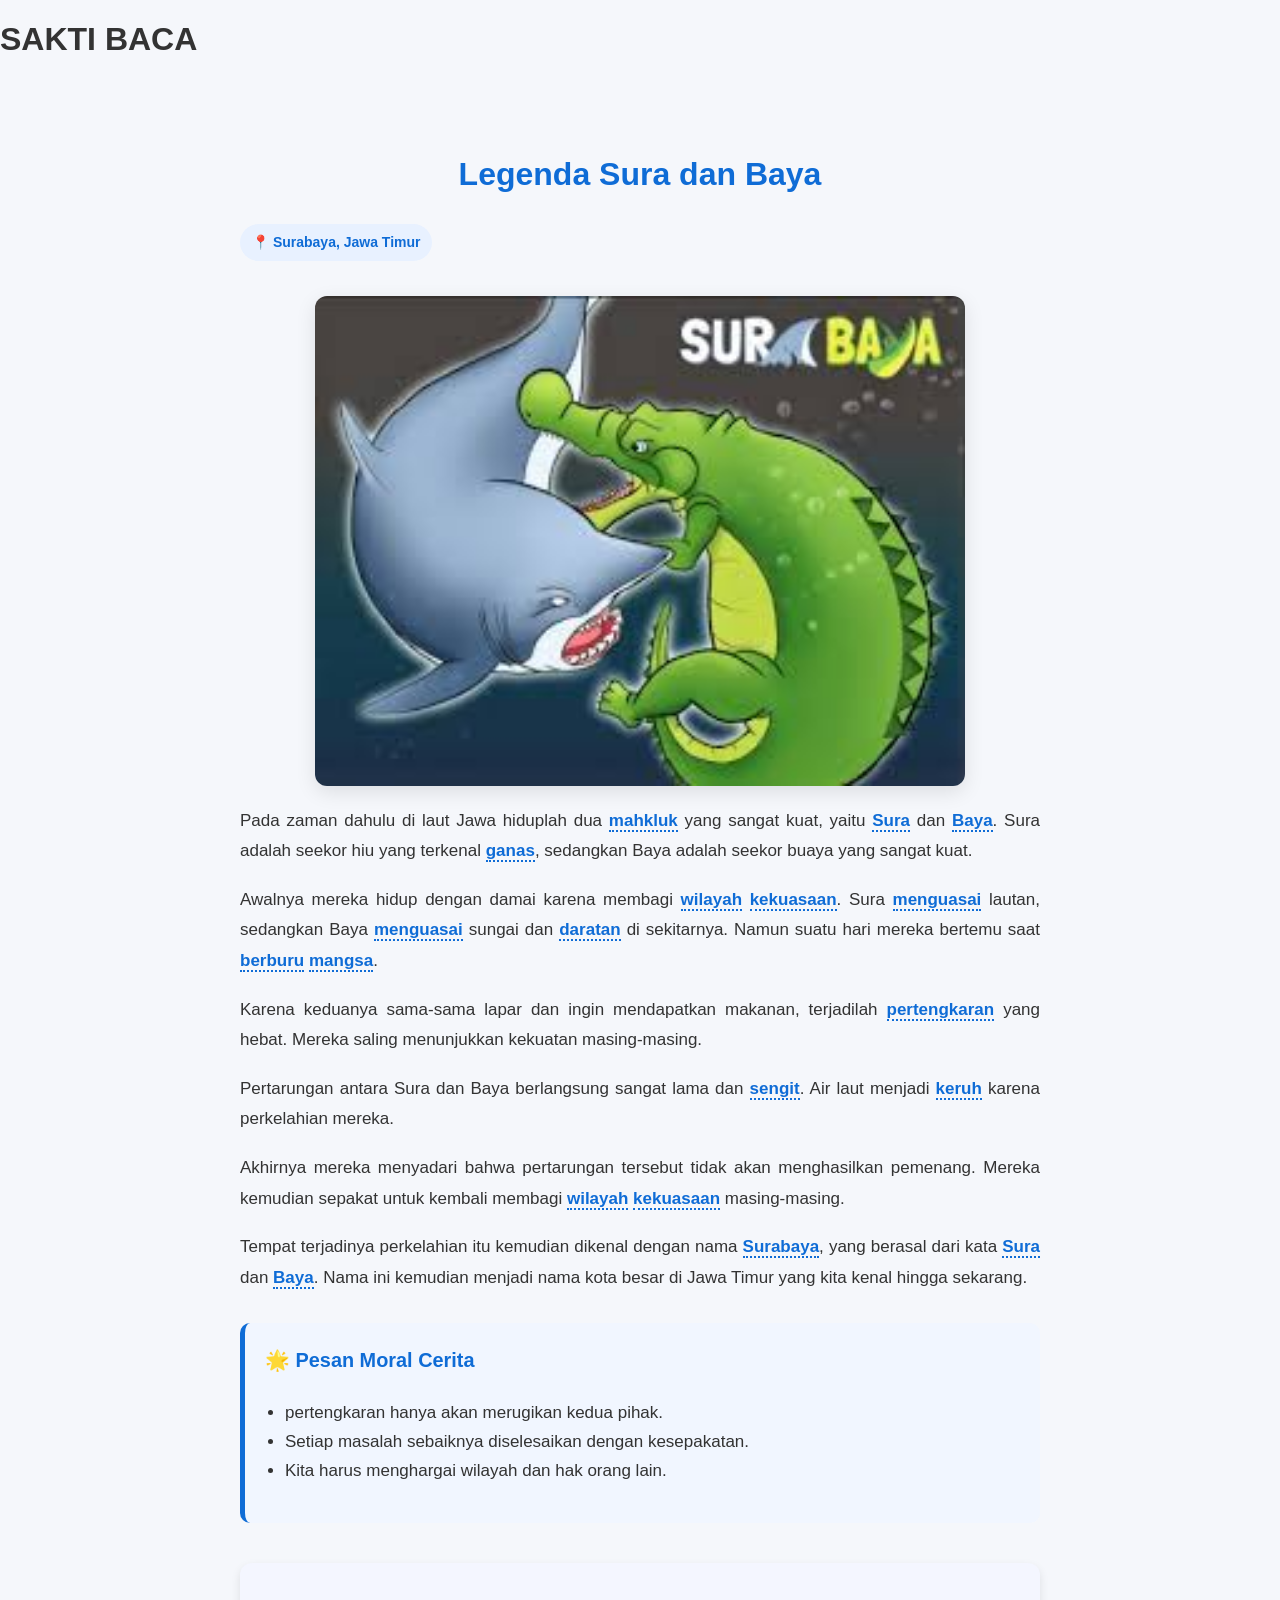
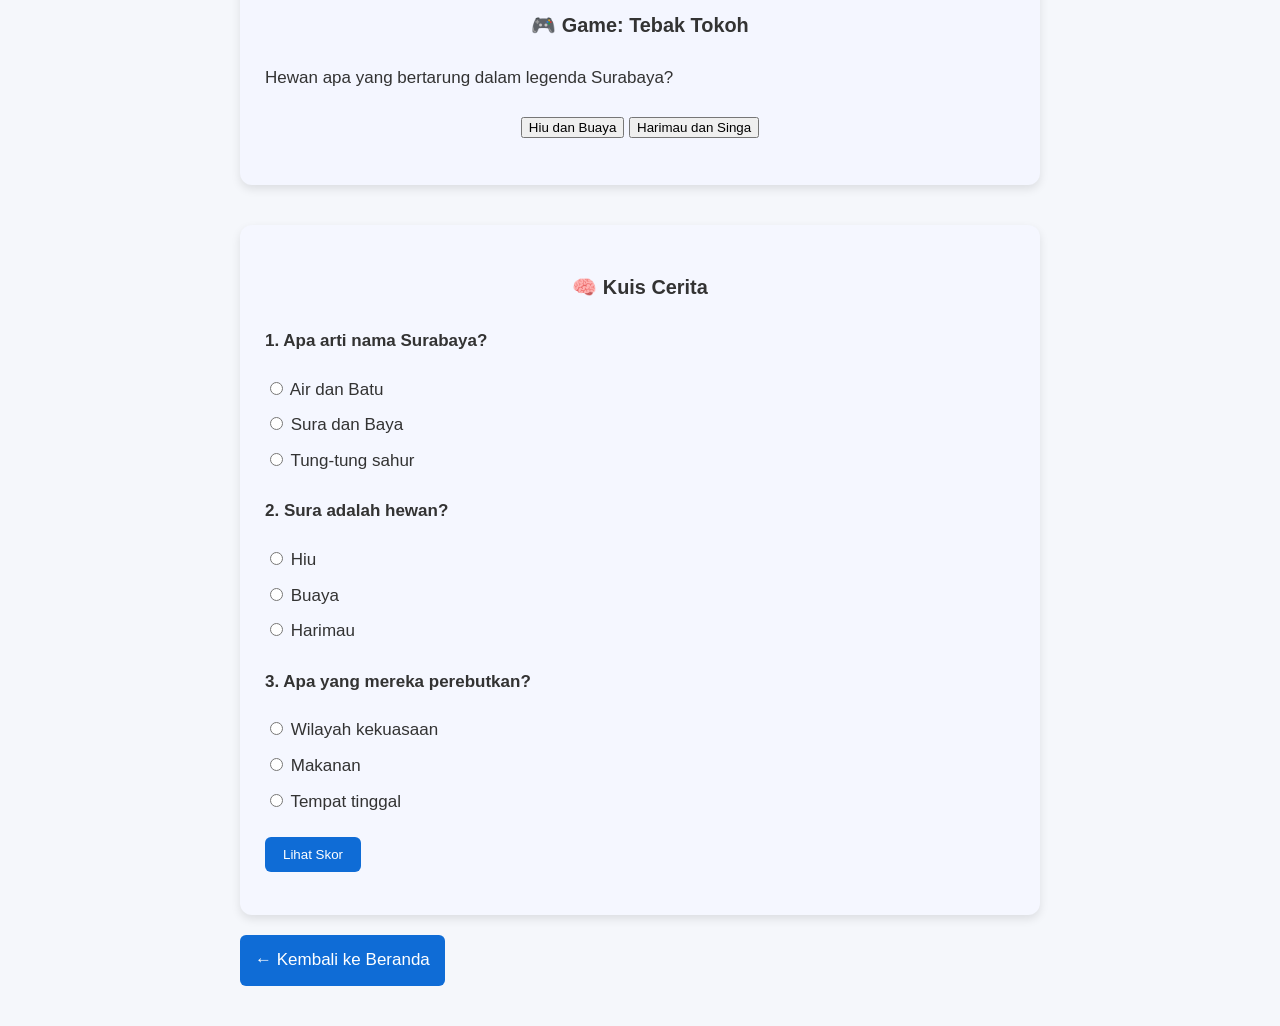
<file: cerita/surabaya.html>
<!DOCTYPE html>
<html lang="id">
<head>

<meta charset="UTF-8">
<meta name="viewport" content="width=device-width, initial-scale=1.0">

<title>Legenda Sura dan Baya</title>

<link rel="stylesheet" href="../style.css">

</head>

<body>

<header>
<h1>SAKTI BACA</h1>
</header>


<div class="story-container">

<h2>Legenda Sura dan Baya</h2>

<div class="badge">📍 Surabaya, Jawa Timur</div>

<img src="../images/surabaya.jpg" class="story-image">


<p>
Pada zaman dahulu di laut Jawa hiduplah dua <span class="kata" onclick="kamus('mahkluk')">mahkluk</span>
yang sangat kuat, yaitu
<span class="kata" onclick="kamus('sura')">Sura</span>
dan
<span class="kata" onclick="kamus('baya')">Baya</span>.
Sura adalah seekor hiu yang terkenal <span class="kata" onclick="kamus('ganas')">ganas</span>,
sedangkan Baya adalah seekor buaya yang sangat kuat.
</p>

<p>
Awalnya mereka hidup dengan damai karena membagi
<span class="kata" onclick="kamus('wilayah')">wilayah</span> <span class="kata" onclick="kamus('kekuasaan')">kekuasaan</span>. Sura <span class="kata" onclick="kamus('menguasai')">menguasai</span> lautan, sedangkan
Baya <span class="kata" onclick="kamus('menguasai')">menguasai</span> sungai dan <span class="kata" onclick="kamus('dataran')">daratan</span> di sekitarnya.
Namun suatu hari mereka bertemu saat <span class="kata" onclick="kamus('berburu')">berburu</span> <span class="kata" onclick="kamus('mangsa')">mangsa</span>.
</p>

<p>
Karena keduanya sama-sama lapar dan ingin
mendapatkan makanan, terjadilah <span class="kata" onclick="kamus('pertengkaran')">pertengkaran</span>
yang hebat. Mereka saling menunjukkan kekuatan
masing-masing.
</p>

<p>
Pertarungan antara Sura dan Baya berlangsung
sangat lama dan <span class="kata" onclick="kamus('sengit')">sengit</span>. Air laut menjadi <span class="kata" onclick="kamus('keruh')">keruh</span>
karena perkelahian mereka.
</p>

<p>
Akhirnya mereka menyadari bahwa pertarungan
tersebut tidak akan menghasilkan pemenang.
Mereka kemudian sepakat untuk kembali membagi
<span class="kata" onclick="kamus('wilayah')">wilayah</span> <span class="kata" onclick="kamus('kekuasaan')">kekuasaan</span> masing-masing.
</p>

<p>
Tempat terjadinya perkelahian itu kemudian
dikenal dengan nama
<span class="kata" onclick="kamus('surabaya')">Surabaya</span>,
yang berasal dari kata
<span class="kata" onclick="kamus('sura')">Sura</span>
dan
<span class="kata" onclick="kamus('baya')">Baya</span>.
Nama ini kemudian menjadi nama kota besar di
Jawa Timur yang kita kenal hingga sekarang.
</p>



<div class="moral">

<h3>🌟 Pesan Moral Cerita</h3>

<ul>
<li>pertengkaran hanya akan merugikan kedua pihak.</li>
<li>Setiap masalah sebaiknya diselesaikan dengan kesepakatan.</li>
<li>Kita harus menghargai wilayah dan hak orang lain.</li>

</ul>

</div>

<div class="game">

<h3>🎮 Game: Tebak Tokoh</h3>
<p>Hewan apa yang bertarung dalam legenda Surabaya?</p>
<button onclick="cekGame('benar')">Hiu dan Buaya</button>
<button onclick="cekGame('salah')">Harimau dan Singa</button>

<p id="gameHasil"></p>
</div>

<!-- BAGIAN KUIS -->
<div class="quiz">
<h3>🧠 Kuis Cerita</h3>
<form id="quizForm">

<div class="quiz-question">
<p>1. Apa arti nama Surabaya?</p>
<label><input type="radio" name="q1" value="0"> Air dan Batu</label>
<label><input type="radio" name="q1" value="1"> Sura dan Baya</label>
<label><input type="radio" name="q1" value="0"> Tung-tung sahur</label>
</div>

<div class="quiz-question">
<p>2. Sura adalah hewan?</p>
<label><input type="radio" name="q2" value="1"> Hiu</label>
<label><input type="radio" name="q2" value="0"> Buaya</label>
<label><input type="radio" name="q2" value="0"> Harimau</label>
</div>

<div class="quiz-question">
<p>3. Apa yang mereka perebutkan?</p>
<label><input type="radio" name="q3" value="1"> Wilayah kekuasaan</label>
<label><input type="radio" name="q3" value="0"> Makanan</label>
<label><input type="radio" name="q3" value="0"> Tempat tinggal</label>
</div>

<button type="button" onclick="cekQuiz()">Lihat Skor</button>
</form>
<p id="hasilQuiz"></p>
</div>


<a href="../index.html" class="back-link">← Kembali ke Beranda</a>

</div>



<div class="overlay" id="overlay"></div>

<div class="popup" id="popup">
<p id="arti"></p>
<button onclick="tutup()">Tutup</button>
</div>



<script>

function kamus(kata){

let arti="";

if(kata=="sura"){
arti="Sura adalah seekor hiu dalam legenda yang menjadi salah satu asal usul nama Surabaya.";
}

if(kata=="baya"){
arti="Baya adalah seekor buaya dalam legenda yang bertarung dengan Sura.";
}

if(kata=="surabaya"){
arti="Surabaya adalah kota besar di Jawa Timur yang namanya berasal dari legenda pertarungan Sura dan Baya.";
}

if(kata=="mahkluk"){
arti="Sesuatu yang hidup, seperti manusia atau hewan.";
}



document.getElementById("arti").innerText = arti;

document.getElementById("popup").style.display="block";
document.getElementById("overlay").style.display="block";

}

function tutup(){
document.getElementById("popup").style.display="none";
document.getElementById("overlay").style.display="none";
}

function cekGame(jawaban){
const hasil = document.getElementById("gameHasil");

if(jawaban === "benar"){
hasil.innerHTML = "🎉 Benar!";
hasil.style.color = "green";
totalScore += 1;
}else{
hasil.innerHTML = "❌ Coba lagi!";
hasil.style.color = "red";
}
}

<!-- JS KUIS DITARUH DI SINI -->

function cekQuiz(){
  let score = 0;
  let q1 = document.querySelector('input[name="q1"]:checked');
  let q2 = document.querySelector('input[name="q2"]:checked');
  let q3 = document.querySelector('input[name="q3"]:checked');

  if(!q1 || !q2 || !q3){
    document.getElementById("hasilQuiz").innerHTML =
    "⚠️ Silakan jawab semua pertanyaan terlebih dahulu.";
    return;
  }

  score += parseInt(q1.value);
  score += parseInt(q2.value);
  score += parseInt(q3.value);

  let hasil = document.getElementById("hasilQuiz");

  if(score == 3){
    hasil.innerHTML = "🏆 Skor kamu: 3/3<br>Hebat! Kamu memahami cerita dengan sangat baik.";
  }
  else if(score == 2){
    hasil.innerHTML = "👍 Skor kamu: 2/3<br>Bagus! Kamu hampir benar semua.";
  }
  else if(score == 1){
    hasil.innerHTML = "🙂 Skor kamu: 1/3<br>Coba baca lagi ceritanya.";
  }
  else{
    hasil.innerHTML = "📖 Skor kamu: 0/3<br>Yuk baca ceritanya lagi.";
  }
}

</script>


</body>
</html>
</file>
<file: style.css>
body{
font-family:'Poppins', sans-serif;
margin:0;
background:#f5f7fb;
color:#333;
opacity: 1;
transition: opacity 0.5s ease;
}


/* =========================
BADGE DAERAH
========================= */

.badge{
display:inline-block;
background:#e8f1ff;
color:#0f6cd6;
padding:6px 12px;
border-radius:20px;
font-size:14px;
margin-bottom:15px;
font-weight:600;
}



/* =========================
PESAN MORAL
========================= */

.moral{
background:#f1f6ff;
padding:20px;
margin-top:30px;
border-radius:10px;
border-left:5px solid #0f6cd6;
}

.moral h3{
margin-top:0;
color:#0f6cd6;
}

.moral ul{
padding-left:20px;
line-height:1.7;
}



/* DARK MODE */

.dark .moral{
background:#1f1f1f;
}

.dark .badge{
background:#1f1f1f;
color:#4da3ff;
}

/* NAVBAR */

.navbar{
display:flex;
justify-content:space-between;
align-items:center;
padding:15px 40px;
background:white;
position:sticky;
top:0;
box-shadow:0 3px 10px rgba(0,0,0,0.1);
z-index:100;
}

.menu a{
margin-left:20px;
text-decoration:none;
color:#0f6cd6;
font-weight:600;
}


/* HERO */

.hero{
text-align:center;
padding:80px 20px;
background:linear-gradient(135deg,#0f6cd6,#4da3ff);
color:white;
}

.hero h1{
font-size:40px;
margin-bottom:15px;
}

.hero p{
max-width:700px;
margin:auto;
line-height:1.6;
}

.btn{
display:inline-block;
margin-top:25px;
background:white;
color:#0f6cd6;
padding:12px 20px;
border-radius:8px;
text-decoration:none;
font-weight:bold;
}


/* CONTAINER */

.container{
max-width:1100px;
margin:auto;
padding:40px 20px;
}

.game{
margin-top:40px;
padding:25px;
background:#f4f6ff;
border-radius:12px;
text-align:center;
box-shadow:0 4px 10px rgba(0,0,0,0.1);
}

.game-options button{
margin:5px;
padding:10px 15px;
border:none;
background:#0f6cd6;
color:white;
border-radius:6px;
cursor:pointer;
}

.game-options button:hover{
background:#083c7d;
}

.word-grid{
display:grid;
grid-template-columns:repeat(2,1fr);
gap:10px;
max-width:300px;
margin:auto;
}

.word-grid span{
background:white;
padding:10px;
border-radius:6px;
cursor:pointer;
box-shadow:0 2px 5px rgba(0,0,0,0.1);
}

/* GRID */

.grid{
display:grid;
grid-template-columns:repeat(auto-fit,minmax(260px,1fr));
gap:25px;
}


/* CARD */

.card{
background:white;
border-radius:12px;
overflow:hidden;
box-shadow:0 6px 20px rgba(0,0,0,0.08);
transition:0.3s;
}

.card:hover{
transform:translateY(-8px);
}

.card img{
width:100%;
height:180px;
object-fit:cover;
}

.card h3{
padding:10px 15px 0;
}

.card p{
padding:0 15px;
font-size:14px;
}

.card a{
display:inline-block;
margin:15px;
background:#0f6cd6;
color:white;
padding:8px 14px;
border-radius:6px;
text-decoration:none;
}


/* GALLERY */

.gallery{
display:grid;
grid-template-columns:repeat(auto-fit,minmax(220px,1fr));
gap:20px;
}

.gallery img{
width:100%;
border-radius:10px;
transition:0.3s;
}

.gallery img:hover{
transform:scale(1.05);
}


/* KAIDAH */

.kaidah{
background:white;
padding:20px;
margin-bottom:15px;
border-left:6px solid #0f6cd6;
border-radius:8px;
}

.kaidah-desc{
text-align:center;
max-width:700px;
margin:10px auto 30px auto;
color:#555;
}

/* GRID */

.kaidah-grid{
display:grid;
grid-template-columns:repeat(auto-fit,minmax(250px,1fr));
gap:20px;
}

/* CARD */

.kaidah{
background:white;
padding:20px;
border-radius:12px;
box-shadow:0 5px 15px rgba(0,0,0,0.08);
transition:0.3s;
}

.kaidah:hover{
transform:translateY(-5px);
}

/* CONTOH */

.contoh{
margin-top:10px;
color:#0f6cd6;
font-size:14px;
}

/* DARK MODE */

.dark .kaidah{
background:#1f1f1f;
color:white;
}

.dark .contoh{
color:#6ea8ff;
}


.quiz{
margin-top:40px;
padding:25px;
background:#f5f7ff;
border-radius:12px;
box-shadow:0 4px 10px rgba(0,0,0,0.1);
}

.quiz h3{
text-align:center;
margin-bottom:20px;
}

.quiz-question{
margin-bottom:20px;
}

.quiz-question p{
font-weight:600;
}

.quiz-question label{
display:block;
margin:5px 0;
cursor:pointer;
}

.quiz button{
background:#0f6cd6;
color:white;
border:none;
padding:10px 18px;
border-radius:6px;
cursor:pointer;
}

.quiz button:hover{
background:#084999;
}

#hasilQuiz{
margin-top:15px;
font-weight:bold;
text-align:center;
}

/* FOOTER */

footer{
background:#0f6cd6;
color:white;
text-align:center;
padding:20px;
margin-top:50px;
}

/* DARK MODE */

.dark{
background:#121212;
color:white;
}

.dark nav{
background:#1f1f1f;
}

.dark .card{
background:#1f1f1f;
}

.dark .kaidah{
background:#1f1f1f;
}



/* NAV ICON */

.nav-icons{
display:flex;
align-items:center;
gap:15px;
}

#darkToggle{
border:none;
background:none;
font-size:20px;
cursor:pointer;
}



/* HAMBURGER */

.hamburger{
display:none;
flex-direction:column;
cursor:pointer;
}

.hamburger div{
width:25px;
height:3px;
background:#333;
margin:4px;
}


/* =========================
HALAMAN CERITA
========================= */

.story-container{
max-width:800px;
margin:auto;
padding:40px 20px;
line-height:1.8;
font-size:17px;
}

.story-container h2{
text-align:center;
margin-bottom:20px;
font-size:32px;
color:#0f6cd6;
}

.story-image{
width:100%;
max-width:650px;
display:block;
margin:20px auto;
border-radius:12px;
box-shadow:0 6px 20px rgba(0,0,0,0.1);
}

.story-container p{
margin-bottom:18px;
text-align:justify;
}


/* =========================
LINK KEMBALI
========================= */

.back-link{
display:inline-block;
margin-top:20px;
padding:10px 15px;
background:#0f6cd6;
color:white;
text-decoration:none;
border-radius:6px;
transition:0.3s;
}

.back-link:hover{
background:#0a4fa3;
}


/* =========================
KAMUS MINI
========================= */

.kata{
color:#0f6cd6;
cursor:pointer;
font-weight:600;
border-bottom:2px dotted #0f6cd6;
}

.popup{
display:none;
position:fixed;
top:50%;
left:50%;
transform:translate(-50%,-50%);
background:white;
padding:25px;
border-radius:12px;
box-shadow:0 10px 30px rgba(0,0,0,0.25);
max-width:320px;
text-align:center;
z-index:1001;
animation:popup 0.3s ease;
}

.popup button{
margin-top:15px;
padding:8px 15px;
border:none;
background:#0f6cd6;
color:white;
border-radius:6px;
cursor:pointer;
}

.overlay{
display:none;
position:fixed;
top:0;
left:0;
width:100%;
height:100%;
background:rgba(0,0,0,0.5);
z-index:1000;
}


/* =========================
ANIMASI POPUP
========================= */

@keyframes popup{
from{
transform:translate(-50%,-60%);
opacity:0;
}

to{
transform:translate(-50%,-50%);
opacity:1;
}
}


/* =========================
DARK MODE CERITA
========================= */

.dark .story-container{
color:#eee;
}

.dark .popup{
background:#1f1f1f;
color:white;
}

.dark .kata{
color:#4da3ff;
border-bottom:2px dotted #4da3ff;
}

.dark .back-link{
background:#4da3ff;
}

.about{
background:#eef4ff;
padding:60px 20px;
text-align:center;
}

.about h2{
font-size:30px;
margin-bottom:20px;
color:#0f6cd6;
}

.about p{
max-width:800px;
margin:10px auto;
line-height:1.7;
}


/* DARK MODE */

.dark .about{
background:#1a1a1a;
}


/* =========================
KAMUS MINI PAGE
========================= */

.kamus-grid{
display:grid;
grid-template-columns:repeat(auto-fit,minmax(220px,1fr));
gap:20px;
margin-top:30px;
}

.kamus-card{
background:white;
padding:20px;
border-radius:10px;
box-shadow:0 4px 10px rgba(0,0,0,0.1);
transition:0.3s;
}

.kamus-card:hover{
transform:translateY(-5px);
}

.kamus-card h3{
color:#0f6cd6;
margin-top:0;
}


/* DARK MODE */
.map{
position:relative;
width:100%;
max-width:900px;
height:420px;
margin:auto;
}

.jatim-shape{
width:100%;
height:100%;
}

.jatim-shape path{
fill:#e6efff;
stroke:#0f6cd6;
stroke-width:3;
}

/* titik lokasi */

.map-point{
position:absolute;
background:#0f6cd6;
color:white;
padding:6px 12px;
border-radius:20px;
text-decoration:none;
font-size:14px;
font-weight:bold;

transform:translate(-50%, -50%);
transition:0.25s;

box-shadow:0 3px 8px rgba(0,0,0,0.2);
}

.map-point:hover{
background:#ff6b00;
transform:translate(-50%, -50%) scale(1.15);
}

/* =========================
MOBILE
========================= */

@media(max-width:600px){

.story-container{
padding:25px 15px;
font-size:16px;
}

.story-container h2{
font-size:26px;
}

}


/* MOBILE */

@media(max-width:768px){

.menu{
display:none;
flex-direction:column;
background:white;
position:absolute;
top:60px;
right:20px;
padding:20px;
border-radius:10px;
box-shadow:0 5px 15px rgba(0,0,0,0.1);
}

.menu.show{
display:flex;
}

.hamburger{
display:flex;
}

}


/* SPLASH SCREEN */
#splash{
position:fixed;
top:0;
left:0;
width:100%;
height:100%;
background: linear-gradient(135deg, #0f6cd6, #4facfe);
display:flex;
justify-content:center;
align-items:center;
z-index:9999;
overflow:hidden;
transition:opacity 0.8s ease;
}

/* blur effect */
#splash::before{
content:"";
position:absolute;
width:300px;
height:300px;
background:rgba(255,255,255,0.2);
border-radius:50%;
filter:blur(80px);
animation: float 6s infinite alternate;
}

@keyframes float{
0%{transform:translate(-50px,-50px);}
100%{transform:translate(50px,50px);}
}

.splash-content{
text-align:center;
color:white;
z-index:2;
}

/* logo animasi */
.logo{
font-size:42px;
font-weight:600;
letter-spacing:2px;
animation: fadeUp 1.2s ease;
}

.tagline{
opacity:0.8;
margin-bottom:25px;
animation: fadeUp 1.6s ease;
}

/* progress bar */
.progress-container{
width:220px;
height:6px;
background:rgba(255,255,255,0.3);
border-radius:10px;
overflow:hidden;
margin:auto;
}

.progress-bar{
height:100%;
width:0%;
background:white;
transition:width 0.3s ease;
}

/* loading text */
.loading-text{
margin-top:10px;
font-size:14px;
opacity:0.9;
}

/* animasi masuk */
@keyframes fadeUp{
from{
opacity:0;
transform:translateY(20px);
}
to{
opacity:1;
transform:translateY(0);
}
}

/* hide splash */
#splash.hide{
opacity:0;
pointer-events:none;
}
</file>
